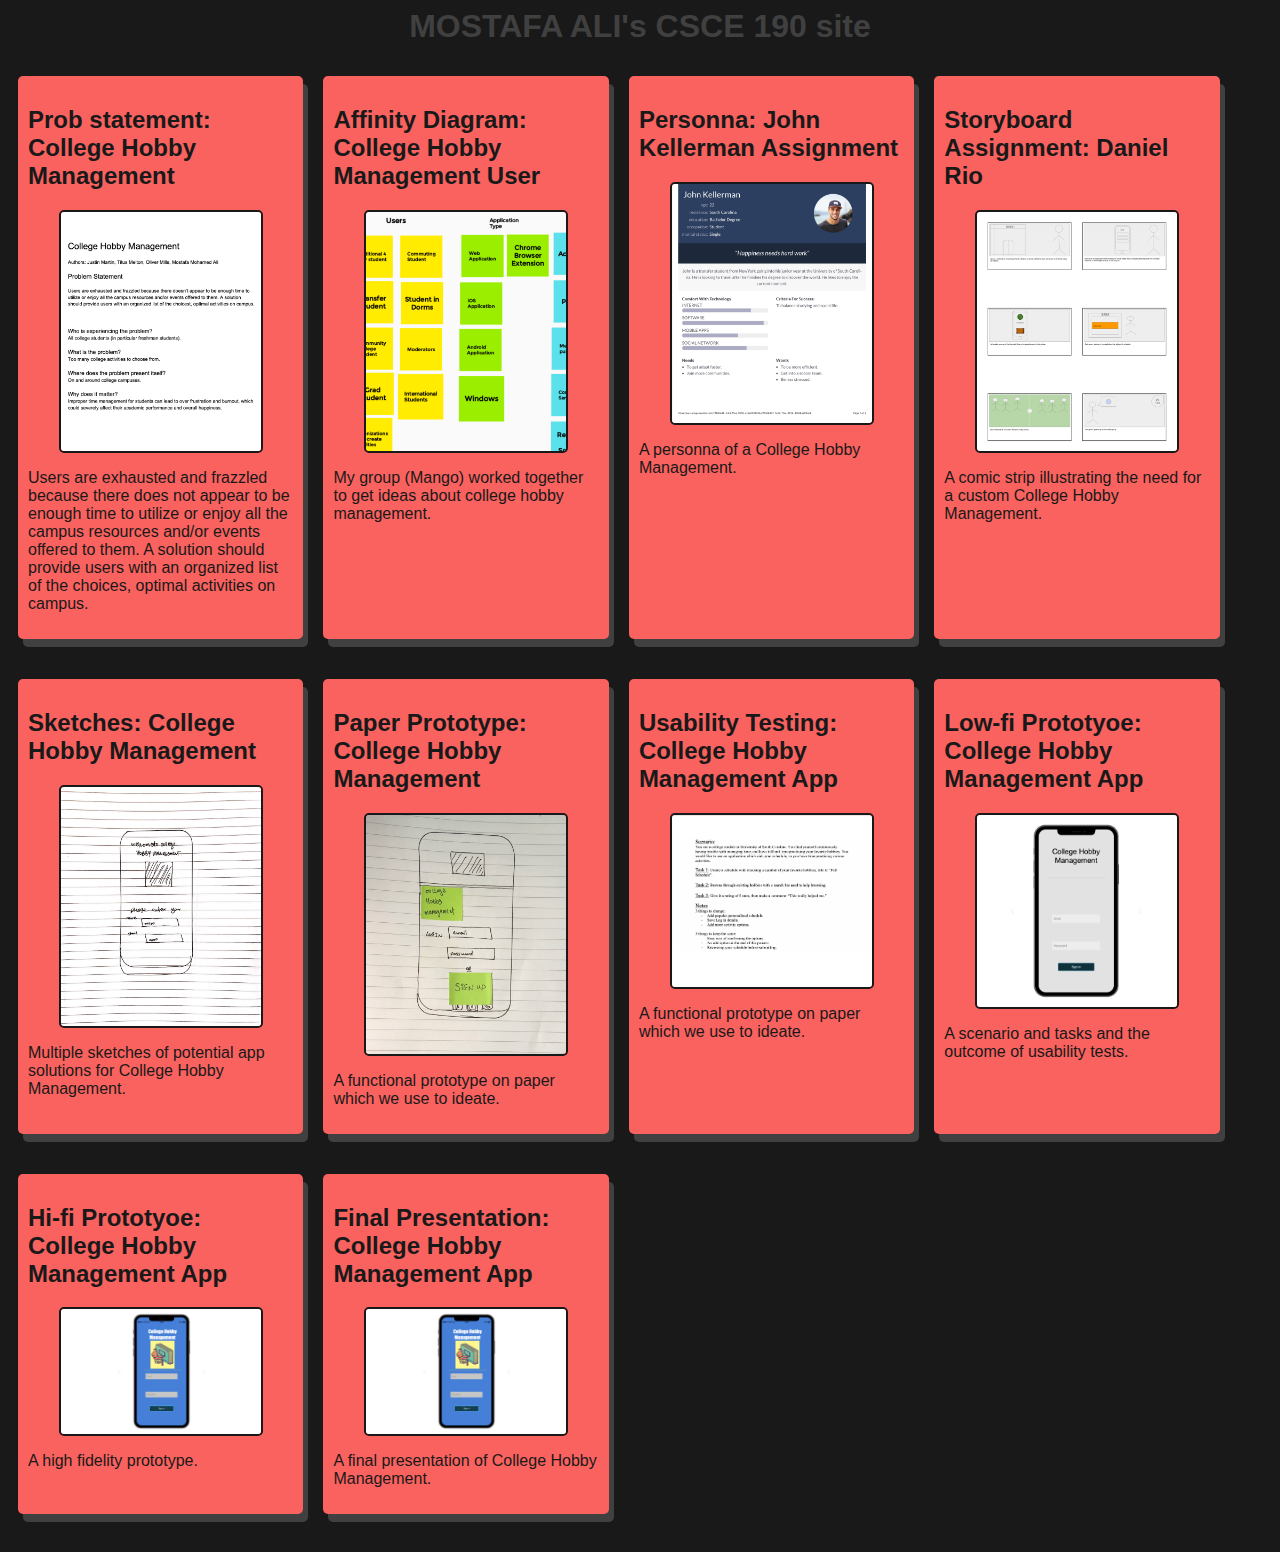
<file: index.html>
<DOCTYPE html>
<html>
    <head>
        <title>CSCE 190: MOSTAFA ALI</title>
        <Link rel="stylesheet" href="styles.css">
    </head>
    <body>
        <h1>MOSTAFA ALI's CSCE 190 site</h1>

        <div class="assignments"

        <!-- Problem Statement Assignment-->
        <section class="assignment">
            <a href="problemstatement.pdf"><h2>Prob statement: College Hobby Management</h2></a>
            <a href="problemstatement.pdf"><img src="CHMNEW.png"><a>
            <section class="ass-details">
                    <p>
                         Users are exhausted and frazzled because there does not appear to be enough time to utilize or enjoy all the campus resources and/or events offered to them. A solution should provide users with an organized list of the choices, optimal activities on campus.
                    </p>    
            </section>
        </section>

        <!-- Affinity Diagram Assignment-->
        <section class="assignment">
            <a href="affinity-diagram.pdf"><h2> Affinity Diagram: College Hobby Management User</h2></a>
            <a href="affinity-diagram.pdf"><img src="affinitydiagramNEW.png"><a>
            <section class="ass-details">
                    <p>
                         My group (Mango) worked together to get ideas about college hobby management.
                    </p>    
            </section>
        </section>

        <!-- Personna Assignment-->
        <section class="assignment">
            <a href="personas.pdf"><h2>Personna: John  Kellerman Assignment</h2></a>
            <a href="personas.pdf"><img src="personnanew.png"><a>
            <section class="ass-details">
                    <p>
                         A personna of a College Hobby Management.
                    </p>    
            </section>
        </section>

        <!-- Storyboard Assignment-->
         <section class="assignment">
            <a href="storyboardfinal.pdf"><h2>Storyboard Assignment: Daniel Rio</h2></a>
            <a href="storyboardfinal.pdf"><img src="storyboardnew.png"><a>
            <section class="ass-details">
                    <p>
                         A comic strip illustrating the need for a custom College Hobby Management.
                    </p>    
            </section>
        </section>

        <!-- Sketches Assignment-->
        <section class="assignment">
            <a href="allsketches.pdf"><h2>Sketches: College Hobby Management</h2></a>
            <a href="allsketches.pdf"><img src="allsketchesnew.png"><a>
            <section class="ass-details">
                    <p>
                         Multiple sketches of potential app solutions for College Hobby Management.
                    </p>    
            </section>
        </section>

         <!-- Paper Prototype Assignment-->
        <section class="assignment">
            <a href="https://youtu.be/8eXMXiPBPck"><h2>Paper Prototype: College Hobby Management</h2></a>
            <a href="https://youtu.be/8eXMXiPBPck"><img src="prototypenew.png"><a>
            <section class="ass-details">
                    <p>
                         A functional prototype on paper which we use to ideate.
                    </p>    
            </section>
        </section> 
        
         <!-- Usability Testing Script Assignment-->
         <section class="assignment">
            <a href="scenarioc.pdf"><h2>Usability Testing: College Hobby Management App</h2></a>
            <a href="scenarioc.pdf"><img src="scnariopicture.png"><a>
            <section class="ass-details">
                    <p>
                         A functional prototype on paper which we use to ideate.
                    </p>    
            </section>
        </section> 
        
         <!-- Low-fi Prototyoe Assignment-->
         <section class="assignment">
            <a href="/low%20fi%20prototype/index.html"><h2>Low-fi Prototyoe: College Hobby Management App</h2></a>
            <a href="/low%20fi%20prototype/index.html"><img src="lowfiprototypess.png"><a>
            <section class="ass-details">
                    <p>
                         A scenario and tasks and the outcome of usability tests.
                    </p>    
            </section>
        </section>     
        
         <!-- hi-fi Prototyoe Assignment-->
         <section class="assignment">
            <a href="/hifiprototype/index.html"><h2>Hi-fi Prototyoe: College Hobby Management App</h2></a>
            <a href="/hifiprototype/index.html"><img src="highfipross.png"><a>
            <section class="ass-details">
                    <p>
                          A high fidelity prototype.
                    </p>    
            </section>
        </section>   

        <!-- hi-fi Prototyoe Presentation Assignment-->
        <section class="assignment">
            <a href="https://www.youtube.com/watch?v=bCUK8CyUvI0"><h2>Final Presentation: College Hobby Management App</h2></a>
            <a href="https://www.youtube.com/watch?v=bCUK8CyUvI0"><img src="highfipross.png"><a>
            <section class="ass-details">
                    <p>
                          A final presentation of College Hobby Management.
                    </p>    
            </section>
        </section>   
    </body>
</html>
</file>
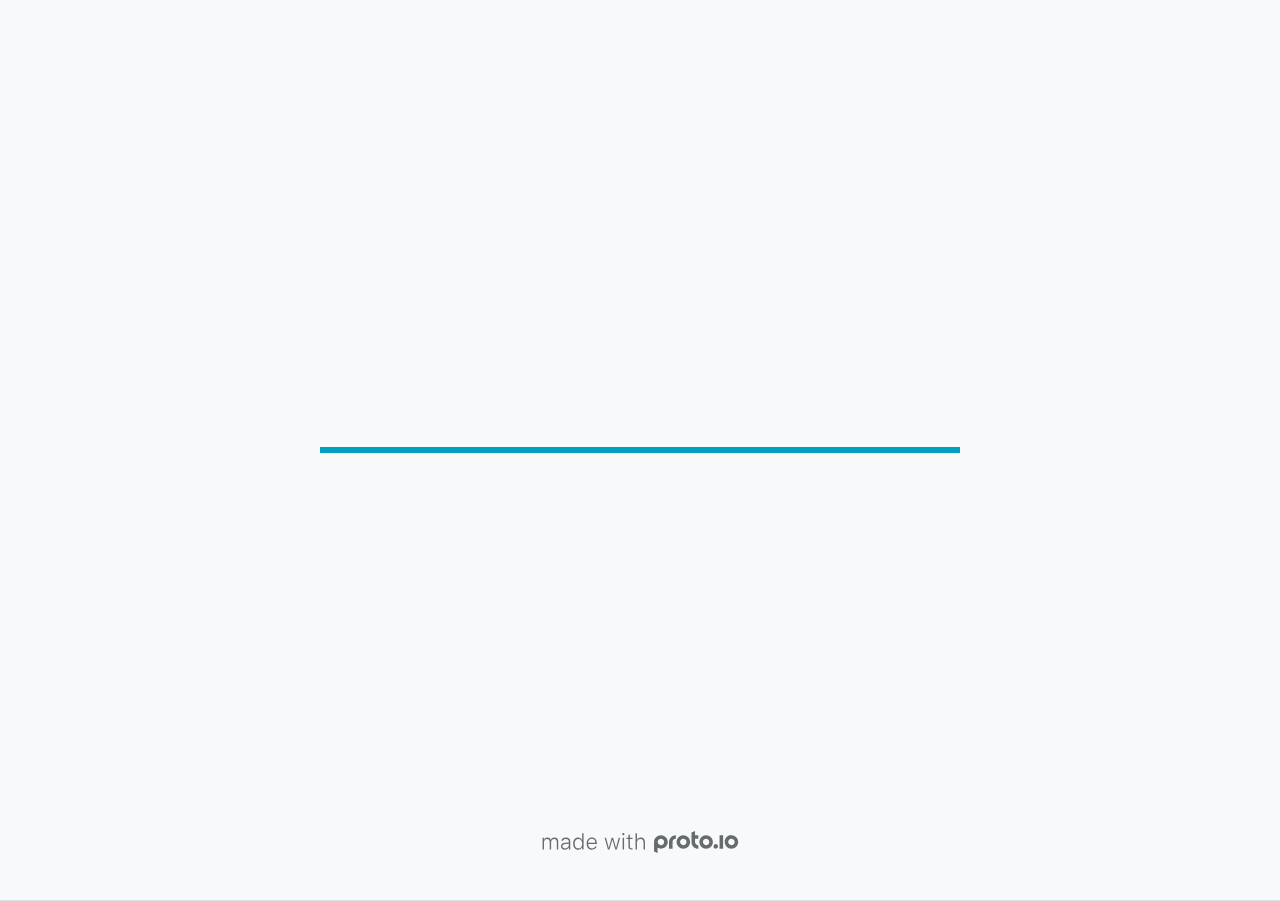
<file: hi-fi proto/index.html>
<!DOCTYPE HTML>
	<head>

		<meta charset="utf-8">

		<title> csce190 hi-fi proto - Proto.io</title>

		
			<meta name="HandheldFriendly" content="True">
			<meta name="MobileOptimized" content="414"> 

			
			
			
			<meta name="viewport" content="minimum-scale=1.00, maximum-scale=1.00, initial-scale=1.00, user-scalable=no, shrink-to-fit=no" />

			
				<meta name="apple-mobile-web-app-capable" content="yes" />
				<meta name="apple-mobile-web-app-status-bar-style" content="black-translucent" />
			

			<meta name="format-detection" content="telephone=no">


			

            
            <link rel="icon" sizes="192x192" href="./assets/branding/android-icon-hires.png">
            <link rel="icon" sizes="128x128" href="./assets/branding/android-icon.png">

            
            <link href="./assets/branding/apple-touch-icon-retina180.png" sizes="180x180" rel="apple-touch-icon">

            
            <link href="./assets/branding/apple-touch-icon-retina.png" sizes="114x114" rel="apple-touch-icon">

            
            <link href="./assets/branding/apple-touch-icon.png" sizes="57x57" rel="apple-touch-icon">

            
            <link href="./assets/branding/startup.png" media="(device-width: 320px)" rel="apple-touch-startup-image">

            
            <link href="./assets/branding/startup-retina.png" media="(device-width: 320px) and (device-height: 480px) and (-webkit-device-pixel-ratio: 2)" rel="apple-touch-startup-image">

            
            <link href="./assets/branding/startup-568.png" media="(device-width: 320px) and (device-height: 568px) and (-webkit-device-pixel-ratio: 2)" rel="apple-touch-startup-image">

            
            <link href="./assets/branding/startup-retina-6.png" media="(device-width: 375px) and (device-height: 667px) and (orientation: portrait) and (-webkit-device-pixel-ratio: 2)" rel="apple-touch-startup-image">

            
            <link href="./assets/branding/startup-retina-6plus.png" media="(device-width: 414px) and (device-height: 736px) and (orientation: portrait) and (-webkit-device-pixel-ratio: 3)" rel="apple-touch-startup-image">

            
            <link href="./assets/branding/startup-retina-6plus-landscape.png" media="(device-width: 414px) and (device-height: 736px) and (orientation: landscape) and (-webkit-device-pixel-ratio: 3)" rel="apple-touch-startup-image">

            
            <link href="./assets/branding/startup-ipad.png" media="(device-width: 768px) and (orientation: portrait)" rel="apple-touch-startup-image">

            
            <link href="./assets/branding/startup-ipad-landscape.png" media="(device-width: 768px) and (orientation: landscape)" rel="apple-touch-startup-image">

            
            <link href="./assets/branding/startup-ipad-retina.png" media="(device-width: 768px) and (orientation: portrait) and (-webkit-device-pixel-ratio: 2)" rel="apple-touch-startup-image">

            
            <link href="./assets/branding/startup-ipad-landscape-retina.png" media="(device-width: 768px) and (orientation: landscape) and (-webkit-device-pixel-ratio: 2)" rel="apple-touch-startup-image">

            
            <link href="./assets/branding/startup-ipad-pro.png" media="(device-width: 1024px) and (orientation: portrait) and (-webkit-device-pixel-ratio: 2)" rel="apple-touch-startup-image">

            
            <link href="./assets/branding/startup-ipad-pro-landscape.png" media="(device-width: 1024px) and (orientation: landscape) and (-webkit-device-pixel-ratio: 2)" rel="apple-touch-startup-image">

			<meta http-equiv="cleartype" content="on"> 


			 
		    <script type="text/javascript" src="./scripts/plugins/jquery/jquery.js"></script>

			
				<link rel="stylesheet" href="./stylesheets/player-export.css" />
				<script type="text/javascript" src="./scripts/player-export.js"></script>
			

			
			<script type="text/javascript" src="./libraries/common/components.js"></script> 
			<link type="text/css" rel="Stylesheet" href="./libraries/common/components.1.00.css" /> 

			
					<script type="text/javascript" src="./libraries/ios9/components.js"></script> 
					<link type="text/css" rel="Stylesheet" href="./libraries/ios9/components.1.00.css" /> 
				
				<script type="text/javascript" src="./data/data.js"></script> 
			

		<style>
			body { width: 414px; height: 896px; }
			.landscape, .landscape .prx-page { min-height: 414px; }
			.portrait, .portrait .prx-page { min-height: 896px; }
		</style>

		<script type="text/javascript">

			prx.ver = '6.6.60.0';
			prx.url.account = 'https://mostafamohamedali.proto.io';
			prx.url.staticassets = 'https://gal.proto.io';
			prx.url.devices = 'https://dteyv52hbg2at.cloudfront.net/devices';
			prx.url.static = 'https://dteyv52hbg2at.cloudfront.net';
			prx.url.siteurl = 'proto.io';
			prx.url.crossmsg = 'https://mostafamohamedali.proto.io';

			prx.nodejsassetsserver = {};
			prx.nodejsassetsserver.host = ".proto.io";
			prx.nodejsassetsserver.subdomainprefix = "https://at";
			prx.nodejsassetsserver.maxsubdomains = "20";

			prx.device_library = 'ios9';
			prx.devices[prx.device] = {
				name: prx.device
				,defaultOrientation: 'portrait'
				,portrait_applies: 1 //new
				,portrait: [414,896]
				,landscape_applies: 1 //new
				,landscape: [896,414]
				,allow_orientation_change: 1 //new
				,statusbar_skin: 'default' // new
				,statusbarheightportrait: 0
				,statusbarheightlandscape: 0
				,navigationbar_skin: 'default' //new
				,navigationbarheightportrait: 0
				,navigationbarheightlandscape: 0
				,normalportrait: [414,896]
				,normallandscape: [896,414]
				,device_s3bucket: '6a9e70ba-0e0c-41f6-ab20-45aaf591e647'
				,dpr: '1.00'
				,deviceType: "iphonex"
                ,showiPhoneXNotch: true
                ,hasCustomSkinNotch: false
				,appleWatchRoundedCorners: false
				,scrollType: "default"
				,initialscale: 1.00
				,targetdensitydpi: "device-dpi"
			}

			prx.projectsettings.id = 'fd79874f-15a5-457f-85c2-931cfcadc36b';
			prx.projectsettings.s3b = 'mostafamohamedali-1091365-proto';
			prx.projectsettings.account = 'mostafamohamedali';
			prx.projectsettings.statusbar = '0'; 
			prx.projectsettings.statusbarapplies = '0';
			prx.projectsettings.navigationbar = '0';
			prx.projectsettings.navigationbarapplies = '0';
			prx.projectsettings.initialpageid = -1;
			
			
			prx.projectsettings.flashactions = 1;
			prx.projectsettings.gatrackingcode = '';

			prx.export2html = '1' == true;
			prx.mobPlayer = 0;

			prx.user.country = 'US';

			prx.s3Links = []; 
			var sLinkedAssets = [];
			

			prx.csrf_token = '36A07B8EFF9970DF8868BFE9AFECCF3CC885F9074A38CB0CBAF46B0EECA8D59F';

            

            
                            prx.assetsAccessToken = "eyJ0eXAiOiJKV1QiLCJhbGciOiJIUzI1NiJ9.eyJkIjp7InVpZCI6Ii0xIiwicHJvamVjdF9pZCI6ImZkNzk4NzRmLTE1YTUtNDU3Zi04NWMyLTkzMWNmY2FkYzM2YiJ9LCJ2IjowLCJleHAiOjE2MDYyNDcyNDUsImlhdCI6MTYwNjA2NzI0NX0.DjOM7W5xgRamqLfWVayTNh282hxqrbqoydWMisjSBbc";

			prx.iniPlayer.iniPreLoad();

		</script>
	</head>

	

			<body class="player device-cursor-touch mobile-device-true " " id="mbd" >

				
					<div id='iphoneX-notch-player'>
						<span class="iphoneX-notch-corners"></span>
					</div>
				
				<div id="window-wrapper">
					<div id="dragarea"></div>
					<div id="statusbar"></div>
					<div id="underlay" style=""></div>

					<div class="prx-page" data-role="page" id="p-1" data-id="1"></div>
					
								<div class="prx-page" data-role="page" id="p-2" data-id="2"></div>
							
								<div class="prx-page" data-role="page" id="p-3" data-id="3"></div>
							
								<div class="prx-page" data-role="page" id="p-4" data-id="4"></div>
							
								<div class="prx-page" data-role="page" id="p-5" data-id="5"></div>
							
								<div class="prx-page" data-role="page" id="p-6" data-id="6"></div>
							
								<div class="prx-page" data-role="page" id="p-7" data-id="7"></div>
							
					<div id="navigationbar"></div>
					<div id="overlay"></div>
					<div id="trash"></div>
					<div id="quick-audios"></div>
				</div>

				 
			<div id="loader-wrapper">
				
				<div class="progress">
					<div class="progress-bar"></div>
				</div>
				<div id="poweredby"></div>
			</div>
			


			</body>
		

</html>
</file>
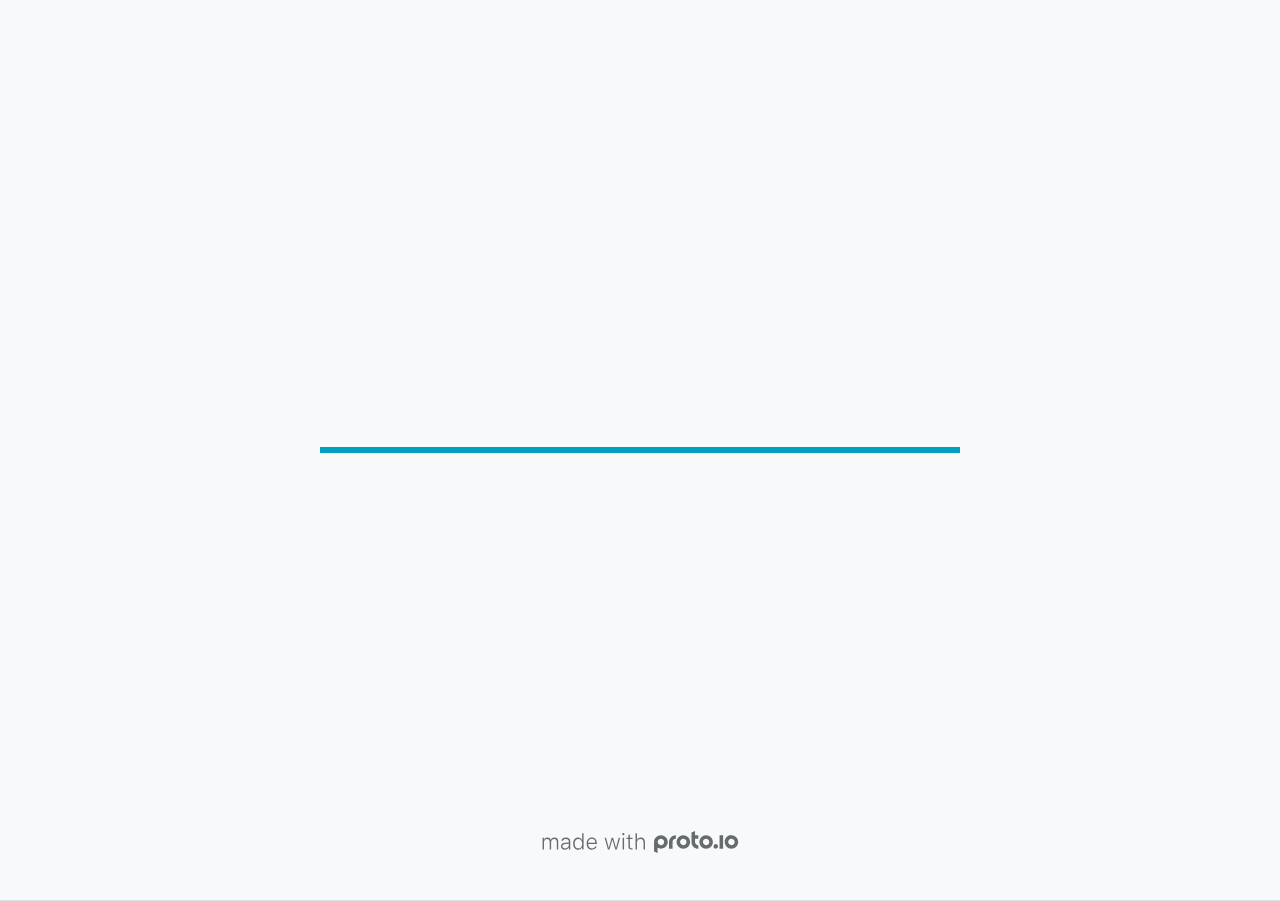
<file: low fi prototype/index.html>
<!DOCTYPE HTML>
	<head>

		<meta charset="utf-8">

		<title>csce190 low fi proto - Proto.io</title>

		
			<meta name="HandheldFriendly" content="True">
			<meta name="MobileOptimized" content="414"> 

			
			
			
			<meta name="viewport" content="minimum-scale=1.00, maximum-scale=1.00, initial-scale=1.00, user-scalable=no, shrink-to-fit=no" />

			
				<meta name="apple-mobile-web-app-capable" content="yes" />
				<meta name="apple-mobile-web-app-status-bar-style" content="black-translucent" />
			

			<meta name="format-detection" content="telephone=no">


			

            
            <link rel="icon" sizes="192x192" href="./assets/branding/android-icon-hires.png">
            <link rel="icon" sizes="128x128" href="./assets/branding/android-icon.png">

            
            <link href="./assets/branding/apple-touch-icon-retina180.png" sizes="180x180" rel="apple-touch-icon">

            
            <link href="./assets/branding/apple-touch-icon-retina.png" sizes="114x114" rel="apple-touch-icon">

            
            <link href="./assets/branding/apple-touch-icon.png" sizes="57x57" rel="apple-touch-icon">

            
            <link href="./assets/branding/startup.png" media="(device-width: 320px)" rel="apple-touch-startup-image">

            
            <link href="./assets/branding/startup-retina.png" media="(device-width: 320px) and (device-height: 480px) and (-webkit-device-pixel-ratio: 2)" rel="apple-touch-startup-image">

            
            <link href="./assets/branding/startup-568.png" media="(device-width: 320px) and (device-height: 568px) and (-webkit-device-pixel-ratio: 2)" rel="apple-touch-startup-image">

            
            <link href="./assets/branding/startup-retina-6.png" media="(device-width: 375px) and (device-height: 667px) and (orientation: portrait) and (-webkit-device-pixel-ratio: 2)" rel="apple-touch-startup-image">

            
            <link href="./assets/branding/startup-retina-6plus.png" media="(device-width: 414px) and (device-height: 736px) and (orientation: portrait) and (-webkit-device-pixel-ratio: 3)" rel="apple-touch-startup-image">

            
            <link href="./assets/branding/startup-retina-6plus-landscape.png" media="(device-width: 414px) and (device-height: 736px) and (orientation: landscape) and (-webkit-device-pixel-ratio: 3)" rel="apple-touch-startup-image">

            
            <link href="./assets/branding/startup-ipad.png" media="(device-width: 768px) and (orientation: portrait)" rel="apple-touch-startup-image">

            
            <link href="./assets/branding/startup-ipad-landscape.png" media="(device-width: 768px) and (orientation: landscape)" rel="apple-touch-startup-image">

            
            <link href="./assets/branding/startup-ipad-retina.png" media="(device-width: 768px) and (orientation: portrait) and (-webkit-device-pixel-ratio: 2)" rel="apple-touch-startup-image">

            
            <link href="./assets/branding/startup-ipad-landscape-retina.png" media="(device-width: 768px) and (orientation: landscape) and (-webkit-device-pixel-ratio: 2)" rel="apple-touch-startup-image">

            
            <link href="./assets/branding/startup-ipad-pro.png" media="(device-width: 1024px) and (orientation: portrait) and (-webkit-device-pixel-ratio: 2)" rel="apple-touch-startup-image">

            
            <link href="./assets/branding/startup-ipad-pro-landscape.png" media="(device-width: 1024px) and (orientation: landscape) and (-webkit-device-pixel-ratio: 2)" rel="apple-touch-startup-image">

			<meta http-equiv="cleartype" content="on"> 


			 
		    <script type="text/javascript" src="./scripts/plugins/jquery/jquery.js"></script>

			
				<link rel="stylesheet" href="./stylesheets/player-export.css" />
				<script type="text/javascript" src="./scripts/player-export.js"></script>
			

			
			<script type="text/javascript" src="./libraries/common/components.js"></script> 
			<link type="text/css" rel="Stylesheet" href="./libraries/common/components.1.00.css" /> 

			
					<script type="text/javascript" src="./libraries/ios9/components.js"></script> 
					<link type="text/css" rel="Stylesheet" href="./libraries/ios9/components.1.00.css" /> 
				
				<script type="text/javascript" src="./data/data.js"></script> 
			

		<style>
			body { width: 414px; height: 896px; }
			.landscape, .landscape .prx-page { min-height: 414px; }
			.portrait, .portrait .prx-page { min-height: 896px; }
		</style>

		<script type="text/javascript">

			prx.ver = '6.6.59.0';
			prx.url.account = 'https://mostafamohamedali.proto.io';
			prx.url.staticassets = 'https://gal.proto.io';
			prx.url.devices = 'https://dteyv52hbg2at.cloudfront.net/devices';
			prx.url.static = 'https://dteyv52hbg2at.cloudfront.net';
			prx.url.siteurl = 'proto.io';
			prx.url.crossmsg = 'https://mostafamohamedali.proto.io';

			prx.nodejsassetsserver = {};
			prx.nodejsassetsserver.host = ".proto.io";
			prx.nodejsassetsserver.subdomainprefix = "https://at";
			prx.nodejsassetsserver.maxsubdomains = "20";

			prx.device_library = 'ios9';
			prx.devices[prx.device] = {
				name: prx.device
				,defaultOrientation: 'portrait'
				,portrait_applies: 1 //new
				,portrait: [414,896]
				,landscape_applies: 1 //new
				,landscape: [896,414]
				,allow_orientation_change: 1 //new
				,statusbar_skin: 'default' // new
				,statusbarheightportrait: 0
				,statusbarheightlandscape: 0
				,navigationbar_skin: 'default' //new
				,navigationbarheightportrait: 0
				,navigationbarheightlandscape: 0
				,normalportrait: [414,896]
				,normallandscape: [896,414]
				,device_s3bucket: '6a9e70ba-0e0c-41f6-ab20-45aaf591e647'
				,dpr: '1.00'
				,deviceType: "iphonex"
                ,showiPhoneXNotch: true
                ,hasCustomSkinNotch: false
				,appleWatchRoundedCorners: false
				,scrollType: "default"
				,initialscale: 1.00
				,targetdensitydpi: "device-dpi"
			}

			prx.projectsettings.id = 'e75e61a7-06c5-49fe-b380-5116287d5bb2';
			prx.projectsettings.s3b = 'mostafamohamedali-1091365-proto';
			prx.projectsettings.account = 'mostafamohamedali';
			prx.projectsettings.statusbar = '0'; 
			prx.projectsettings.statusbarapplies = '0';
			prx.projectsettings.navigationbar = '0';
			prx.projectsettings.navigationbarapplies = '0';
			prx.projectsettings.initialpageid = -1;
			
			
			prx.projectsettings.flashactions = 1;
			prx.projectsettings.gatrackingcode = '';

			prx.export2html = '1' == true;
			prx.mobPlayer = 0;

			prx.user.country = 'US';

			prx.s3Links = []; 
			var sLinkedAssets = [];
			

			prx.csrf_token = 'C0E4E0E38B820B0DF6E73BEFADC182B96CACA790B837B760FF1A3117A42175C7';

            

            
                            prx.assetsAccessToken = "eyJ0eXAiOiJKV1QiLCJhbGciOiJIUzI1NiJ9.eyJkIjp7InVpZCI6Ii0xIiwicHJvamVjdF9pZCI6ImU3NWU2MWE3LTA2YzUtNDlmZS1iMzgwLTUxMTYyODdkNWJiMiJ9LCJ2IjowLCJleHAiOjE2MDQ5MzY4MTIsImlhdCI6MTYwNDc1NjgxMn0.09iFV4kYdDbEVJ1Zi4AQF-HBtBTVKvzIHVQ04NGT7jE";

			prx.iniPlayer.iniPreLoad();

		</script>
	</head>

	

			<body class="player device-cursor-touch mobile-device-true " " id="mbd" >

				
					<div id='iphoneX-notch-player'>
						<span class="iphoneX-notch-corners"></span>
					</div>
				
				<div id="window-wrapper">
					<div id="dragarea"></div>
					<div id="statusbar"></div>
					<div id="underlay" style=""></div>

					<div class="prx-page" data-role="page" id="p-1" data-id="1"></div>
					
								<div class="prx-page" data-role="page" id="p-2" data-id="2"></div>
							
								<div class="prx-page" data-role="page" id="p-3" data-id="3"></div>
							
								<div class="prx-page" data-role="page" id="p-4" data-id="4"></div>
							
								<div class="prx-page" data-role="page" id="p-5" data-id="5"></div>
							
								<div class="prx-page" data-role="page" id="p-6" data-id="6"></div>
							
								<div class="prx-page" data-role="page" id="p-7" data-id="7"></div>
							
					<div id="navigationbar"></div>
					<div id="overlay"></div>
					<div id="trash"></div>
					<div id="quick-audios"></div>
				</div>

				 
			<div id="loader-wrapper">
				
				<div class="progress">
					<div class="progress-bar"></div>
				</div>
				<div id="poweredby"></div>
			</div>
			


			</body>
		

</html>
</file>
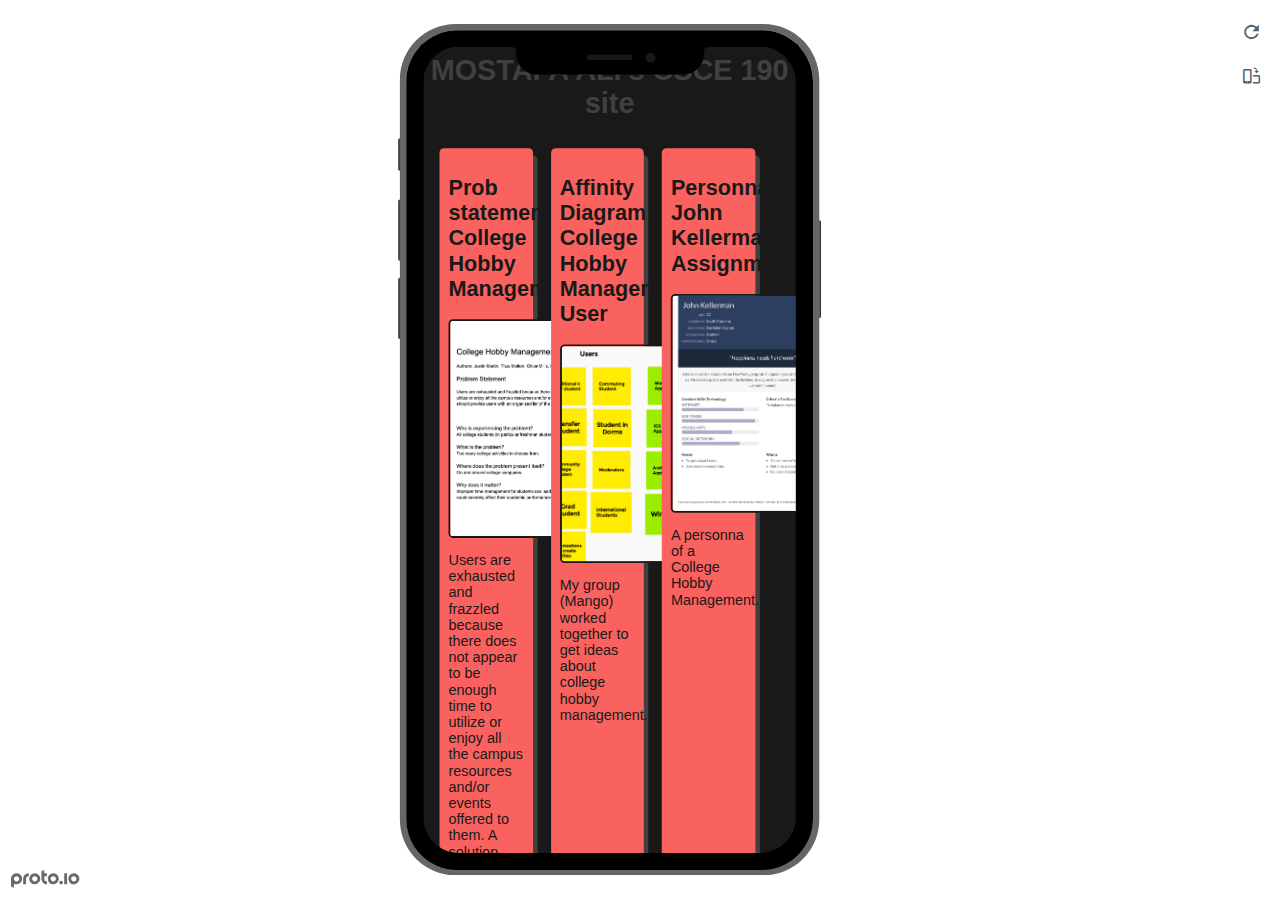
<file: frame.html>
<!DOCTYPE HTML>
    <head>
    <meta charset="utf-8">

    <title> csce190 hi-fi proto - Proto.io player</title>

    

			<link type="text/css" rel="stylesheet" href="./stylesheets/preview-export-min.css">
			<script type="text/javascript" src="./scripts/preview-export-min.js"></script>

		

    <script type="text/javascript">
        var prx = window.prx || {};
        prx.orientation = 'portrait';
        prx.orientations = {};
        prx.orientations.portrait = 1;
        prx.orientations.landscape = 1;
        prx.project = {};
        prx.project.id = 'fd79874f-15a5-457f-85c2-931cfcadc36b';
        prx.project.title = ' csce190 hi-fi proto';
        prx.project.version = 0;
        prx.project.livepreview = 0;
        prx.project.account = "mostafamohamedali";
        prx.activePage = {};
        prx.usercountry = "us";
        
            prx.user = false;
        
        prx.skin = 'apple-phone-iphoneX-1';
        prx.ver = '6.6.60.0';
        //prx.flashactions = 1;
		prx.flashactions = 1; //we are not using the DB value anymore

        prx.nodejsassetsserver = {};
        prx.nodejsassetsserver.host = ".proto.io";
        prx.nodejsassetsserver.subdomainprefix = "https://at";
        prx.nodejsassetsserver.maxsubdomains = "20";
        prx.account = "mostafamohamedali";
        prx.browserShowScreenshots = 'true';
        prx.url.crossmsg = 'https://mostafamohamedali.proto.io';
        prx.playerUrl = 'https://mostafamohamedali.proto.io/player/';
        prx.spaces = false;
        prx.csrf_token = '6CE3957FE3929D43557637873CBE6D65C987FB63907E06B8EFC72D1397C3110D';

        
    </script>

    

</head>


<body style="background-color:#FFFFFF">

    

    <div class="page-sidebar">
        
        <div class="sidebar-action-buttons">

            
                <span class="header-action-button player-icon-reload embed-icon-reload" id="refresh-preview">
                    <span class="tooltip">Refresh preview</span>
                </span>
                
                    <span  class="header-action-button player-icon-rotate embed-icon-rotate" id="change-orientation">
                        <span class="tooltip">Change orientation</span>
                    </span>
                

        </div>

    </div>

    <div id="maincontent" class="portrait">

        <div id="shortcut-pressed-outer">
            <div id="shortcut-pressed"></div>
        </div>
        

			<div class="frame_generic">
				
				<div class="body_generic skin_apple-phone-iphoneX-1 skin-wrapper skin-os-apple skin-device-phone skin-model-iphoneX skin-size-1 skin-color-black skin-orientation-portrait skin-dimensions-414-896">

					<div class="buttons top"></div>
					<div class="detail-top"></div>
					<div class="web-search"></div>
					<div class="buttons left"></div>

					<div class="body_generic_inner">
						
						<iframe id="pio-playerframe" src="index.html" scrolling="NO" style="width: 414px; height: 896px;" webkitAllowFullScreen mozallowfullscreen allowFullScreen allowvr allow="autoplay"></iframe>
						
                                <script type="text/javascript">
                                    // remove parameter from address bar immediately if no changes
                                    let url = new URL(window.location.href);
                                    url.searchParams.delete('hc');
									url.searchParams.delete('ap');
                                    window.history.replaceState({}, document.title, url.toString());
                                </script>
                            
					</div>

					<div class="buttons right"></div>
					<div class="detail-bottom"></div>
				</div>
				
			</div>
		
    </div>

    

    
            <div id="branding"></div>
        
</body>


<script type="text/javascript">
    
</script>
</html>
</file>
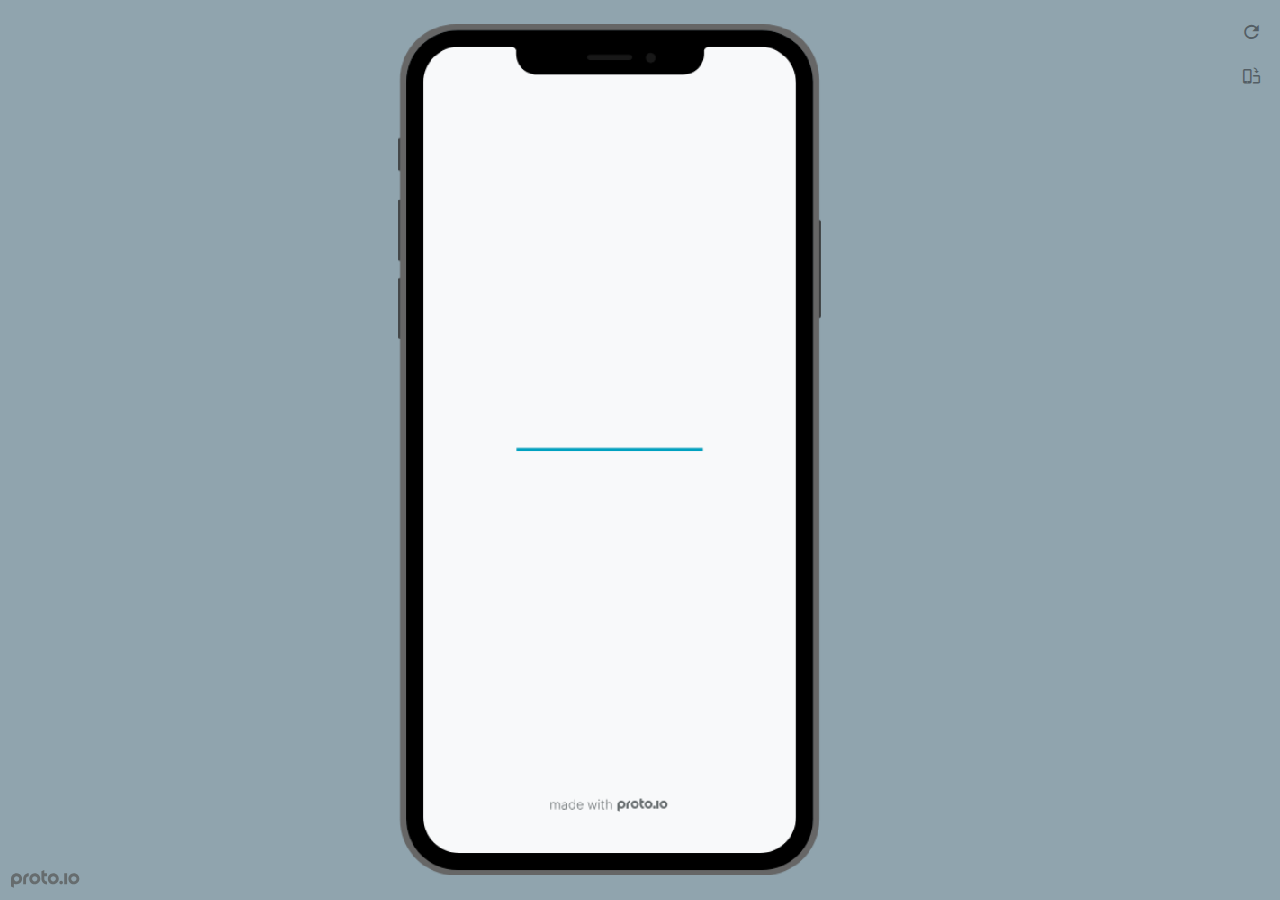
<file: low fi prototype/frame.html>
<!DOCTYPE HTML>
    <head>
    <meta charset="utf-8">

    <title>csce190 low fi proto - Proto.io player</title>

    

			<link type="text/css" rel="stylesheet" href="./stylesheets/preview-export-min.css">
			<script type="text/javascript" src="./scripts/preview-export-min.js"></script>

		

    <script type="text/javascript">
        var prx = window.prx || {};
        prx.orientation = 'portrait';
        prx.orientations = {};
        prx.orientations.portrait = 1;
        prx.orientations.landscape = 1;
        prx.project = {};
        prx.project.id = 'e75e61a7-06c5-49fe-b380-5116287d5bb2';
        prx.project.title = 'csce190 low fi proto';
        prx.project.version = 0;
        prx.project.livepreview = 0;
        prx.project.account = "mostafamohamedali";
        prx.activePage = {};
        prx.usercountry = "us";
        
            prx.user = false;
        
        prx.skin = 'apple-phone-iphoneX-1';
        prx.ver = '6.6.59.0';
        //prx.flashactions = 1;
		prx.flashactions = 1; //we are not using the DB value anymore

        prx.nodejsassetsserver = {};
        prx.nodejsassetsserver.host = ".proto.io";
        prx.nodejsassetsserver.subdomainprefix = "https://at";
        prx.nodejsassetsserver.maxsubdomains = "20";
        prx.account = "mostafamohamedali";
        prx.browserShowScreenshots = 'true';
        prx.url.crossmsg = 'https://mostafamohamedali.proto.io';
        prx.playerUrl = 'https://mostafamohamedali.proto.io/player/';
        prx.spaces = false;
        prx.csrf_token = '27C64339B0F2A327E1C9560A5B3002AECB5D20A6960B1D42B501398A6715F818';

        
    </script>

    

</head>


<body style="background-color:#90A4AE">

    

    <div class="page-sidebar">
        
        <div class="sidebar-action-buttons">

            
                <span class="header-action-button player-icon-reload embed-icon-reload" id="refresh-preview">
                    <span class="tooltip">Refresh preview</span>
                </span>
                
                    <span  class="header-action-button player-icon-rotate embed-icon-rotate" id="change-orientation">
                        <span class="tooltip">Change orientation</span>
                    </span>
                

        </div>

    </div>

    <div id="maincontent" class="portrait">

        <div id="shortcut-pressed-outer">
            <div id="shortcut-pressed"></div>
        </div>
        

			<div class="frame_generic">
				
				<div class="body_generic skin_apple-phone-iphoneX-1 skin-wrapper skin-os-apple skin-device-phone skin-model-iphoneX skin-size-1 skin-color-black skin-orientation-portrait skin-dimensions-414-896">

					<div class="buttons top"></div>
					<div class="detail-top"></div>
					<div class="web-search"></div>
					<div class="buttons left"></div>

					<div class="body_generic_inner">
						
						<iframe id="pio-playerframe" src="index.html" scrolling="NO" style="width: 414px; height: 896px;" webkitAllowFullScreen mozallowfullscreen allowFullScreen allowvr allow="autoplay"></iframe>
						
                                <script type="text/javascript">
                                    // remove parameter from address bar immediately if no changes
                                    let url = new URL(window.location.href);
                                    url.searchParams.delete('hc');
									url.searchParams.delete('ap');
                                    window.history.replaceState({}, document.title, url.toString());
                                </script>
                            
					</div>

					<div class="buttons right"></div>
					<div class="detail-bottom"></div>
				</div>
				
			</div>
		
    </div>

    

    
            <div id="branding"></div>
        
</body>


<script type="text/javascript">
    
</script>
</html>
</file>
<file: styles.css>
body {
    background: #191919;
    font-family:Arial, Helvetica, sans-serif  
}

.assignments{
    display: flex;
    flex-wrap: wrap;
}
.assignment {
    width: 21%;
    padding:10px;
    margin:10px;
    margin-bottom: 30px;
    background:  #fa625f;
    border-radius:5px;
    box-shadow: 5px 8px #404040
}

.assignment img{
    width:200px;
    border: 2px solid #191919;
    margin-right:20px;
    border-radius:5px;
    display:block;
    margin:auto;
}

h1 {
    color: #404040;
    text-align:center;
}

a {
    text-decoration:none;
    color: #191919;

}
.assignment a:hover{
    color: #404040;
}
</file>
<file: hi-fi proto/stylesheets/player-export.css>
/*!
 * 
 *                                                                       
 *                              ::;;;;                                   
 *    ::,,,,::    ::,,  ,,,,::::::11ii::,,::,,,,::      ::::,,::,,,,::   
 *  ,,111111ii,,::1111::111111ii::111111::111111ii,,    ii11,,ii111111,, 
 *  11ii::;;11;;ii11::iiii::;;11;;11ii::ii11::::11ii    ii11;;11;;::ii11 
 *  11;;  ::11ii11;;::11ii  ::11ii11ii,,iiii..  iiii    ii11;;11::  ;;11 
 *  1111;;ii11;;11;;,,ii11::ii11;;ii11;;;;11;;;;11;;;;;;ii11::11ii;;11ii 
 *  11111111;;::11;;  ::ii1111;;  ::ii11::ii1111ii::11ii;;11,,;;1111ii:: 
 *  11;;,,::  ,,::,,      ::,,        ::::  ::::    ,,,,::::    ::,,     
 *  ;;;;                                                                 
 *                                                                       
 *  Build: 11/11/2020, 10:54:08 AM
 */

/*!
 * Waves v0.5.5
 * http://fian.my.id/Waves
 *
 * Copyright 2014 Alfiana E. Sibuea and other contributors
 * Released under the MIT license
 * https://github.com/fians/Waves/blob/master/LICENSE
 */.mask-inner{position:relative;background-size:100% 100%;background-repeat:no-repeat}.mask-inner .mask-inner{transform:none!important}.mask-border .mborder,.mask-filter{height:100%;width:100%}.mask-border .mborder{border:1px solid hsla(0,0%,100%,.8);position:absolute;pointer-events:none}.mask-border .area-border{border:1px solid #00a1c0;left:0;top:0;position:absolute;transform-origin:0 0;box-sizing:border-box}.mask-border .mask-radius{width:100%;height:100%;overflow:hidden;position:absolute}.mask-border .mask-radius .mask-radius-border{position:relative;width:100%;height:100%;border:1px solid hsla(0,0%,100%,.8)}.mask-border.hide-handles .prx-resizable-handle{opacity:0;pointer-events:none!important}.mask-border.hide-handles .area-border{border:1px dashed #b4bcbf}.mask-wrapper{overflow:hidden;height:100%;pointer-events:none}.mask-wrapper.borderPos-inside{box-sizing:border-box}.mask-wrapper.borderPos-outside{width:100%;height:100%}.mask-wrapper.borderPos-outside .mask-inner{box-sizing:content-box}.mask-edit-mode-handles{pointer-events:none}.mask-edit-mode-handles.hide-handles .prx-resizable-handle,.mask-edit-mode-handles.hide-handles .prx-rotate-handle{opacity:0;pointer-events:none!important}.mask-edit-mode-handles.hide-handles .xborder{border-color:#b4bcbf!important}abbr,address,article,aside,audio,b,blockquote,body,caption,cite,code,dd,del,dfn,div,dl,dt,em,fieldset,figure,footer,form,h1,h2,h3,h4,h5,h6,header,hgroup,html,i,iframe,img,ins,kbd,label,legend,li,mark,menu,nav,object,ol,p,pre,q,samp,section,small,span,strong,sub,sup,table,tbody,td,tfoot,th,thead,time,tr,ul,var,video{margin:0;padding:0;border:0;outline:0;font-size:100%;background:transparent}article,aside,details,figcaption,figure,footer,header,hgroup,nav,section{display:block}audio,canvas,video{display:inline-block;*display:inline;*zoom:1}[hidden],audio:not([controls]){display:none}html{font-size:100%;-webkit-text-size-adjust:100%;-ms-text-size-adjust:100%}body{margin:0;font-size:13px}body,button,input,select,textarea{font-family:sans-serif;color:#222}a{color:#00e}a:visited{color:#551a8b}a:hover{color:#06e}a:focus{outline:thin dotted}a:active,a:hover{outline:0}abbr[title]{border-bottom:1px dotted}b,strong{font-weight:700}blockquote{margin:1em 40px}dfn{font-style:italic}hr{display:block;height:1px;border:0;border-top:1px solid #ccc;margin:1em 0;padding:0}ins{background:#ff9;text-decoration:none}ins,mark{color:#000}mark{background:#ff0;font-style:italic;font-weight:700}code,kbd,pre,samp{font-family:monospace,serif;_font-family:courier new,monospace;font-size:1em}pre{white-space:pre;white-space:pre-wrap;word-wrap:break-word}q{quotes:none}q:after,q:before{content:"";content:none}small{font-size:85%}sub,sup{font-size:75%;line-height:0;position:relative;vertical-align:baseline}sup{top:-.5em}sub{bottom:-.25em}ol,ul{margin:1em 0;padding:0 0 0 40px}dd{margin:0 0 0 40px}nav ol,nav ul{list-style:none;list-style-image:none;margin:0;padding:0}img{border:0;-ms-interpolation-mode:bicubic}svg:not(:root){overflow:hidden}figure,form{margin:0}fieldset{margin:0}fieldset,legend{border:0;padding:0}legend{*margin-left:-7px}button,input,select,textarea{font-size:100%;margin:0;vertical-align:baseline;*vertical-align:middle}button,input{line-height:normal;*overflow:visible}table button,table input{*overflow:auto}[role=button],button,input[type=button],input[type=reset],input[type=submit]{-webkit-appearance:button}input[type=checkbox],input[type=radio]{box-sizing:border-box;padding:0}input[type=search]{-webkit-appearance:textfield;-moz-box-sizing:content-box;-webkit-box-sizing:content-box;box-sizing:content-box}input[type=search]::-webkit-search-decoration{-webkit-appearance:none}button::-moz-focus-inner{border:0;padding:0}textarea{overflow:auto;vertical-align:top;resize:vertical}input:invalid,textarea:invalid{background-color:#f0dddd}table{border-collapse:collapse;border-spacing:0}td{vertical-align:top}.nocallout{-webkit-touch-callout:none}textarea[contenteditable]{-webkit-appearance:none}.gifhidden{position:absolute;left:-100%}.ir{display:block;border:0;text-indent:-999em;overflow:hidden;background-color:transparent;background-repeat:no-repeat;text-align:left;direction:ltr}.ir br{display:none}.hidden{display:none!important;visibility:hidden}.visuallyhidden{border:0;clip:rect(0 0 0 0);height:1px;margin:-1px;overflow:hidden;padding:0;position:absolute;width:1px}.visuallyhidden.focusable:active,.visuallyhidden.focusable:focus{clip:auto;height:auto;margin:0;overflow:visible;position:static;width:auto}.invisible{visibility:hidden}.clearfix:after,.clearfix:before{content:"";display:table}.clearfix:after{clear:both}.clearfix{*zoom:1}@media print{*{background:transparent!important;color:#000!important;text-shadow:none!important;filter:none!important;-ms-filter:none!important}a,a:visited{text-decoration:underline}a[href]:after{content:" (" attr(href) ")"}abbr[title]:after{content:" (" attr(title) ")"}.ir a:after,a[href^="#"]:after,a[href^="javascript:"]:after{content:""}blockquote,pre{border:1px solid #999;page-break-inside:avoid}thead{display:table-header-group}img,tr{page-break-inside:avoid}img{max-width:100%!important}@page{margin:.5cm}h2,h3,p{orphans:3;widows:3}h2,h3{page-break-after:avoid}}#eval-iframe{display:none}body{-webkit-appearance:none;-webkit-box-flex:1;-webkit-touch-callout:none;-webkit-tap-highlight-color:rgba(0,0,0,0)}*{-webkit-user-select:none;-khtml-user-select:none;-moz-user-select:-moz-none;-o-user-select:none;user-select:none}input,textarea{-webkit-user-select:text;-khtml-user-select:text;-moz-user-select:text;-o-user-select:text;user-select:text}#dragarea{font-family:Helvetica,Arial,sans-serif;text-align:left}.text{height:95%;overflow:auto}.wrap{overflow:hidden}.pos,.spos{position:absolute}.action-highlight{position:absolute;top:0;left:0;height:100%;width:100%;background:rgba(255,255,0,.5);background:rgba(64,208,255,.3);opacity:0;pointer-events:none;-webkit-transition:opacity .2s ease-in;transition:opacity .2s ease-in;border:2px solid #40c8f4;padding:3px;box-sizing:border-box}.action-highlight-simple-visible,.action-highlight-visible{opacity:1}#appModeNote{background-color:#333;border-top:5px solid #000;bottom:0;color:#f0f0f0;display:none;font-family:helvetica;left:0;padding:10px 0;position:fixed;text-align:center;width:100%}#appModeNote em{display:block;font-size:20px;font-weight:700;line-height:26px}#appModeNote span{display:block;font-size:14px;line-height:20px}.hidden{display:none}.prx-page.loadedFrom{display:block}.prx-page.loadedTo{z-index:999999}.prx-page.loadedTo-1{z-index:10000000}.prx-page.loadedTo-2{z-index:10000001}.prx-page.loadedTo-3{z-index:10000002}.prx-page.loadedTo-4{z-index:10000003}.prx-page.loadedTo-5{z-index:10000004}.prx-page.loadedTo-6{z-index:10000005}.prx-page.loadedTo-7{z-index:10000006}.prx-page.loadedTo-8{z-index:10000007}.prx-page.loadedTo-9{z-index:10000008}.prx-page.loadedTo-10{z-index:10000009}.prx-page.loadedTo-11{z-index:10000010}.prx-page.loadedTo-12{z-index:10000011}.prx-page.loadedTo-13{z-index:10000012}.prx-page.loadedTo-14{z-index:10000013}.prx-page.loadedTo-15{z-index:10000014}.prx-page.loadedTo-16{z-index:10000015}.prx-page.loadedTo-17{z-index:10000016}.prx-page.loadedTo-18{z-index:10000017}.prx-page.loadedTo-19{z-index:10000018}.prx-page.loadedTo-20{z-index:10000019}.prx-page.loadedTo-21{z-index:10000020}.prx-page.loadedTo-22{z-index:10000021}.prx-page.loadedTo-23{z-index:10000022}.prx-page.loadedTo-24{z-index:10000023}.prx-page.loadedTo-25{z-index:10000024}.prx-page.loadedTo-26{z-index:10000025}.prx-page.loadedTo-27{z-index:10000026}.prx-page.loadedTo-28{z-index:10000027}.prx-page.loadedTo-29{z-index:10000028}.prx-page.loadedTo-30{z-index:10000029}#navigationbar,#statusbar{background:transparent 0 0;display:block;width:100%;border:0;top:0;position:fixed;z-index:1}#loader-wrapper{background:#f8f9fa;height:100%;left:0;position:fixed;top:0;width:100%;z-index:99999;font-size:11px}#loader-wrapper .progress{position:absolute;top:50%;left:50%;transform:translate(-50%,-50%);-ms-transform:translate(-50%,-50%);-webkit-transform:translate(-50%,-50%);width:50%;height:4px;background-color:#ddd}#loader-wrapper .progress-bar{position:relative;width:0;height:4px;-webkit-transition:.4s linear;-moz-transition:.4s linear;-o-transition:.4s linear;transition:.4s linear;-webkit-transition-property:width,background-color;-moz-transition-property:width,background-color;-o-transition-property:width,background-color;transition-property:width,background-color}#loader-wrapper .progress-bar:before,.progress-bar:after{content:"";position:absolute;top:0;left:0;right:0}#loader-wrapper .progress-bar:before{bottom:0;background-color:#ddd}#loader-wrapper .progress-bar:after{z-index:2;bottom:0;background:#00a1c0}#loader-wrapper #app-icon{position:absolute;top:50%;left:50%;transform:translate(-50%,-150%);-ms-transform:translate(-50%,-150%);-webkit-transform:translate(-50%,-150%);width:114px;height:114px}#loader-wrapper #poweredby{position:absolute;bottom:5%;left:50%;transform:translate(-50%);-ms-transform:translate(-50%);-webkit-transform:translate(-50%);width:100%;height:16px;background-image:url(/images/player/player-logo.svg);background-repeat:no-repeat;background-position:top;background-size:auto 200%;z-index:99999}body{-moz-transition:opacity .3s linear;-o-transition:opacity .3s linear;-webkit-transition:opacity .3s linear;transition:opacity .3s linear}.reloading{background:#fff!important;opacity:0}@media (min-width:481px) and (max-width:1079px){#loader-wrapper .progress,#loader-wrapper .progress-bar{height:4px}}@media (min-width:1080px){#loader-wrapper #poweredby{height:24px}#loader-wrapper .progress,#loader-wrapper .progress-bar{height:6px}}@media (width:1280px) and (height:768px){#loader-wrapper .progress,#loader-wrapper .progress-bar{height:2px}}.pointer-events-none{pointer-events:none!important}body .prx-page{-webkit-trans1form:translate3d(0,0,0)}.prx-page .type-symbol .box{-w1ebkit-transform:translateZ(0)}html{background:transparent}body{background:#fff;overflow:hidden}body.mobile-device-true *{-webkit-text-size-adjust:100%}body.mobile-device-false *{-webkit-text-size-adjust:initial}#window-wrapper{width:100%;height:100%;overflow:hidden;position:relative}#dragarea{background:transparent;display:none}#overlay,#quick-audios,#trash,#underlay{position:absolute;top:0;left:0}#quick-audios,#trash{display:none}.visible{display:block!important}.iScrollHorizontalScrollbar,.iScrollVerticalScrollbar{z-index:auto!important}.overlay{position:fixed;left:0;right:0;bottom:0;top:0}.ui-mobile-viewport-transitioning,.ui-mobile-viewport-transitioning .prx-page{o1verflow:visible!important}.box[style*="z-index:0;"],.box[style*="z-index: 0;"]{z-index:auto!important}.box[data-mpoverlay="1"]{pos1ition:fixed}#temp-for-external-link{display:none}#dragarea,html{background:transparent!important}.hide{display:none!important}*{outline:none}.ghost-component,.ghost-component *,.ghost-component .box *{pointer-events:none!important}#statusbar{position:fixed!important}.prx-page{position:absolute;display:none}.prx-page.prx-page-active,.prx-page[class*=prx-page-transitioning-]{display:block}.prx-page[class*=prx-page-transitioning-]{overflow:hidden}.prx-page.prx-page-transitioning-overlay-in-source,.prx-page.prx-page-transitioning-overlay-out-target{overflow:visible}.prx-page.prx-page-below{z-index:10}.prx-page.prx-page-above{z-index:20}#overlay{z-index:30}.prx-page.prx-page-transition-flip,.prx-page.prx-page-transition-turn{-webkit-backface-visibility:hidden;-moz-backface-visibility:hidden;backface-visibility:hidden}.prx-page.prx-page-transition-turn{-webkit-transform:translateZ(0);-moz-transform:translateZ(0);-webkit-transform-origin:0 center;-moz-transform-origin:0 center;transform-origin:0 center;transform:translateZ(0)}.prx-page.prx-page-transition-flow:not(.prx-page-transition-flow-overlay),.prx-page.prx-page-transition-overlay-top{box-shadow:0 0 20px rgba(0,0,0,.4)}.prx-page-above.prx-page-transition-notificationInWatchOS{transition:background-color .45s ease-out}.prx-page-above.prx-page-transition-notificationInWatchOS.prx-page-transition-notificationInWatchOS-notification-in{background-color:transparent!important;transition:background-color 0s ease-out}.device-cursor-touch,.device-cursor-touch *{cursor:url(/images/player/touch-cursor-64.png) 32 32,default}.device-cursor-web,.device-cursor-web *{cursor:default}.device-cursor-web .delayedtap,.device-cursor-web .delayedtap *,.device-cursor-web .interaction-click,.device-cursor-web .interaction-click *,.device-cursor-web .interaction-tap,.device-cursor-web .interaction-tap *,.device-cursor-web .release,.device-cursor-web .release *,.device-cursor-web .touch,.device-cursor-web .touch *{cursor:pointer;cursor:hand}.device-cursor-web [data-component-type=text]{cursor:default}.device-cursor-web .move,.device-cursor-web .move *{cursor:move}.device-cursor-web input,.device-cursor-web textarea{cursor:text}.do-chrome-fix #window-wrapper{-webkit-perspective:1}.do-chrome-fix .pos{-webkit-backface-visibility:hidden;-webkit-transform:translateZ(0)}.do-chrome-fix *{-w1ebkit-transform:translateZ(0) scale(1) scaleX(1) skew(0deg,0deg) skewX(0deg) skewY(0deg) rotateX(0deg) rotateY(0deg) rotate(0deg)}.do-chrome-fix.dont-do-chrome-fix #window-wrapper{-webkit-perspective:none}.do-chrome-fix.dont-do-chrome-fix .pos{-webkit-backface-visibility:visible;-webkit-transform:none}.prx-page-transitioning:not(.prx-page-transitioning-overlay-in-source):not(.loadedFrom) [data-mpoverlay="1"]{display:none}#fps{position:fixed;z-index:9999;font-size:18px;top:20px;left:20px;background:rgba(0,0,0,.8);border-radius:6px;color:#fff;padding:3px 10px}#fps,.cbutton{pointer-events:none}.cbutton{position:absolute;display:inline-block;padding:0;border:none;background:none;color:#286aab;font-size:1.4em;overflow:visible;-webkit-transition:color .7s;transition:color .7s;-webkit-tap-highlight-color:rgba(0,0,0,0)}.cbutton.cbutton--click,.cbutton:focus{outline:none;color:#3c8ddc}.cbutton:after{position:absolute;width:100%;height:100%;border-radius:50%;content:"";opacity:0;pointer-events:none}.cbutton--effect-jelena:after{border:3px solid hsla(0,0%,82.7%,.7)}.cbutton--effect-jelena.cbutton--click:after{-webkit-animation:anim-effect-jelena .3s ease-out forwards;animation:anim-effect-jelena .3s ease-out forwards}@-webkit-keyframes anim-effect-jelena{0%{opacity:1;-webkit-transform:scale3d(.6,.6,1);transform:scale3d(.6,.6,1)}to{opacity:0;-webkit-transform:scale3d(1.2,1.2,1);transform:scale3d(1.2,1.2,1)}}@keyframes anim-effect-jelena{0%{opacity:1;-webkit-transform:scale3d(.5,.5,1);transform:scale3d(.5,.5,1)}to{opacity:0;-webkit-transform:scale3d(1.2,1.2,1);transform:scale3d(1.2,1.2,1)}}.cbutton--effect-sanja:after{background:hsla(0,0%,75.3%,.3)}.cbutton--effect-sanja.cbutton--click:after{-webkit-animation:anim-effect-sanja 1s ease-out forwards;animation:anim-effect-sanja 1s ease-out forwards}@-webkit-keyframes anim-effect-sanja{0%{opacity:1;-webkit-transform:scale3d(.5,.5,1);transform:scale3d(.5,.5,1)}25%{opacity:1;-webkit-transform:scaleX(1);transform:scaleX(1)}to{opacity:0;-webkit-transform:scaleX(1);transform:scaleX(1)}}@keyframes anim-effect-sanja{0%{opacity:1;-webkit-transform:scale3d(.5,.5,1);transform:scale3d(.5,.5,1)}25%{opacity:1;-webkit-transform:scaleX(1);transform:scaleX(1)}to{opacity:0;-webkit-transform:scaleX(1);transform:scaleX(1)}}#log{position:fixed;z-index:9999;font-size:24px;top:20px;right:20px;pointer-events:none}.watchOSscrollbars .iScrollVerticalScrollbar{position:fixed!important;width:12px!important;background-color:hsla(0,0%,100%,.3)!important;border-radius:8px!important;z-index:99999!important}.watchOSscrollbars .iScrollIndicator{background:#fff!important;border-radius:8px!important;left:2px!important;width:8px!important}.applewatch-rounded-corners{-webkit-clip-path:inset(0 0 0 0 round 63px);clip-path:inset(0 0 0 0 round 63px)}.group-action-prediv{position:absolute}.player .type-symbol.type-symbol-transparent .group-action-prediv{pointer-events:auto}.initialise-hidden-container{display:block!important;visibility:hidden!important}.a-enter-vr{height:0!important}.fullscreen-vr .prx-page{transform:none!important;position:fixed!important}

/*!
 * Waves v0.5.5
 * http://fian.my.id/Waves
 *
 * Copyright 2014 Alfiana E. Sibuea and other contributors
 * Released under the MIT license
 * https://github.com/fians/Waves/blob/master/LICENSE
 */.waves-effect{position:relative;overflow:hidden}.waves-effect.box{position:absolute}.waves-effect .waves-ripple{position:absolute;border-radius:50%;width:100px;height:100px;margin-top:-50px;margin-left:-50px;opacity:0;background-color:rgba(0,0,0,.2);pointer-events:none}.waves-effect.waves-light .waves-ripple{background-color:hsla(0,0%,100%,.4)}.waves-button,.waves-circle{-webkit-mask-image:-webkit-radial-gradient(circle,#fff 100%,#000 0);mask-image:radial-gradient(circle,#fff 100%,#000 0)}.waves-button,.waves-button-input,.waves-button:hover,.waves-button:link,.waves-button:visited{white-space:nowrap;vertical-align:middle;cursor:pointer;border:none;outline:none;color:inherit;background-color:transparent;font-size:14px;text-align:center;text-decoration:none;z-index:1}.waves-button{padding:10px 15px;border-radius:2px}.waves-button-input{margin:0;padding:10px 15px}.waves-input-wrapper{border-radius:2px;vertical-align:bottom}.waves-input-wrapper.waves-button{padding:0}.waves-input-wrapper .waves-button-input{position:relative;top:0;left:0;z-index:1}.waves-block{display:block}a.waves-effect .waves-ripple{z-index:-1}#loader-wrapper #poweredby{background-image:url(../images/player/player-logo.svg)!important}.device-cursor-touch,.device-cursor-touch *{cursor:url(../images/player/touch-cursor-64.png) 32 32,default!important}
</file>
<file: hi-fi proto/libraries/common/components.1.00.css>
.type-shapes .shape-wrapper{width:100%;height:100%;-moz-box-sizing:border-box;-webkit-box-sizing:border-box;box-sizing:border-box;background-clip:content-box}.type-shapes .shapes-text-container{position:absolute;top:0;left:0;right:0;display:table;width:100%;height:100%;text-align:center}.type-shapes .shapes-text-container>span{display:table-cell;vertical-align:middle}.type-shapes svg{overflow:visible}.player .type-symbol{overflow:hidden}.player .type-symbol.symbol-scroll{-webkit-perspective:1000}.player .type-symbol.type-symbol-transparent{pointer-events:none !important}.player .type-symbol.type-symbol-transparent .box{pointer-events:auto}.type-symbol.fullscreen{transform:none !important;width:100vw !important;height:100vh !important}.type-symbol>.type-symbol-hover-message,.type-symbol.ui-draggable-dragging:hover>.type-symbol-hover-message,.type-symbol.prx-resizable-resizing:hover>.type-symbol-hover-message{display:none;position:absolute;color:#fff;font-family:Helvetica, Arial, sans-serif !important;background:rgba(0,0,0,0.7);top:50%;left:50%;text-align:center;position:absolute;pointer-events:none;width:70px;height:30px;line-height:15px;font-size:10px !important;border-radius:3px;margin:-20px 0 0 -40px;padding:5px}.type-symbol:hover>.type-symbol-hover-message{display:block}.type-vrsymbol.fullscreen{transform:none !important;width:100vw !important;height:100vh !important}.type-vrsymbol.fullscreen canvas{width:100vw !important;height:100vh !important}.type-vrsymbol>.type-vrsymbol-hover-message,.type-vrsymbol.ui-draggable-dragging:hover>.type-vrsymbol-hover-message,.type-vrsymbol.prx-resizable-resizing:hover>.type-vrsymbol-hover-message{display:none;position:absolute;color:#fff;font-family:Helvetica, Arial, sans-serif !important;background:rgba(0,0,0,0.7);top:50%;left:50%;text-align:center;position:absolute;pointer-events:none;width:70px;height:30px;line-height:15px;font-size:10px !important;border-radius:3px;margin:-20px 0 0 -40px;padding:5px}.type-vrsymbol:hover>.type-vrsymbol-hover-message{display:block}.type-text.v2-text .text-contents{o1verflow:hidden;width:100%;height:100%}.type-text.v2-text.box [data-editableProperty]{word-wrap:break-word !important}.type-text .autoresize{white-space:nowrap}.player .type-text .autoResize-true{white-space:nowrap}.type-richtext p{margin:0;line-height:normal}.type-rectangle .inner-rec{position:absolute;width:100%;height:100%;-moz-box-sizing:border-box;-webkit-box-sizing:border-box;box-sizing:border-box;background-clip:content-box}.type-rectangle .shapes-image-background{top:0;left:0;width:100%;height:100%;position:absolute;background-position:center;background-repeat:no-repeat}.type-rectangle[data-shape-type="oval"] .shapes-image-background{border-radius:50%}.type-rectangle .shapes-text-container{display:table;width:100%;height:100%;text-align:center}.type-rectangle .shapes-text-container>span{display:table-cell;vertical-align:middle}.type-horizontalline .inner{width:100%;height:0}.type-verticalline .inner{width:0;height:100%}.type-actionarea .inner-rec{width:100%;height:100%}.type-actionarea .inner-rec div{width:100%;height:100%;background:#40C8F4;opacity:0.4;-moz-box-sizing:border-box;-webkit-box-sizing:border-box;box-sizing:border-box}.type-actionarea .inner-rec div:before{content:" ";display:block;position:absolute;top:50%;left:50%;width:24px;height:24px;margin:-12px 0 0 -12px}.player .type-actionarea .inner-rec div{background:transparent}.player .type-actionarea .inner-rec div:before{background-image:none}.type-image,.type-image .type-image-wrapper{background:0 0 repeat;background-size:100% 100%;width:100%;height:100%;background-clip:content-box}.type-image .type-image-wrapper.type-image-svg{background:center center no-repeat;background-size:contain}.type-image .type-image-wrapper img{display:none}.player .type-image .type-image-wrapper.gif img{display:block !important;width:1px;height:1px;opacity:0.1}.type-image.type-image-repeater,.type-image.type-image-repeater .type-image-wrapper{background-size:auto}.type-image .image-inner{width:100%;height:100%}.type-image .image-inner.borderPos-inside .type-image-wrapper{box-sizing:border-box;background-origin:border-box}.type-image .image-inner.borderPos-outside{display:-webkit-box;display:-moz-box;display:-ms-flexbox;display:-webkit-flex;display:flex;-moz-flex-flow:row;-ms-flex-flow:row;-webkit-flex-flow:row;flex-flow:row;-moz-box-orient:horizontal;-ms-box-orient:horizontal;-webkit-box-orient:horizontal;box-orient:horizontal;-ms-align-items:center;-webkit-align-items:center;align-items:center;-ms-box-align:center;-webkit-box-align:center;box-align:center;-ms-flex-align:center;-webkit-flex-align:center;flex-align:center;-ms-justify-content:center;-webkit-justify-content:center;justify-content:center;-ms-box-pack:center;-webkit-box-pack:center;box-pack:center;-ms-flex-pack:center;-webkit-flex-pack:center;flex-pack:center}.type-image .image-inner.borderPos-outside .type-image-wrapper{-ms-flex-shrink:0;-webkit-flex-shrink:0;flex-shrink:0;box-sizing:content-box}.type-image>.type-image-hover-message,.type-image.ui-draggable-dragging:hover>.type-image-hover-message,.type-image.prx-resizable-resizing:hover>.type-image-hover-message{display:none;position:absolute;color:#fff;font-family:Helvetica, Arial, sans-serif !important;background:rgba(0,0,0,0.7);top:50%;left:50%;text-align:center;position:absolute;pointer-events:none;width:70px;height:30px;line-height:15px;font-size:10px !important;border-radius:3px;margin:-20px 0 0 -40px;padding:5px}.type-image:hover>.type-image-hover-message{display:block}.type-placeholder .bg{position:absolute;width:100%;height:100%;-moz-box-sizing:border-box;-webkit-box-sizing:border-box;box-sizing:border-box}.type-placeholder .diagonal{border:0px solid transparent;position:absolute;-moz-box-sizing:border-box;-webkit-box-sizing:border-box;box-sizing:border-box}.type-placeholder .diagonal1{-moz-transform-origin:0 0;-webkit-transform-origin:0 0;-o-transform-origin:0 0;transform-origin:0 0}.type-placeholder .diagonal2{-moz-transform-origin:right top;-webkit-transform-origin:right top;-o-transform-origin:right top;transform-origin:right top}.type-placeholder .contents{width:100%;height:100%;display:-webkit-box;display:-moz-box;display:-ms-flexbox;display:-webkit-flex;display:flex;-ms-justify-content:center;-webkit-justify-content:center;justify-content:center;-ms-box-pack:center;-webkit-box-pack:center;box-pack:center;-ms-flex-pack:center;-webkit-flex-pack:center;flex-pack:center;-ms-align-items:center;-webkit-align-items:center;align-items:center;-ms-box-align:center;-webkit-box-align:center;box-align:center;-ms-flex-align:center;-webkit-flex-align:center;flex-align:center}.type-placeholder .contents>span{display:inline-block}.type-placeholder .contents span[data-editableproperty]:empty{padding:0}.type-webview .webview-scroll-wrapper{width:100%;height:100%;-webkit-overflow-scrolling:touch;overflow:auto}.type-webview iframe{width:100%;height:100%;border:none}.type-html iframe{width:100%;height:100%;overflow:hidden;border:none}.type-animationtarget{position:relative}.type-animationtarget.type-animatiotarget-fixed-positioning{position:absolute}.type-animationtarget .animationtarget-circle{-moz-box-sizing:border-box;-webkit-box-sizing:border-box;box-sizing:border-box;width:0;height:0;position:absolute;top:0;left:0;border-radius:50%;display:none}.type-animationtarget .animationtarget-vertical{position:absolute;top:0}.type-animationtarget .animationtarget-horizontal{position:absolute;top:0%;left:0}.player .type-animationtarget{opacity:0 !important;pointer-events:none !important}.type-bannerad .bannerad-outer{display:table;height:100%;width:100%}.type-bannerad .bannerad-inner{display:table-cell;position:relative;text-align:center;vertical-align:middle;width:100%;background-size:100% 100%}.type-tooltip .tooltip-content-wrapper{width:100%;height:100%;position:relative}.type-tooltip .tooltip-content-wrapper .tooltip-outer{position:absolute;overflow:hidden}.type-tooltip .tooltip-content-wrapper .tooltip{position:absolute;-moz-transform:rotate(45deg);-webkit-transform:rotate(45deg);transform:rotate(45deg);filter:progid:DXImageTransform.Microsoft.Matrix(sizingMethod='auto expand', M11=0.7071067811865476, M12=-0.7071067811865475, M21=0.7071067811865475, M22=0.7071067811865476);-ms-filter:"progid:DXImageTransform.Microsoft.Matrix(SizingMethod='auto expand', M11=0.7071067811865476, M12=-0.7071067811865475, M21=0.7071067811865475, M22=0.7071067811865476)";-moz-box-sizing:border-box;-webkit-box-sizing:border-box;box-sizing:border-box}.type-tooltip .tooltip-content-wrapper .tooltip-content-outer{position:absolute;width:100%;height:100%;-moz-box-sizing:border-box;-webkit-box-sizing:border-box;box-sizing:border-box}.type-tooltip .tooltip-content-wrapper .tooltip-content{width:100%;height:100%;overflow:hidden;padding:10px;-moz-box-sizing:border-box;-webkit-box-sizing:border-box;box-sizing:border-box}.type-tooltip.verticalAlignCenter .tooltip-content{display:-webkit-box;display:-moz-box;display:-ms-flexbox;display:-webkit-flex;display:flex;-ms-box-align:center;-webkit-box-align:center;box-align:center;-ms-flex-align:center;-webkit-flex-align:center;flex-align:center;-ms-align-items:center;-webkit-align-items:center;align-items:center}.type-tooltip.verticalAlignCenter .tooltip-content .tooltip-text{width:100%}.type-vectoranimation .type-vectoranimation-wrapper{width:100%;height:100%}.type-vectoranimation .bodymovin,.type-vectoranimation .bodymovin-player{width:100%;height:100%}.type-vectoranimation .vector-inner{width:100%;height:100%}.type-vectoranimation .vector-inner.borderPos-inside .type-vectoranimation-wrapper{box-sizing:border-box;background-origin:border-box;overflow:hidden}.type-vectoranimation .vector-inner.borderPos-outside{display:-webkit-box;display:-moz-box;display:-ms-flexbox;display:-webkit-flex;display:flex;-moz-flex-flow:row;-ms-flex-flow:row;-webkit-flex-flow:row;flex-flow:row;-moz-box-orient:horizontal;-ms-box-orient:horizontal;-webkit-box-orient:horizontal;box-orient:horizontal;-ms-align-items:center;-webkit-align-items:center;align-items:center;-ms-box-align:center;-webkit-box-align:center;box-align:center;-ms-flex-align:center;-webkit-flex-align:center;flex-align:center;-ms-justify-content:center;-webkit-justify-content:center;justify-content:center;-ms-box-pack:center;-webkit-box-pack:center;box-pack:center;-ms-flex-pack:center;-webkit-flex-pack:center;flex-pack:center}.type-vectoranimation .vector-inner.borderPos-outside .type-vectoranimation-wrapper{-ms-flex-shrink:0;-webkit-flex-shrink:0;flex-shrink:0;box-sizing:content-box}.type-vectoranimation>.type-vectoranimation-hover-message,.type-vectoranimation.ui-draggable-dragging:hover>.type-vectoranimation-hover-message,.type-vectoranimation.prx-resizable-resizing:hover>.type-vectoranimation-hover-message{display:none;position:absolute;color:#fff;font-family:Helvetica, Arial, sans-serif !important;background:rgba(0,0,0,0.7);top:50%;left:50%;text-align:center;position:absolute;pointer-events:none;width:70px;height:45px;line-height:15px;font-size:10px !important;border-radius:3px;margin:-27px 0 0 -40px;padding:5px}.type-vectoranimation:hover>.type-vectoranimation-hover-message{display:block}.type-basic-tabbar ul{margin:0;padding:0;list-style:none;height:100%}.type-basic-tabbar ul li{margin:0;padding:0;float:left;text-align:center;height:100%;position:relative}.type-basic-tabbar ul li:first-child{border-left:0 none !important}.type-basic-tabbar ul li input{display:none}.type-basic-tabbar ul li label{width:100%;height:100%;display:block}.type-basic-tabbar ul li label .icon-wrapper{width:100%;height:100%;display:block}.type-basic-tabbar ul li label .icon{height:100%;background-position:center center;background-repeat:no-repeat;background-size:auto 60%;-webkit-mask-size:auto 60%;mask-size:auto 60%;-webkit-mask-repeat:no-repeat;mask-repeat:no-repeat;-webkit-mask-position:center center;mask-position:center center}.type-basic-tabbar.type-basic-tabbar-icon-top ul li label .icon{height:75%}.type-basic-tabbar.type-basic-tabbar-icon-top ul li label .caption{display:inline-block;width:100%;height:25%;float:left}.type-generic-onoffswitch input[type=checkbox]{display:none}.type-generic-onoffswitch label{display:block;overflow:hidden}.type-generic-onoffswitch .onoffswitch-inner{width:200%;margin-left:-100%;-moz-transition:margin 0.3s ease-in 0s;-webkit-transition:margin 0.3s ease-in 0s;-ms-transition:margin 0.3s ease-in 0s;-o-transition:margin 0.3s ease-in 0s;transition:margin 0.3s ease-in 0s}.type-generic-onoffswitch input:checked+label .onoffswitch-inner{margin-left:0}.type-generic-onoffswitch .onoffswitch-inner div{float:left;width:50%;color:white;font-family:Trebuchet, Arial, sans-serif;font-weight:bold;-moz-box-sizing:border-box;-webkit-box-sizing:border-box;-ms-box-sizing:border-box;-o-box-sizing:border-box;box-sizing:border-box}.type-generic-onoffswitch .onoffswitch-inner .active{background-color:#2FCCFF;color:#FFFFFF}.type-generic-onoffswitch .onoffswitch-inner .inactive{background-color:#EEEEEE;color:#999999;text-align:right}.type-generic-onoffswitch .onoffswitch-switch{background:#FFFFFF;position:absolute;top:0;bottom:0;-moz-transition:right 0.3s ease-in 0s;-webkit-transition:right 0.3s ease-in 0s;-ms-transition:right 0.3s ease-in 0s;-o-transition:right 0.3s ease-in 0s;transition:right 0.3s ease-in 0s}.type-generic-onoffswitch input:checked+label .onoffswitch-switch{right:0px !important}.type-datetime #background{box-sizing:border-box;margin:0;padding:0;height:100%;overflow:hidden;display:-webkit-box;display:-moz-box;display:-ms-flexbox;display:-webkit-flex;display:flex;-ms-justify-content:center;-webkit-justify-content:center;justify-content:center;-ms-box-pack:center;-webkit-box-pack:center;box-pack:center;-ms-flex-pack:center;-webkit-flex-pack:center;flex-pack:center;-ms-align-items:center;-webkit-align-items:center;align-items:center;-ms-box-align:center;-webkit-box-align:center;box-align:center;-ms-flex-align:center;-webkit-flex-align:center;flex-align:center}.type-datetime #datetime{width:100%}.type-basic-button .basic-button-inner{height:100%;width:100%;-moz-box-sizing:border-box;box-sizing:border-box;display:-webkit-box;display:-moz-box;display:-ms-flexbox;display:-webkit-flex;display:flex;-ms-box-pack:center;-webkit-box-pack:center;box-pack:center;-ms-flex-pack:center;-webkit-flex-pack:center;flex-pack:center;-ms-align-items:center;-webkit-align-items:center;align-items:center;-ms-box-align:center;-webkit-box-align:center;box-align:center;-ms-flex-align:center;-webkit-flex-align:center;flex-align:center;-moz-flex-flow:row;-ms-flex-flow:row;-webkit-flex-flow:row;flex-flow:row;-moz-box-orient:horizontal;-ms-box-orient:horizontal;-webkit-box-orient:horizontal;box-orient:horizontal;-ms-align-items:center;-webkit-align-items:center;align-items:center;-ms-box-align:center;-webkit-box-align:center;box-align:center;-ms-flex-align:center;-webkit-flex-align:center;flex-align:center}.type-basic-button .basic-button-icon{height:50%}.type-basic-button .basic-button-icon img{height:50%;vertical-align:middle}.type-basic-slider .slider-bar{position:absolute;top:50%;width:100%}.type-basic-slider .slider-bar-filled{height:100%}.type-basic-slider .slider-button{display:block;position:absolute;top:0;bottom:0}#iphoneX-notch-player{display:none}#iphoneX-notch,#iphoneX-notch-player{background:#000000;position:absolute;z-index:9999999;pointer-events:none}#iphoneX-notch:before,#iphoneX-notch:after,#iphoneX-notch-player:before,#iphoneX-notch-player:after{content:'';display:block;background-color:#191919;position:absolute}#iphoneX-notch:after,#iphoneX-notch-player:after{border-radius:50%}#iphoneX-notch.portrait,#iphoneX-notch.portrait-p,#iphoneX-notch-player.portrait,#iphoneX-notch-player.portrait-p{left:50%;transform:translateX(-50%)}#iphoneX-notch.portrait:before,#iphoneX-notch.portrait-p:before,#iphoneX-notch-player.portrait:before,#iphoneX-notch-player.portrait-p:before{left:50%;transform:translateX(-50%)}#iphoneX-notch.portrait-p,#iphoneX-notch-player.portrait-p{display:block !important}#iphoneX-notch.landscape,#iphoneX-notch.landscape-p,#iphoneX-notch-player.landscape,#iphoneX-notch-player.landscape-p{top:50%;left:0;transform:translateY(-50%)}#iphoneX-notch.landscape:before,#iphoneX-notch.landscape-p:before,#iphoneX-notch-player.landscape:before,#iphoneX-notch-player.landscape-p:before{top:50%;transform:translateY(-50%)}#iphoneX-notch.landscape .iphoneX-notch-corners:before,#iphoneX-notch.landscape .iphoneX-notch-corners:after,#iphoneX-notch.landscape-p .iphoneX-notch-corners:before,#iphoneX-notch.landscape-p .iphoneX-notch-corners:after,#iphoneX-notch-player.landscape .iphoneX-notch-corners:before,#iphoneX-notch-player.landscape .iphoneX-notch-corners:after,#iphoneX-notch-player.landscape-p .iphoneX-notch-corners:before,#iphoneX-notch-player.landscape-p .iphoneX-notch-corners:after{left:auto;top:auto;right:auto}#iphoneX-notch.landscape-p-minus90,#iphoneX-notch-player.landscape-p-minus90{display:block !important;top:50%;right:0 !important;transform:translateY(-50%) rotate(180deg) !important}#iphoneX-notch.landscape-p-minus90:before,#iphoneX-notch-player.landscape-p-minus90:before{top:50%;transform:translateY(-50%)}#iphoneX-notch.landscape-p-minus90 .iphoneX-notch-corners:before,#iphoneX-notch.landscape-p-minus90 .iphoneX-notch-corners:after,#iphoneX-notch-player.landscape-p-minus90 .iphoneX-notch-corners:before,#iphoneX-notch-player.landscape-p-minus90 .iphoneX-notch-corners:after{left:auto;top:auto;right:auto}#iphoneX-notch.landscape-p,#iphoneX-notch-player.landscape-p{display:block !important}#iphoneX-notch .iphoneX-notch-corners,#iphoneX-notch-player .iphoneX-notch-corners{width:100%;height:100%;display:block}#iphoneX-notch .iphoneX-notch-corners:before,#iphoneX-notch .iphoneX-notch-corners:after,#iphoneX-notch-player .iphoneX-notch-corners:before,#iphoneX-notch-player .iphoneX-notch-corners:after{content:" ";display:block;position:absolute;top:0;background-position:0 0;background-repeat:no-repeat}#dragarea,.timeline-dragarea{font-size:16px}.type-richtext{font-size:12px !important}.type-richtext .fr-element{font-size:12px !important;f1ont-family:'Arial,sans-serif'}.type-basic-button.generic .basic-button-inner{padding:0px 10px}.type-basic-button.generic .basic-button-icon,.type-basic-button.generic .basic-button-text{margin:0px 6px}.type-placeholder .bg{border:5px solid #999}.type-placeholder .diagonal1{left:2px}.type-placeholder .diagonal2{right:2px}.type-placeholder .contents>span{margin:0 1px}.type-placeholder .contents span[data-editableproperty]{padding:5px}.type-placeholder .contents span[data-editableproperty] textarea{margin-left:-5px}.type-animationtarget .animationtarget-circle{border:2px solid #09c}.type-animationtarget .animationtarget-vertical{border-left:2px solid #09c;height:24px;margin-top:-4px}.type-animationtarget .animationtarget-horizontal{border-top:2px solid #09c;width:24px;margin-left:-4px}.type-tooltip .tooltip-content-wrapper .tooltip{width:40px;height:40px}.type-tooltip .tooltip-content-wrapper .tooltip-content{padding:10px}.type-basic-tabbar.type-basic-tabbar-icon-top ul li label .caption{margin-top:-5px}.type-generic-onoffswitch label{border:2px solid #999;border-radius:20px}.type-generic-onoffswitch .onoffswitch-inner div{padding:0px 10px;line-height:30px}.type-generic-onoffswitch .onoffswitch-switch{width:32px;border:2px solid #999;border-radius:20px;right:56px;margin:-1px}#iphoneX-notch:before,#iphoneX-notch-player:before{border-radius:6px}#iphoneX-notch:after,#iphoneX-notch-player:after{width:11px;height:11px}#iphoneX-notch.portrait,#iphoneX-notch.portrait-p,#iphoneX-notch-player.portrait,#iphoneX-notch-player.portrait-p{width:210px;height:30px;border-radius:0 0 22px 22px}#iphoneX-notch.portrait:before,#iphoneX-notch.portrait-p:before,#iphoneX-notch-player.portrait:before,#iphoneX-notch-player.portrait-p:before{width:50px;height:6px;top:6px}#iphoneX-notch.portrait:after,#iphoneX-notch.portrait-p:after,#iphoneX-notch-player.portrait:after,#iphoneX-notch-player.portrait-p:after{top:4px;right:54px}#iphoneX-notch.landscape,#iphoneX-notch.landscape-p,#iphoneX-notch.landscape-p-minus90,#iphoneX-notch-player.landscape,#iphoneX-notch-player.landscape-p,#iphoneX-notch-player.landscape-p-minus90{width:30px;height:210px;border-radius:0 22px 22px 0}#iphoneX-notch.landscape:before,#iphoneX-notch.landscape-p:before,#iphoneX-notch.landscape-p-minus90:before,#iphoneX-notch-player.landscape:before,#iphoneX-notch-player.landscape-p:before,#iphoneX-notch-player.landscape-p-minus90:before{width:6px;height:50px;left:6px}#iphoneX-notch.landscape:after,#iphoneX-notch.landscape-p:after,#iphoneX-notch.landscape-p-minus90:after,#iphoneX-notch-player.landscape:after,#iphoneX-notch-player.landscape-p:after,#iphoneX-notch-player.landscape-p-minus90:after{left:4px;top:54px}#iphoneX-notch .iphoneX-notch-corners,#iphoneX-notch-player .iphoneX-notch-corners{width:100%;height:100%}#iphoneX-notch .iphoneX-notch-corners:before,#iphoneX-notch .iphoneX-notch-corners:after,#iphoneX-notch-player .iphoneX-notch-corners:before,#iphoneX-notch-player .iphoneX-notch-corners:after{width:6px;height:6px}#iphoneX-notch .iphoneX-notch-corners:before,#iphoneX-notch-player .iphoneX-notch-corners:before{left:-6px;background-image:radial-gradient(circle at 0 100%, transparent 6px, #000 7px)}#iphoneX-notch .iphoneX-notch-corners:after,#iphoneX-notch-player .iphoneX-notch-corners:after{right:-6px;background-image:radial-gradient(circle at 100% 100%, transparent 6px, #000 7px)}#iphoneX-notch.landscape .iphoneX-notch-corners:before,#iphoneX-notch.landscape-p .iphoneX-notch-corners:before,#iphoneX-notch-player.landscape .iphoneX-notch-corners:before,#iphoneX-notch-player.landscape-p .iphoneX-notch-corners:before{top:-6px;background-image:radial-gradient(circle at 100% 0, transparent 6px, #000 7px)}#iphoneX-notch.landscape .iphoneX-notch-corners:after,#iphoneX-notch.landscape-p .iphoneX-notch-corners:after,#iphoneX-notch-player.landscape .iphoneX-notch-corners:after,#iphoneX-notch-player.landscape-p .iphoneX-notch-corners:after{bottom:-6px;background-image:radial-gradient(circle at 100% 100%, transparent 6px, #000 7px)}a-scene.round-corners-device .a-enter-vr{margin-right:10px}.type-basic-segmentedcontrol .icon{margin:5px}
</file>
<file: hi-fi proto/libraries/ios9/components.1.00.css>
.type-ios7-navbar .ios7-navbar-inner{width:100%;height:100%;-moz-box-sizing:border-box;box-sizing:border-box;background-clip:padding-box}.type-ios7-navbar .ios7-navbar-title{display:-webkit-box;display:-moz-box;display:-ms-flexbox;display:-webkit-flex;display:flex;-ms-justify-content:center;-webkit-justify-content:center;justify-content:center;-ms-box-pack:center;-webkit-box-pack:center;box-pack:center;-ms-flex-pack:center;-webkit-flex-pack:center;flex-pack:center;-ms-align-items:center;-webkit-align-items:center;align-items:center;-ms-box-align:center;-webkit-box-align:center;box-align:center;-ms-flex-align:center;-webkit-flex-align:center;flex-align:center;text-align:center;height:100%}.type-ios7-navbar .ios7-navbar-button{display:-webkit-box;display:-moz-box;display:-ms-flexbox;display:-webkit-flex;display:flex;-ms-align-items:center;-webkit-align-items:center;align-items:center;-ms-box-align:center;-webkit-box-align:center;box-align:center;-ms-flex-align:center;-webkit-flex-align:center;flex-align:center;height:100%}.type-ios7-navbar .ios7-navbar-button-left{position:absolute;top:0;-ms-justify-content:flex-start;-webkit-justify-content:flex-start;justify-content:flex-start;-ms-box-pack:start;-webkit-box-pack:start;box-pack:start;-ms-flex-pack:start;-webkit-flex-pack:start;flex-pack:start}.type-ios7-navbar .ios7-navbar-button-right{position:absolute;top:0;-ms-justify-content:flex-end;-webkit-justify-content:flex-end;justify-content:flex-end;-ms-box-pack:end;-webkit-box-pack:end;box-pack:end;-ms-flex-pack:end;-webkit-flex-pack:end;flex-pack:end}.type-ios7-navbar .ios7-navbar-button-icon{height:50%}.type-ios7-toolbar .ios7-toolbar-inner{height:100%;-moz-box-sizing:border-box;box-sizing:border-box;display:-webkit-box;-webkit-box-orient:horizontal;display:-webkit-flexbox;display:-ms-flexbox;display:-webkit-flex;display:flex}.type-ios7-toolbar .ios7-toolbar-button{position:relative;height:100%;float:left;background:no-repeat center center;background-size:auto 50%;-webkit-box-flex:1;-webkit-flex-grow:1;-ms-flex-grow:1;flex-grow:1;-webkit-flex-basis:1px;-ms-flex-basis:1px;flex-basis:1px}.type-ios7-statusbar .ios7-statusbar-inner{width:100%;height:100%;display:-webkit-box;-webkit-box-orient:horizontal;-webkit-box-pack:center;-webkit-box-align:center;display:-webkit-flexbox;display:-ms-flexbox;display:-webkit-flex;display:flex;-ms-justify-content:center;-webkit-justify-content:center;justify-content:center;-webkit-flex-align:center;-ms-flex-align:center;-webkit-align-items:center;align-items:center;position:relative}.type-ios7-statusbar .ios7-statusbar-signal{-webkit-box-flex:1;-webkit-flex-grow:1;-ms-flex-grow:1;flex-grow:1;-webkit-flex-basis:1px;-ms-flex-basis:1px;flex-basis:1px}.type-ios7-statusbar .ios7-statusbar-signal-dot{border-radius:50%;float:left}.type-ios7-statusbar .ios7-statusbar-signal-dot-empty{background-color:transparent !important}.type-ios7-statusbar .ios7-statusbar-provider{float:left;height:100%}.type-ios7-statusbar .ios7-statusbar-time{font-family:HelveticaNeue-Medium,Helvetica,Verdana,Arial,sans-serif;-webkit-box-flex:0;-webkit-flex-grow:0;-ms-flex-grow:0;flex-grow:0;text-align:center}.type-ios7-statusbar .ios7-statusbar-battery-life{-webkit-box-flex:1;-webkit-flex-grow:1;-ms-flex-grow:1;flex-grow:1;-webkit-flex-basis:1px;-ms-flex-basis:1px;flex-basis:1px;text-align:right}.type-ios7-statusbar .ios7-statusbar-battery-life-text{float:right;height:100%}.type-ios7-statusbar .ios7-statusbar-battery-life-icon{float:right;background:#000;background-clip:content-box;-moz-box-sizing:border-box;box-sizing:border-box;position:relative}.type-ios7-statusbar .ios7-statusbar-battery-life-icon-battery-pole{position:absolute;top:0;bottom:0;overflow:hidden}.type-ios7-statusbar .ios7-statusbar-battery-life-icon-battery-pole-inner{content:" ";display:block;position:absolute}.type-ios11-statusbar .ios11-statusbar-inner{display:-webkit-box;display:-moz-box;display:-ms-flexbox;display:-webkit-flex;display:flex;-ms-align-items:center;-webkit-align-items:center;align-items:center;-ms-box-align:center;-webkit-box-align:center;box-align:center;-ms-flex-align:center;-webkit-flex-align:center;flex-align:center;width:100%;height:100%;box-sizing:border-box}.type-ios11-statusbar .ios11-statusbar-inner .ios11-statusbar-time{-ms-flex-grow:1;-webkit-flex-grow:1;flex-grow:1;display:-webkit-box;display:-moz-box;display:-ms-flexbox;display:-webkit-flex;display:flex;-ms-align-items:center;-webkit-align-items:center;align-items:center;-ms-box-align:center;-webkit-box-align:center;box-align:center;-ms-flex-align:center;-webkit-flex-align:center;flex-align:center}.type-ios11-statusbar .ios11-statusbar-inner .ios11-statusbar-icons{-ms-flex-grow:0;-webkit-flex-grow:0;flex-grow:0;-ms-flex-shrink:0;-webkit-flex-shrink:0;flex-shrink:0;display:-webkit-box;display:-moz-box;display:-ms-flexbox;display:-webkit-flex;display:flex;-ms-align-items:center;-webkit-align-items:center;align-items:center;-ms-box-align:center;-webkit-box-align:center;box-align:center;-ms-flex-align:center;-webkit-flex-align:center;flex-align:center}.type-ios7-button .ios7-button-inner{height:100%;width:100%;-moz-box-sizing:border-box;box-sizing:border-box;display:-webkit-box;-webkit-box-orient:horizontal;-webkit-box-pack:center;-webkit-box-align:center;display:-webkit-flexbox;display:-ms-flexbox;display:-webkit-flex;display:flex;-webkit-flex-align:center;-ms-flex-align:center;-webkit-align-items:center;align-items:center}.type-ios7-button .ios7-button-icon{height:50%}.type-ios7-button .ios7-button-icon img{height:50%;v1ertical-align:middle}.type-ios7-segmentedcontrol .ios7-segmentedcontrol-inner{width:100%;height:100%;-moz-box-sizing:border-box;box-sizing:border-box;display:-webkit-box;display:-webkit-flexbox;display:-ms-flexbox;display:-webkit-flex;display:flex}.type-ios7-segmentedcontrol .ios7-segmentedcontrol-button{height:100%;-webkit-box-flex:1;-webkit-flex-grow:1;-ms-flex-grow:1;flex-grow:1;-webkit-flex-basis:1px;-ms-flex-basis:1px;flex-basis:1px;position:relative}.type-ios7-segmentedcontrol .ios7-segmentedcontrol-button:first-child{border-left:0 none !important}.type-ios7-segmentedcontrol .ios7-segmentedcontrol-button input{display:none}.type-ios7-segmentedcontrol .ios7-segmentedcontrol-button label{width:100%;height:100%;text-align:center;display:-webkit-box;-webkit-box-orient:horizontal;-webkit-box-pack:center;-webkit-box-align:center;display:-webkit-flexbox;display:-ms-flexbox;display:-webkit-flex;display:flex;-webkit-flex-align:center;-ms-flex-align:center;-webkit-align-items:center;align-items:center;-ms-justify-content:center;-webkit-justify-content:center;justify-content:center}.type-ios7-segmentedcontrol.type-ios13-segmentedcontrol{overflow:hidden}.type-ios7-segmentedcontrol.type-ios13-segmentedcontrol .ios7-segmentedcontrol-inner{overflow:hidden}.type-ios7-segmentedcontrol.type-ios13-segmentedcontrol .ios7-segmentedcontrol-button input:not(:checked)+label .label-separator{content:"";height:40%;width:0;position:absolute}.type-ios7-pagecontroller .ios7-pagecontroller-inner{width:100%;height:100%;-moz-box-sizing:border-box;box-sizing:border-box;display:-webkit-box;display:-webkit-flexbox;display:-ms-flexbox;display:-webkit-flex;display:flex}.type-ios7-pagecontroller .ios7-pagecontroller-button{height:100%;-webkit-box-flex:1;-webkit-flex-grow:1;-ms-flex-grow:1;flex-grow:1;display:-webkit-box;-webkit-box-orient:horizontal;-webkit-box-pack:center;-webkit-box-align:center;display:-webkit-flexbox;display:-ms-flexbox;display:-webkit-flex;display:flex;-ms-justify-content:center;-webkit-justify-content:center;justify-content:center}.type-ios7-pagecontroller .ios7-pagecontroller-button input{display:none}.type-ios7-pagecontroller .ios7-pagecontroller-button label{height:100%;display:block}.type-ios7-label .ios7-label-inner{height:100%;width:100%;display:-webkit-box;-webkit-box-orient:horizontal;-webkit-box-pack:center;-webkit-box-align:center;display:-webkit-flexbox;display:-ms-flexbox;display:-webkit-flex;display:flex;-webkit-flex-align:center;-ms-flex-align:center;-webkit-align-items:center;align-items:center}.type-ios7-textfield input,.type-ios7-textfield .faux-input{-moz-box-sizing:border-box;-webkit-box-sizing:border-box;box-sizing:border-box;height:100%;width:100%;border:medium none;-webkit-appearance:none;-moz-appearance:none;appearance:none;overflow:hidden}.type-ios7-textfield .faux-input{display:-webkit-box;-webkit-box-orient:horizontal;-webkit-box-pack:center;-webkit-box-align:center;display:-webkit-flexbox;display:-ms-flexbox;display:-webkit-flex;display:flex;-webkit-flex-align:center;-ms-flex-align:center;-webkit-align-items:center;align-items:center;white-space:nowrap;overflow:hidden}.type-ios7-textfield .faux-input:empty,.type-ios7-textfield .faux-input.placeholder-input{display:none}.type-ios7-textfield .faux-input:empty+.faux-input.placeholder-input{display:-webkit-box;display:-webkit-flexbox;display:-ms-flexbox;display:-webkit-flex;display:flex}.type-ios7-textfield.box.current-component [data-editableProperty] textarea{height:100% !important}.type-ios7-textfield.type-ios7-textfield-password .faux-input:not(.placeholder-input),.type-ios7-textfield.type-ios7-textfield-password.box.current-component [data-editableProperty] textarea{-webkit-text-security:disc}.type-ios7-textfield input[type=number]::-webkit-inner-spin-button,.type-ios7-textfield input[type=number]::-webkit-outer-spin-button{-webkit-appearance:none;margin:0}.type-ios7-textarea>textarea,.type-ios7-textarea .faux-input{-moz-box-sizing:border-box;-webkit-box-sizing:border-box;box-sizing:border-box;height:100%;width:100%;resize:none;border:medium none;-webkit-appearance:none;-moz-appearance:none;appearance:none}.type-ios7-textarea .faux-input:empty,.type-ios7-textarea .faux-input.placeholder-input{display:none}.type-ios7-textarea .faux-input:empty+.faux-input.placeholder-input{display:block}.type-ios7-checkbox .ios7-checkbox-inner{height:100%;width:100%;-moz-box-sizing:border-box;box-sizing:border-box;display:-webkit-box;-webkit-box-orient:horizontal;-webkit-box-pack:center;-webkit-box-align:center;display:-webkit-flexbox;display:-ms-flexbox;display:-webkit-flex;display:flex;-webkit-flex-align:center;-ms-flex-align:center;-webkit-align-items:center;align-items:center;-ms-justify-content:center;-webkit-justify-content:center;justify-content:center}.type-ios7-checkbox input{display:none}.type-ios7-checkbox input:checked+.ios7-checkbox-inner{border-width:0 !important}.type-ios7-checkbox .ios7-checkbox-icon{display:none;height:50%}.type-ios7-checkbox input:checked+.ios7-checkbox-inner .ios7-checkbox-icon{display:block}.type-ios7-switch input{display:none}.type-ios7-switch label{display:block;width:100%;height:100%;-moz-box-sizing:border-box;-webkit-box-sizing:border-box;box-sizing:border-box;-moz-transition:all 0.3s ease-in;-webkit-transition:all 0.3s ease-in;transition:all 0.3s ease-in}.type-ios7-switch .switch{position:absolute;border-radius:50%;-moz-box-sizing:border-box;-webkit-box-sizing:border-box;box-sizing:border-box;-moz-transition:all 0.3s ease-in;-webkit-transition:all 0.3s ease-in;transition:all 0.3s ease-in}.type-ios7-slider .slider-bar{position:absolute;top:50%;width:100%}.type-ios7-slider .slider-bar-filled{height:100%}.type-ios7-slider .slider-button{display:block;position:absolute;top:0;bottom:0}.player .type-ios7-picker ul{-webkit-perspective:1000;margin:0;right:0}.type-ios7-picker .outer{height:100%}.type-ios7-picker .inner{height:100%;overflow:hidden;position:relative;background:white}.type-ios7-picker .inner ul{list-style:none}.type-ios7-picker .inner ul input{display:none}.type-ios7-picker .inner ul label{display:inline;white-space:nowrap;overflow:hidden;text-overflow:ellipsis}.type-ios7-picker .inner ul input:checked+label{color:#2A3666;font-size:120%}.type-ios7-picker .inner ul input+label span{visibility:hidden;float:left;display:inline-block}.type-ios7-picker .inner ul input:checked+label span{visibility:visible}.type-ios7-picker .bar{width:100%;position:absolute;top:50%;pointer-events:none}.type-ios8-searchbar input,.type-ios8-searchbar .ios8-searchbar-faux-input{-moz-box-sizing:border-box;-webkit-box-sizing:border-box;box-sizing:border-box;height:100%;width:100%;border:medium none;-webkit-appearance:none;-moz-appearance:none;appearance:none}.type-ios8-searchbar .ios8-searchbar-faux-input{overflow:hidden}.type-ios8-searchbar.box.current-component [data-editableProperty] textarea{height:100% !important}.type-ios8-searchbar .ios8-searchbar-icon{background:center center no-repeat;background-size:contain;display:block;height:100%}.type-ios8-searchbar .ios8-searchbar-icon-faux{height:100%}.type-ios8-searchbar .ios8-searchbar-icon-erase{height:40%;background:center center no-repeat;background-size:contain;display:none}.type-ios8-searchbar input,.type-ios8-searchbar .ios8-searchbar-faux-input{background-color:transparent;text-align:left !important}.type-ios8-searchbar input:valid+.ios8-searchbar-input-overlay,.type-ios8-searchbar input:focus+.ios8-searchbar-input-overlay,.type-ios8-searchbar .ios8-searchbar-faux-input:not(:empty)+.ios8-searchbar-faux-input-overlay{-webkit-box-pack:start;-webkit-box-align:start;-ms-justify-content:flex-start;-webkit-justify-content:flex-start;justify-content:flex-start}.type-ios8-searchbar input:valid ~ .ios8-searchbar-icon-erase,.type-ios8-searchbar .ios8-searchbar-faux-input:not(:empty) ~ .ios8-searchbar-icon-erase{display:block}.type-ios8-searchbar .ios8-searchbar-faux-input:not(:empty)+.ios8-searchbar-faux-input-overlay .placeholder-input{display:none}.type-ios8-searchbar input:invalid{box-shadow:none}.type-ios8-searchbar .ios8-searchbar-input-overlay,.type-ios8-searchbar .ios8-searchbar-faux-input-overlay{width:100%;height:100%;position:absolute;left:0;top:0;pointer-events:none;display:-webkit-box;display:-moz-box;display:-ms-flexbox;display:-webkit-flex;display:flex;-ms-justify-content:center;-webkit-justify-content:center;justify-content:center;-ms-box-pack:center;-webkit-box-pack:center;box-pack:center;-ms-flex-pack:center;-webkit-flex-pack:center;flex-pack:center;-ms-align-items:center;-webkit-align-items:center;align-items:center;-ms-box-align:center;-webkit-box-align:center;box-align:center;-ms-flex-align:center;-webkit-flex-align:center;flex-align:center}.type-ios8-searchbar .ios8-searchbar-input-overlay.ios13,.type-ios8-searchbar .ios8-searchbar-faux-input-overlay.ios13{-ms-justify-content:flex-start;-webkit-justify-content:flex-start;justify-content:flex-start;-ms-box-pack:start;-webkit-box-pack:start;box-pack:start;-ms-flex-pack:start;-webkit-flex-pack:start;flex-pack:start}.type-ios8-searchbar .ios8-searchbar-input-flex{width:100%;height:100%;position:absolute;-moz-box-sizing:border-box;-webkit-box-sizing:border-box;box-sizing:border-box;display:-webkit-box;-webkit-box-orient:horizontal;-webkit-box-pack:center;-webkit-box-align:center;display:-webkit-flexbox;display:-ms-flexbox;display:-webkit-flex;display:flex;-webkit-flex-align:center;-ms-flex-align:center;-webkit-align-items:center;align-items:center;-ms-justify-content:flex-start;-webkit-justify-content:flex-start;justify-content:flex-start}.type-ios8-searchbar .ios8-searchbar-input-flex .ios8-searchbar-icon,.type-ios8-searchbar .ios8-searchbar-input-flex .ios8-searchbar-icon-faux{-webkit-flex-grow:0;-ms-flex-grow:0;flex-grow:0;-webkit-flex-shrink:0;-ms-flex-shrink:0;flex-shrink:0}.type-ios7-list .ios7-list-inner{display:-webkit-box;-webkit-box-orient:vertical;-webkit-box-pack:center;-webkit-box-align:center;display:-webkit-flexbox;display:-ms-flexbox;display:-webkit-flex;display:flex;-webkit-flex-align:center;-ms-flex-align:center;-webkit-align-items:center;align-items:center;-ms-justify-content:center;-webkit-justify-content:center;justify-content:center;-webkit-flex-direction:column;-ms-flex-direction:column;flex-direction:column;height:100%;-moz-box-sizing:border-box;box-sizing:border-box;border-left:0 none !important;border-right:0 none !important}.type-ios7-list .ios7-list-listitem{width:100%;-webkit-box-flex:1;-webkit-flex-grow:1;-ms-flex-grow:1;flex-grow:1;-webkit-flex-basis:1px;-ms-flex-basis:1px;flex-basis:1px;position:relative}.type-ios7-list .ios7-list-listitem label{-moz-box-sizing:border-box;box-sizing:border-box;display:-webkit-box;-webkit-box-orient:horizontal;-webkit-box-pack:center;-webkit-box-align:center;display:-webkit-flexbox;display:-ms-flexbox;display:-webkit-flex;display:flex;-ms-justify-content:center;-webkit-justify-content:center;justify-content:center;-webkit-flex-align:center;-ms-flex-align:center;-webkit-align-items:center;align-items:center;position:absolute;top:0;left:0;right:0;bottom:0}.type-ios7-list .ios7-list-listitem input{display:none}.type-ios7-list .ios7-list-thumb,.type-ios7-list .ios7-list-icon{background:center center no-repeat;background-clip:content-box;background-size:contain;-ms-flex-shrink:0;-webkit-flex-shrink:0;flex-shrink:0}.type-ios7-list .ios7-list-thumb{height:60%}.type-ios7-list .ios7-list-listitem .bordered-container{-webkit-box-flex:1;-webkit-flex-grow:1;-ms-flex-grow:1;flex-grow:1;display:-webkit-box;-webkit-box-orient:horizontal;-webkit-box-pack:center;-webkit-box-align:center;display:-webkit-flexbox;display:-ms-flexbox;display:-webkit-flex;display:flex;-ms-justify-content:center;-webkit-justify-content:center;justify-content:center;-webkit-flex-align:center;-ms-flex-align:center;-webkit-align-items:center;align-items:center;height:100%}.type-ios7-list .ios7-list-listitem:first-child .bordered-container{border-top:0 none !important}.type-ios7-list .ios7-list-listitem .bordered-container .text-and-subtitle{-webkit-box-flex:1;-webkit-flex-grow:1;-ms-flex-grow:1;flex-grow:1}.type-ios7-list .ios7-list-listitem-type-checkbox .ios7-list-icon,.type-ios7-list .ios7-list-listitem-type-radio .ios7-list-icon{visibility:hidden}.type-ios7-list .ios7-list-listitem-type-checkbox input:checked+label .ios7-list-icon,.type-ios7-list .ios7-list-listitem-type-radio input:checked+label .ios7-list-icon{visibility:visible}.type-ios7-list label,.type-ios7-list label .ios7-list-subtitle,.type-ios7-list label .ios7-list-value{-webkit-transition:all 0.2s ease-in;-moz-transition:all 0.2s ease-in;-o-transition:all 0.2s ease-in;transition:all 0.2s ease-in}.type-ios7-list label:active,.type-ios7-list label:active .ios7-list-subtitle,.type-ios7-list label:active .ios7-list-value{-webkit-transition:all 0s ease-in;-moz-transition:all 0s ease-in;-o-transition:all 0s ease-in;transition:all 0s ease-in}.type-ios7-list-header .ios7-list-header-inner{text-align:center;display:-webkit-box;-webkit-box-orient:horizontal;-webkit-box-pack:center;-webkit-box-align:center;display:-webkit-flexbox;display:-ms-flexbox;display:-webkit-flex;display:flex;-webkit-flex-align:center;-ms-flex-align:center;-webkit-align-items:center;align-items:center;-ms-justify-content:center;-webkit-justify-content:center;justify-content:center;height:100%;width:100%;-moz-box-sizing:border-box;box-sizing:border-box}.type-ios7-alert .ios7-alert-inner{height:100%;overflow:hidden}.type-ios7-alert .ios7-alert-text,.type-ios7-alert .ios7-alert-title{text-align:center}.type-ios7-alert .ios7-alert-buttons{position:absolute;bottom:0;left:0;right:0;display:-webkit-box;display:-webkit-box;display:-moz-box;display:-ms-flexbox;display:-webkit-flex;display:flex}.type-ios7-alert .ios7-alert-button{-webkit-box-flex:1;-ms-flex-grow:1;-webkit-flex-grow:1;flex-grow:1;-ms-flex-basis:1px;-webkit-flex-basis:1px;flex-basis:1px;display:-webkit-box;display:-moz-box;display:-ms-flexbox;display:-webkit-flex;display:flex;-ms-justify-content:center;-webkit-justify-content:center;justify-content:center;-ms-box-pack:center;-webkit-box-pack:center;box-pack:center;-ms-flex-pack:center;-webkit-flex-pack:center;flex-pack:center;-ms-align-items:center;-webkit-align-items:center;align-items:center;-ms-box-align:center;-webkit-box-align:center;box-align:center;-ms-flex-align:center;-webkit-flex-align:center;flex-align:center;position:relative}.type-ios7-alert .ios7-alert-button:first-child{border-left:0 none}.type-ios10-vertical-alert .ios7-alert-buttons{-moz-flex-flow:column;-ms-flex-flow:column;-webkit-flex-flow:column;flex-flow:column;-moz-box-orient:vertical;-ms-box-orient:vertical;-webkit-box-orient:vertical;box-orient:vertical}.type-ios10-vertical-alert .ios7-alert-button{-ms-flex-basis:auto;-webkit-flex-basis:auto;flex-basis:auto;box-sizing:border-box}.type-ios10-vertical-alert .ios7-alert-button:first-child{border-top:0 none}.type-ios7-actionsheet .ios7-actionsheet-inner{display:-webkit-box;-webkit-box-orient:vertical;-webkit-box-pack:center;-webkit-box-align:center;display:-webkit-flexbox;display:-ms-flexbox;display:-webkit-flex;display:flex;-webkit-flex-align:center;-ms-flex-align:center;-webkit-align-items:center;align-items:center;-ms-justify-content:center;-webkit-justify-content:center;justify-content:center;-webkit-flex-direction:column;-ms-flex-direction:column;flex-direction:column;height:100%}.type-ios7-actionsheet .ios7-actionsheet-buttons{width:100%;text-align:center;display:-webkit-box;-webkit-box-orient:vertical;-webkit-box-pack:center;-webkit-box-align:center;display:-webkit-flexbox;display:-ms-flexbox;display:-webkit-flex;display:flex;-webkit-flex-align:center;-ms-flex-align:center;-webkit-align-items:center;align-items:center;-ms-justify-content:center;-webkit-justify-content:center;justify-content:center;-webkit-flex-direction:column;-ms-flex-direction:column;flex-direction:column;-webkit-box-flex:1;-webkit-flex-grow:1;-ms-flex-grow:1;flex-grow:1}.type-ios7-actionsheet .ios7-actionsheet-button{-webkit-box-flex:1;-webkit-flex-grow:1;-ms-flex-grow:1;flex-grow:1;display:-webkit-box;-webkit-box-orient:vertical;-webkit-box-pack:center;-webkit-box-align:center;display:-webkit-flexbox;display:-ms-flexbox;display:-webkit-flex;display:flex;-webkit-flex-align:center;-ms-flex-align:center;-webkit-align-items:center;align-items:center;-ms-justify-content:center;-webkit-justify-content:center;justify-content:center;-webkit-flex-direction:column;-ms-flex-direction:column;flex-direction:column;width:100%;position:relative}.type-ios7-actionsheet .ios7-actionsheet-button:first-child{border-top:0 none}.type-ios7-actionsheet .ios7-actionsheet-button-title{-webkit-box-flex:1;-webkit-flex-grow:1;-ms-flex-grow:1;flex-grow:1;-moz-box-sizing:border-box;box-sizing:border-box}.type-ios7-control-popover .ios7-control-popover-inner{width:100%;height:100%;-moz-box-sizing:border-box;box-sizing:border-box;display:-webkit-box;display:-webkit-flexbox;display:-ms-flexbox;display:-webkit-flex;display:flex;border:0px solid transparent}.type-ios7-control-popover .ios7-control-popover-buttons{width:100%;height:100%;display:-webkit-box;display:-webkit-flexbox;display:-ms-flexbox;display:-webkit-flex;display:flex}.type-ios7-control-popover .ios7-control-popover-button{height:100%;-webkit-box-flex:1;-webkit-flex-grow:1;-ms-flex-grow:1;flex-grow:1;text-align:center;display:-webkit-box;-webkit-box-orient:horizontal;-webkit-box-pack:center;-webkit-box-align:center;display:-webkit-flexbox;display:-ms-flexbox;display:-webkit-flex;display:flex;-webkit-flex-align:center;-ms-flex-align:center;-webkit-align-items:center;align-items:center;-ms-justify-content:center;-webkit-justify-content:center;justify-content:center}.type-ios7-control-popover .ios7-control-popover-button:first-child{border-left:0 none !important}.type-ios7-control-popover .ios7-control-popover-tooltip{position:absolute;bottom:0;overflow:hidden}.type-ios7-control-popover .ios7-control-popover-tooltip-inner{width:100%;height:200%;-moz-transform:rotate(45deg);-webkit-transform:rotate(45deg);-o-transform:rotate(45deg);-ms-transform:rotate(45deg);transform:rotate(45deg)}.type-ios7-popover .ios7-popover-inner{width:100%;height:100%;-moz-box-sizing:border-box;box-sizing:border-box;border:0px solid transparent;position:absolute}.type-ios7-popover .ios7-popover-body{width:100%;height:100%}.type-ios7-popover .ios7-popover-tooltip{position:absolute;overflow:hidden}.type-ios7-popover .ios7-popover-tooltip-inner{width:100%;height:100%;-moz-transform:rotate(45deg);-webkit-transform:rotate(45deg);-o-transform:rotate(45deg);-ms-transform:rotate(45deg);transform:rotate(45deg)}.type-ios7-progressbar .progressbar-bar{width:100%;height:100%}.type-ios7-progressbar .progressbar-bar-filled{height:100%}.type-ios7-badge .ios7-badge-inner{width:100%;height:100%;display:-webkit-box;-webkit-box-orient:horizontal;-webkit-box-pack:center;-webkit-box-align:center;display:-webkit-flexbox;display:-ms-flexbox;display:-webkit-flex;display:flex;-webkit-flex-align:center;-ms-flex-align:center;-webkit-align-items:center;align-items:center;-ms-justify-content:center;-webkit-justify-content:center;justify-content:center}.type-ios8-map-tag .ios8-map-tag-wrapper{display:-webkit-box;-webkit-box-orient:horizontal;-webkit-box-pack:center;-webkit-box-align:center;display:-webkit-flexbox;display:-ms-flexbox;display:-webkit-flex;display:flex;-webkit-flex-align:center;-ms-flex-align:center;-webkit-align-items:center;align-items:center;-ms-justify-content:center;-webkit-justify-content:center;justify-content:center;height:100%;position:relative}.type-ios8-map-tag .ios8-map-tag-point{display:block;width:0;height:0;border-style:solid;border-right-color:transparent !important;border-bottom-color:transparent !important;border-left-color:transparent !important;position:absolute;left:50%}.type-ios8-map-tag .ios8-map-tag-icon-right{background:center center no-repeat;background-size:contain}.type-ios8-map-tag .ios8-map-tag-text{-webkit-box-flex:1;-webkit-flex-grow:1;-ms-flex-grow:1;flex-grow:1}.type-ios8-map-tag .ios8-map-tag-left-info{height:100%;position:relative;-webkit-flex-shrink:0;-ms-flex-shrink:0;flex-shrink:0;display:-webkit-box;-webkit-box-orient:vertical;-webkit-box-pack:center;-webkit-box-align:center;display:-webkit-flexbox;display:-ms-flexbox;display:-webkit-flex;display:flex;-webkit-flex-align:center;-ms-flex-align:center;-webkit-align-items:center;align-items:center;-ms-justify-content:center;-webkit-justify-content:center;justify-content:center;-webkit-flex-direction:column;-ms-flex-direction:column;flex-direction:column}.type-ios8-map-tag .ios8-map-tag-icon-left{width:100%;background:center center no-repeat;background-size:contain;background-clip:content-box;background-origin:content-box;margin:0 auto;-webkit-box-flex:1;-webkit-flex-grow:1;-ms-flex-grow:1;flex-grow:1;-webkit-box-sizing:border-box;-moz-box-sizing:border-box;box-sizing:border-box}.type-ios8-map-tag .ios8-map-tag-duration{text-align:center}.type-ios8-map-tag .ios8-map-tag-duration:empty{padding:0}.type-ios8-message-bubble .ios8-message-bubble-wrapper{position:relative;border-style:solid;border-width:0px;width:100%;height:100%;-moz-box-sizing:border-box;-webkit-box-sizing:border-box;box-sizing:border-box;overflow:hidden;text-align:left}.type-ios8-message-bubble .ios8-message-bubble-wrapper:before,.type-ios8-message-bubble .ios8-message-bubble-wrapper:after{content:"";display:table}.type-ios8-message-bubble .ios8-message-bubble-wrapper:after{clear:both}.type-ios8-message-bubble .ios8-message-bubble-thumb{background-size:cover;background-position:center center;display:inline-block}.type-ios8-message-bubble .ios8-message-bubble-tip{position:absolute;border:0 solid transparent;-webkit-transform:rotate(-81deg);-moz-transform:rotate(-81deg);-ms-transform:rotate(-81deg);-o-transform:rotate(-81deg)}.type-ios8-message-bubble .ios8-message-bubble-tip.right{left:auto;-webkit-transform:rotate(81deg);-moz-transform:rotate(81deg);-ms-transform:rotate(81deg);-o-transform:rotate(81deg)}.type-ios10-widget .ios10-widget-wrapper{width:100%;height:100%}.type-ios10-widget .ios10-widget-wrapper .ios10-widget-title-bar{display:-webkit-box;display:-moz-box;display:-ms-flexbox;display:-webkit-flex;display:flex;-ms-align-items:center;-webkit-align-items:center;align-items:center;-ms-box-align:center;-webkit-box-align:center;box-align:center;-ms-flex-align:center;-webkit-flex-align:center;flex-align:center;box-sizing:border-box}.type-ios10-widget .ios10-widget-wrapper .ios10-widget-title-bar .ios10-widget-title-bar-icon{-ms-flex-grow:0;-webkit-flex-grow:0;flex-grow:0;-ms-flex-shrink:0;-webkit-flex-shrink:0;flex-shrink:0;background:rgba(255,255,255,0.5);background-size:contain !important;background-position:center center !important}.type-ios10-widget .ios10-widget-wrapper .ios10-widget-title-bar .ios10-widget-title-bar-title{-ms-flex-grow:1;-webkit-flex-grow:1;flex-grow:1}.type-ios10-widget .ios10-widget-wrapper .ios10-widget-title-bar .ios10-widget-title-bar-more{-ms-flex-grow:0;-webkit-flex-grow:0;flex-grow:0;-ms-flex-shrink:0;-webkit-flex-shrink:0;flex-shrink:0}.type-ios10-widget .ios10-widget-wrapper .ios10-widget-content{box-sizing:border-box}.type-ios11-home-indicator .ios11-home-indicator-wrapper{width:100%;height:100%;box-sizing:border-box}.type-ios11-home-indicator .ios11-home-indicator-wrapper .ios11-home-indicator-inner{margin:0 auto}.type-ios13-contextmenu .ios7-list-listitem label{padding-left:0 !important;padding-right:0 !important}.player .type-ios11-home-indicator{pointer-events:none}.player .type-ios11-home-indicator .ios11-home-indicator-inner{pointer-events:auto}.type-ios7-navbar .ios7-navbar-inner{padding:0 8px}.type-ios7-navbar .ios7-navbar-button-left{left:8px}.type-ios7-navbar .ios7-navbar-button-right{right:8px}.type-ios7-navbar .ios7-navbar-button-left .ios7-navbar-button-icon{margin-right:3px}.type-ios7-navbar .ios7-navbar-button-right .ios7-navbar-button-icon{margin-left:3px}.ios7-statusbar-signal{padding-left:8px}.type-ios7-statusbar .ios7-statusbar-inner{font-size:12px}.type-ios7-statusbar .ios7-statusbar-signal-dot{height:5px;width:5px;margin:auto 2px auto 0;border:1px solid #000}.type-ios7-statusbar .ios7-statusbar-signal-dot-empty{margin-right:5px}.type-ios7-statusbar .ios7-statusbar-battery-life{padding-right:8px}.type-ios7-statusbar .ios7-statusbar-battery-life-icon{border:1px solid #000;border-radius:2px;padding:1px 2px 1px 1px;margin:auto 2px 0 5px}.type-ios7-statusbar .ios7-statusbar-battery-life-icon-battery-pole{right:-3px;width:2px}.type-ios7-statusbar .ios7-statusbar-battery-life-icon-battery-pole-inner{width:3px;height:3px;border-radius:25px;left:-2px;top:3px}.type-ios11-statusbar .ios11-statusbar-inner{padding:12px 14px 9px 29px}.type-ios11-statusbar .ios11-statusbar-inner .ios11-statusbar-time{font-size:15px}.type-ios11-statusbar .ios11-statusbar-inner .ios11-statusbar-icons{padding-top:2px}.type-ios11-statusbar .ios11-statusbar-inner .ios11-statusbar-icons>div{display:-webkit-box;display:-moz-box;display:-ms-flexbox;display:-webkit-flex;display:flex}.type-ios11-statusbar .ios11-statusbar-inner .ios11-statusbar-icons .ios11-statusbar-signal{margin-right:4px}.type-ios11-statusbar .ios11-statusbar-inner .ios11-statusbar-icons .ios11-statusbar-wifi{margin-right:5px}.type-ios7-textfield input,.type-ios7-textfield .faux-input{padding:0 8px}.type-ios7-textarea>textarea,.type-ios7-textarea .faux-input{padding:4px}.type-ios7-slider .slider-bar,.type-ios7-slider .slider-bar-filled{border-radius:2px}.type-ios7-slider .slider-button{box-shadow:0 0 1px 1px rgba(0,0,0,0.3)}.type-ios7-picker .inner{font-size:16px}.type-ios7-picker .inner ul li{height:32px;line-height:32px;padding:0 20px}.type-ios7-picker .inner ul input+label span{padding:0 10px 0 0}.type-ios7-picker .bar{height:32px;margin:-16px 0 auto;border:1px solid #000;border-width:1px 0}.type-ios8-searchbar input,.type-ios8-searchbar .ios8-searchbar-faux-input{margin:0 5px}.type-ios8-searchbar .ios8-searchbar-icon{margin-left:5px}.type-ios8-searchbar .ios8-searchbar-icon-faux{margin-left:5px}.type-ios8-searchbar .ios8-searchbar-icon-erase{margin-right:2px}.type-ios8-searchbar .ios8-searchbar-input-overlay .placeholder-input,.type-ios8-searchbar .ios8-searchbar-faux-input-overlay .placeholder-input{margin-left:5px}.type-ios7-list .ios7-list-listitem label{padding-left:15px}.type-ios7-list .ios7-list-listitem label .bordered-container{padding-right:15px}.type-ios7-list .ios7-list-thumb{margin-right:15px}.type-ios7-list .ios7-list-icon-left{margin-right:15px}.type-ios7-list .ios7-list-icon-right{margin-left:15px}.type-ios7-list .ios7-list-value{margin-left:15px}.type-ios7-list .ios7-list-badge{border-radius:10px;padding:1px 4px;margin-left:15px}.type-ios7-list-header .ios7-list-header-inner{padding:0 15px}.type-ios7-alert .ios7-alert-text,.type-ios7-alert .ios7-alert-title{margin:15px 15px 0}.type-ios7-alert .ios7-alert-text{margin-top:8px}.type-ios7-alert .ios7-alert-buttons{border-top:1px solid #ccc}.type-ios7-alert .ios7-alert-button{border-left:1px solid #ccc;padding:10px 3px}.type-ios10-vertical-alert .ios7-alert-button{height:40px}.type-ios10-vertical-alert .ios7-alert-button{border-left:0 none;border-top:1px solid #ccc;padding:10px 3px}.type-ios7-actionsheet .ios7-actionsheet-buttons+.ios7-actionsheet-buttons{margin-top:5px}.type-ios7-actionsheet .ios7-actionsheet-button{border-top:1px solid transparent}.type-ios7-actionsheet .ios7-actionsheet-button-title{padding:5px 10px}.type-ios7-progressbar .progressbar-bar,.type-ios7-progressbar .progressbar-bar-filled{border-radius:2px}.type-ios8-map-tag .ios8-map-tag-icon-right{width:8px;height:8px;margin-right:5px}.type-ios8-map-tag .ios8-map-tag-text{padding:0 5px}.type-ios8-map-tag .ios8-map-tag-icon-left{padding:5px}.type-ios8-map-tag .ios8-map-tag-duration{padding:0 3px 3px 3px}.type-ios8-map-tag .ios8-map-tag-duration:first-child{padding-top:3px}.type-ios8-message-bubble .ios8-message-bubble-wrapper{padding:8px;border-radius:10px 10px 10px 5px}.type-ios8-message-bubble .ios8-message-bubble-wrapper.right{border-radius:10px 10px 5px 10px}.type-ios8-message-bubble .ios8-message-bubble-thumb-wrapper{margin-top:5px}.type-ios8-message-bubble .ios8-message-bubble-thumb{width:50px;height:50px}.type-ios8-message-bubble .ios8-message-bubble-tip{border-bottom:4px solid;border-radius:0 0 0 10px;bottom:-3px;left:-5px;width:8px;height:5px}.type-ios8-message-bubble .ios8-message-bubble-tip.right{border-radius:0 0 10px 0;right:-5px}.type-ios10-widget .ios10-widget-title-bar{padding:6px 8px}.type-ios10-widget .ios10-widget-title-bar .ios10-widget-title-bar-icon{width:20px;height:20px;margin-right:10px;border-radius:5px}.type-ios10-widget .ios10-widget-title-bar .ios10-widget-title-bar-more{margin-left:10px}.type-ios10-widget .ios10-widget-content{padding:12px 14px}.type-ios11-home-indicator .ios11-home-indicator-wrapper{padding:9px 0 0}.type-ios11-home-indicator .ios11-home-indicator-wrapper .ios11-home-indicator-inner{width:134px;height:5px;padding:10px 5px}.type-ios11-home-indicator .ios11-home-indicator-wrapper .ios11-home-indicator-inner .ios11-home-indicator-icon{width:134px;height:5px;border-radius:100px}.type-ios13-contextmenu .ios7-list-inner{border-radius:15px;border:none !important}.type-ios13-contextmenu .ios7-list-inner .ios7-list-listitem label .bordered-container{padding-left:15px !important;padding-right:15px !important}.type-ios13-contextmenu .ios7-list-inner .ios7-list-listitem:first-child label{border-radius:15px 15px 0 0}.type-ios13-contextmenu .ios7-list-inner .ios7-list-listitem:last-child label{border-radius:0 0 15px 15px}.type-ios13-segmentedcontrol .ios7-segmentedcontrol-button label{border-radius:7px;border:1px solid transparent}.type-ios13-segmentedcontrol .ios7-segmentedcontrol-button input:checked+label{box-shadow:0px 3px 3px rgba(0,0,0,0.12)}.type-ios13-segmentedcontrol .ios7-segmentedcontrol-inner{padding:1px}.type-ios13-segmentedcontrol .ios7-segmentedcontrol-button:not(:last-child) input:not(:checked)+label .label-separator{border-right:1px solid rgba(142,142,147,0.3);right:-3px}
</file>
<file: low fi prototype/stylesheets/player-export.css>
/*!
 * 
 *                                                                       
 *                              ::;;;;                                   
 *    ::,,,,::    ::,,  ,,,,::::::11ii::,,::,,,,::      ::::,,::,,,,::   
 *  ,,111111ii,,::1111::111111ii::111111::111111ii,,    ii11,,ii111111,, 
 *  11ii::;;11;;ii11::iiii::;;11;;11ii::ii11::::11ii    ii11;;11;;::ii11 
 *  11;;  ::11ii11;;::11ii  ::11ii11ii,,iiii..  iiii    ii11;;11::  ;;11 
 *  1111;;ii11;;11;;,,ii11::ii11;;ii11;;;;11;;;;11;;;;;;ii11::11ii;;11ii 
 *  11111111;;::11;;  ::ii1111;;  ::ii11::ii1111ii::11ii;;11,,;;1111ii:: 
 *  11;;,,::  ,,::,,      ::,,        ::::  ::::    ,,,,::::    ::,,     
 *  ;;;;                                                                 
 *                                                                       
 *  Build: 11/4/2020, 11:04:57 AM
 */

/*!
 * Waves v0.5.5
 * http://fian.my.id/Waves
 *
 * Copyright 2014 Alfiana E. Sibuea and other contributors
 * Released under the MIT license
 * https://github.com/fians/Waves/blob/master/LICENSE
 */.mask-inner{position:relative;background-size:100% 100%;background-repeat:no-repeat}.mask-inner .mask-inner{transform:none!important}.mask-border .mborder,.mask-filter{height:100%;width:100%}.mask-border .mborder{border:1px solid hsla(0,0%,100%,.8);position:absolute;pointer-events:none}.mask-border .area-border{border:1px solid #00a1c0;left:0;top:0;position:absolute;transform-origin:0 0;box-sizing:border-box}.mask-border .mask-radius{width:100%;height:100%;overflow:hidden;position:absolute}.mask-border .mask-radius .mask-radius-border{position:relative;width:100%;height:100%;border:1px solid hsla(0,0%,100%,.8)}.mask-border.hide-handles .prx-resizable-handle{opacity:0;pointer-events:none!important}.mask-border.hide-handles .area-border{border:1px dashed #b4bcbf}.mask-wrapper{overflow:hidden;height:100%;pointer-events:none}.mask-wrapper.borderPos-inside{box-sizing:border-box}.mask-wrapper.borderPos-outside{width:100%;height:100%}.mask-wrapper.borderPos-outside .mask-inner{box-sizing:content-box}.mask-edit-mode-handles{pointer-events:none}.mask-edit-mode-handles.hide-handles .prx-resizable-handle,.mask-edit-mode-handles.hide-handles .prx-rotate-handle{opacity:0;pointer-events:none!important}.mask-edit-mode-handles.hide-handles .xborder{border-color:#b4bcbf!important}abbr,address,article,aside,audio,b,blockquote,body,caption,cite,code,dd,del,dfn,div,dl,dt,em,fieldset,figure,footer,form,h1,h2,h3,h4,h5,h6,header,hgroup,html,i,iframe,img,ins,kbd,label,legend,li,mark,menu,nav,object,ol,p,pre,q,samp,section,small,span,strong,sub,sup,table,tbody,td,tfoot,th,thead,time,tr,ul,var,video{margin:0;padding:0;border:0;outline:0;font-size:100%;background:transparent}article,aside,details,figcaption,figure,footer,header,hgroup,nav,section{display:block}audio,canvas,video{display:inline-block;*display:inline;*zoom:1}[hidden],audio:not([controls]){display:none}html{font-size:100%;-webkit-text-size-adjust:100%;-ms-text-size-adjust:100%}body{margin:0;font-size:13px}body,button,input,select,textarea{font-family:sans-serif;color:#222}a{color:#00e}a:visited{color:#551a8b}a:hover{color:#06e}a:focus{outline:thin dotted}a:active,a:hover{outline:0}abbr[title]{border-bottom:1px dotted}b,strong{font-weight:700}blockquote{margin:1em 40px}dfn{font-style:italic}hr{display:block;height:1px;border:0;border-top:1px solid #ccc;margin:1em 0;padding:0}ins{background:#ff9;text-decoration:none}ins,mark{color:#000}mark{background:#ff0;font-style:italic;font-weight:700}code,kbd,pre,samp{font-family:monospace,serif;_font-family:courier new,monospace;font-size:1em}pre{white-space:pre;white-space:pre-wrap;word-wrap:break-word}q{quotes:none}q:after,q:before{content:"";content:none}small{font-size:85%}sub,sup{font-size:75%;line-height:0;position:relative;vertical-align:baseline}sup{top:-.5em}sub{bottom:-.25em}ol,ul{margin:1em 0;padding:0 0 0 40px}dd{margin:0 0 0 40px}nav ol,nav ul{list-style:none;list-style-image:none;margin:0;padding:0}img{border:0;-ms-interpolation-mode:bicubic}svg:not(:root){overflow:hidden}figure,form{margin:0}fieldset{margin:0}fieldset,legend{border:0;padding:0}legend{*margin-left:-7px}button,input,select,textarea{font-size:100%;margin:0;vertical-align:baseline;*vertical-align:middle}button,input{line-height:normal;*overflow:visible}table button,table input{*overflow:auto}[role=button],button,input[type=button],input[type=reset],input[type=submit]{-webkit-appearance:button}input[type=checkbox],input[type=radio]{box-sizing:border-box;padding:0}input[type=search]{-webkit-appearance:textfield;-moz-box-sizing:content-box;-webkit-box-sizing:content-box;box-sizing:content-box}input[type=search]::-webkit-search-decoration{-webkit-appearance:none}button::-moz-focus-inner{border:0;padding:0}textarea{overflow:auto;vertical-align:top;resize:vertical}input:invalid,textarea:invalid{background-color:#f0dddd}table{border-collapse:collapse;border-spacing:0}td{vertical-align:top}.nocallout{-webkit-touch-callout:none}textarea[contenteditable]{-webkit-appearance:none}.gifhidden{position:absolute;left:-100%}.ir{display:block;border:0;text-indent:-999em;overflow:hidden;background-color:transparent;background-repeat:no-repeat;text-align:left;direction:ltr}.ir br{display:none}.hidden{display:none!important;visibility:hidden}.visuallyhidden{border:0;clip:rect(0 0 0 0);height:1px;margin:-1px;overflow:hidden;padding:0;position:absolute;width:1px}.visuallyhidden.focusable:active,.visuallyhidden.focusable:focus{clip:auto;height:auto;margin:0;overflow:visible;position:static;width:auto}.invisible{visibility:hidden}.clearfix:after,.clearfix:before{content:"";display:table}.clearfix:after{clear:both}.clearfix{*zoom:1}@media print{*{background:transparent!important;color:#000!important;text-shadow:none!important;filter:none!important;-ms-filter:none!important}a,a:visited{text-decoration:underline}a[href]:after{content:" (" attr(href) ")"}abbr[title]:after{content:" (" attr(title) ")"}.ir a:after,a[href^="#"]:after,a[href^="javascript:"]:after{content:""}blockquote,pre{border:1px solid #999;page-break-inside:avoid}thead{display:table-header-group}img,tr{page-break-inside:avoid}img{max-width:100%!important}@page{margin:.5cm}h2,h3,p{orphans:3;widows:3}h2,h3{page-break-after:avoid}}#eval-iframe{display:none}body{-webkit-appearance:none;-webkit-box-flex:1;-webkit-touch-callout:none;-webkit-tap-highlight-color:rgba(0,0,0,0)}*{-webkit-user-select:none;-khtml-user-select:none;-moz-user-select:-moz-none;-o-user-select:none;user-select:none}input,textarea{-webkit-user-select:text;-khtml-user-select:text;-moz-user-select:text;-o-user-select:text;user-select:text}#dragarea{font-family:Helvetica,Arial,sans-serif;text-align:left}.text{height:95%;overflow:auto}.wrap{overflow:hidden}.pos,.spos{position:absolute}.action-highlight{position:absolute;top:0;left:0;height:100%;width:100%;background:rgba(255,255,0,.5);background:rgba(64,208,255,.3);opacity:0;pointer-events:none;-webkit-transition:opacity .2s ease-in;transition:opacity .2s ease-in;border:2px solid #40c8f4;padding:3px;box-sizing:border-box}.action-highlight-simple-visible,.action-highlight-visible{opacity:1}#appModeNote{background-color:#333;border-top:5px solid #000;bottom:0;color:#f0f0f0;display:none;font-family:helvetica;left:0;padding:10px 0;position:fixed;text-align:center;width:100%}#appModeNote em{display:block;font-size:20px;font-weight:700;line-height:26px}#appModeNote span{display:block;font-size:14px;line-height:20px}.hidden{display:none}.prx-page.loadedFrom{display:block}.prx-page.loadedTo{z-index:999999}.prx-page.loadedTo-1{z-index:10000000}.prx-page.loadedTo-2{z-index:10000001}.prx-page.loadedTo-3{z-index:10000002}.prx-page.loadedTo-4{z-index:10000003}.prx-page.loadedTo-5{z-index:10000004}.prx-page.loadedTo-6{z-index:10000005}.prx-page.loadedTo-7{z-index:10000006}.prx-page.loadedTo-8{z-index:10000007}.prx-page.loadedTo-9{z-index:10000008}.prx-page.loadedTo-10{z-index:10000009}.prx-page.loadedTo-11{z-index:10000010}.prx-page.loadedTo-12{z-index:10000011}.prx-page.loadedTo-13{z-index:10000012}.prx-page.loadedTo-14{z-index:10000013}.prx-page.loadedTo-15{z-index:10000014}.prx-page.loadedTo-16{z-index:10000015}.prx-page.loadedTo-17{z-index:10000016}.prx-page.loadedTo-18{z-index:10000017}.prx-page.loadedTo-19{z-index:10000018}.prx-page.loadedTo-20{z-index:10000019}.prx-page.loadedTo-21{z-index:10000020}.prx-page.loadedTo-22{z-index:10000021}.prx-page.loadedTo-23{z-index:10000022}.prx-page.loadedTo-24{z-index:10000023}.prx-page.loadedTo-25{z-index:10000024}.prx-page.loadedTo-26{z-index:10000025}.prx-page.loadedTo-27{z-index:10000026}.prx-page.loadedTo-28{z-index:10000027}.prx-page.loadedTo-29{z-index:10000028}.prx-page.loadedTo-30{z-index:10000029}#navigationbar,#statusbar{background:transparent 0 0;display:block;width:100%;border:0;top:0;position:fixed;z-index:1}#loader-wrapper{background:#f8f9fa;height:100%;left:0;position:fixed;top:0;width:100%;z-index:99999;font-size:11px}#loader-wrapper .progress{position:absolute;top:50%;left:50%;transform:translate(-50%,-50%);-ms-transform:translate(-50%,-50%);-webkit-transform:translate(-50%,-50%);width:50%;height:4px;background-color:#ddd}#loader-wrapper .progress-bar{position:relative;width:0;height:4px;-webkit-transition:.4s linear;-moz-transition:.4s linear;-o-transition:.4s linear;transition:.4s linear;-webkit-transition-property:width,background-color;-moz-transition-property:width,background-color;-o-transition-property:width,background-color;transition-property:width,background-color}#loader-wrapper .progress-bar:before,.progress-bar:after{content:"";position:absolute;top:0;left:0;right:0}#loader-wrapper .progress-bar:before{bottom:0;background-color:#ddd}#loader-wrapper .progress-bar:after{z-index:2;bottom:0;background:#00a1c0}#loader-wrapper #app-icon{position:absolute;top:50%;left:50%;transform:translate(-50%,-150%);-ms-transform:translate(-50%,-150%);-webkit-transform:translate(-50%,-150%);width:114px;height:114px}#loader-wrapper #poweredby{position:absolute;bottom:5%;left:50%;transform:translate(-50%);-ms-transform:translate(-50%);-webkit-transform:translate(-50%);width:100%;height:16px;background-image:url(/images/player/player-logo.svg);background-repeat:no-repeat;background-position:top;background-size:auto 200%;z-index:99999}body{-moz-transition:opacity .3s linear;-o-transition:opacity .3s linear;-webkit-transition:opacity .3s linear;transition:opacity .3s linear}.reloading{background:#fff!important;opacity:0}@media (min-width:481px) and (max-width:1079px){#loader-wrapper .progress,#loader-wrapper .progress-bar{height:4px}}@media (min-width:1080px){#loader-wrapper #poweredby{height:24px}#loader-wrapper .progress,#loader-wrapper .progress-bar{height:6px}}@media (width:1280px) and (height:768px){#loader-wrapper .progress,#loader-wrapper .progress-bar{height:2px}}.pointer-events-none{pointer-events:none!important}body .prx-page{-webkit-trans1form:translate3d(0,0,0)}.prx-page .type-symbol .box{-w1ebkit-transform:translateZ(0)}html{background:transparent}body{background:#fff;overflow:hidden}body.mobile-device-true *{-webkit-text-size-adjust:100%}body.mobile-device-false *{-webkit-text-size-adjust:initial}#window-wrapper{width:100%;height:100%;overflow:hidden;position:relative}#dragarea{background:transparent;display:none}#overlay,#quick-audios,#trash,#underlay{position:absolute;top:0;left:0}#quick-audios,#trash{display:none}.visible{display:block!important}.iScrollHorizontalScrollbar,.iScrollVerticalScrollbar{z-index:auto!important}.overlay{position:fixed;left:0;right:0;bottom:0;top:0}.ui-mobile-viewport-transitioning,.ui-mobile-viewport-transitioning .prx-page{o1verflow:visible!important}.box[style*="z-index:0;"],.box[style*="z-index: 0;"]{z-index:auto!important}.box[data-mpoverlay="1"]{pos1ition:fixed}#temp-for-external-link{display:none}#dragarea,html{background:transparent!important}.hide{display:none!important}*{outline:none}.ghost-component,.ghost-component *,.ghost-component .box *{pointer-events:none!important}#statusbar{position:fixed!important}.prx-page{position:absolute;display:none}.prx-page.prx-page-active,.prx-page[class*=prx-page-transitioning-]{display:block}.prx-page[class*=prx-page-transitioning-]{overflow:hidden}.prx-page.prx-page-transitioning-overlay-in-source,.prx-page.prx-page-transitioning-overlay-out-target{overflow:visible}.prx-page.prx-page-below{z-index:10}.prx-page.prx-page-above{z-index:20}#overlay{z-index:30}.prx-page.prx-page-transition-flip,.prx-page.prx-page-transition-turn{-webkit-backface-visibility:hidden;-moz-backface-visibility:hidden;backface-visibility:hidden}.prx-page.prx-page-transition-turn{-webkit-transform:translateZ(0);-moz-transform:translateZ(0);-webkit-transform-origin:0 center;-moz-transform-origin:0 center;transform-origin:0 center;transform:translateZ(0)}.prx-page.prx-page-transition-flow:not(.prx-page-transition-flow-overlay),.prx-page.prx-page-transition-overlay-top{box-shadow:0 0 20px rgba(0,0,0,.4)}.prx-page-above.prx-page-transition-notificationInWatchOS{transition:background-color .45s ease-out}.prx-page-above.prx-page-transition-notificationInWatchOS.prx-page-transition-notificationInWatchOS-notification-in{background-color:transparent!important;transition:background-color 0s ease-out}.device-cursor-touch,.device-cursor-touch *{cursor:url(/images/player/touch-cursor-64.png) 32 32,default}.device-cursor-web,.device-cursor-web *{cursor:default}.device-cursor-web .delayedtap,.device-cursor-web .delayedtap *,.device-cursor-web .interaction-click,.device-cursor-web .interaction-click *,.device-cursor-web .interaction-tap,.device-cursor-web .interaction-tap *,.device-cursor-web .release,.device-cursor-web .release *,.device-cursor-web .touch,.device-cursor-web .touch *{cursor:pointer;cursor:hand}.device-cursor-web [data-component-type=text]{cursor:default}.device-cursor-web .move,.device-cursor-web .move *{cursor:move}.device-cursor-web input,.device-cursor-web textarea{cursor:text}.do-chrome-fix #window-wrapper{-webkit-perspective:1}.do-chrome-fix .pos{-webkit-backface-visibility:hidden;-webkit-transform:translateZ(0)}.do-chrome-fix *{-w1ebkit-transform:translateZ(0) scale(1) scaleX(1) skew(0deg,0deg) skewX(0deg) skewY(0deg) rotateX(0deg) rotateY(0deg) rotate(0deg)}.do-chrome-fix.dont-do-chrome-fix #window-wrapper{-webkit-perspective:none}.do-chrome-fix.dont-do-chrome-fix .pos{-webkit-backface-visibility:visible;-webkit-transform:none}.prx-page-transitioning:not(.prx-page-transitioning-overlay-in-source):not(.loadedFrom) [data-mpoverlay="1"]{display:none}#fps{position:fixed;z-index:9999;font-size:18px;top:20px;left:20px;background:rgba(0,0,0,.8);border-radius:6px;color:#fff;padding:3px 10px}#fps,.cbutton{pointer-events:none}.cbutton{position:absolute;display:inline-block;padding:0;border:none;background:none;color:#286aab;font-size:1.4em;overflow:visible;-webkit-transition:color .7s;transition:color .7s;-webkit-tap-highlight-color:rgba(0,0,0,0)}.cbutton.cbutton--click,.cbutton:focus{outline:none;color:#3c8ddc}.cbutton:after{position:absolute;width:100%;height:100%;border-radius:50%;content:"";opacity:0;pointer-events:none}.cbutton--effect-jelena:after{border:3px solid hsla(0,0%,82.7%,.7)}.cbutton--effect-jelena.cbutton--click:after{-webkit-animation:anim-effect-jelena .3s ease-out forwards;animation:anim-effect-jelena .3s ease-out forwards}@-webkit-keyframes anim-effect-jelena{0%{opacity:1;-webkit-transform:scale3d(.6,.6,1);transform:scale3d(.6,.6,1)}to{opacity:0;-webkit-transform:scale3d(1.2,1.2,1);transform:scale3d(1.2,1.2,1)}}@keyframes anim-effect-jelena{0%{opacity:1;-webkit-transform:scale3d(.5,.5,1);transform:scale3d(.5,.5,1)}to{opacity:0;-webkit-transform:scale3d(1.2,1.2,1);transform:scale3d(1.2,1.2,1)}}.cbutton--effect-sanja:after{background:hsla(0,0%,75.3%,.3)}.cbutton--effect-sanja.cbutton--click:after{-webkit-animation:anim-effect-sanja 1s ease-out forwards;animation:anim-effect-sanja 1s ease-out forwards}@-webkit-keyframes anim-effect-sanja{0%{opacity:1;-webkit-transform:scale3d(.5,.5,1);transform:scale3d(.5,.5,1)}25%{opacity:1;-webkit-transform:scaleX(1);transform:scaleX(1)}to{opacity:0;-webkit-transform:scaleX(1);transform:scaleX(1)}}@keyframes anim-effect-sanja{0%{opacity:1;-webkit-transform:scale3d(.5,.5,1);transform:scale3d(.5,.5,1)}25%{opacity:1;-webkit-transform:scaleX(1);transform:scaleX(1)}to{opacity:0;-webkit-transform:scaleX(1);transform:scaleX(1)}}#log{position:fixed;z-index:9999;font-size:24px;top:20px;right:20px;pointer-events:none}.watchOSscrollbars .iScrollVerticalScrollbar{position:fixed!important;width:12px!important;background-color:hsla(0,0%,100%,.3)!important;border-radius:8px!important;z-index:99999!important}.watchOSscrollbars .iScrollIndicator{background:#fff!important;border-radius:8px!important;left:2px!important;width:8px!important}.applewatch-rounded-corners{-webkit-clip-path:inset(0 0 0 0 round 63px);clip-path:inset(0 0 0 0 round 63px)}.group-action-prediv{position:absolute}.player .type-symbol.type-symbol-transparent .group-action-prediv{pointer-events:auto}.initialise-hidden-container{display:block!important;visibility:hidden!important}.a-enter-vr{height:0!important}.fullscreen-vr .prx-page{transform:none!important;position:fixed!important}

/*!
 * Waves v0.5.5
 * http://fian.my.id/Waves
 *
 * Copyright 2014 Alfiana E. Sibuea and other contributors
 * Released under the MIT license
 * https://github.com/fians/Waves/blob/master/LICENSE
 */.waves-effect{position:relative;overflow:hidden}.waves-effect.box{position:absolute}.waves-effect .waves-ripple{position:absolute;border-radius:50%;width:100px;height:100px;margin-top:-50px;margin-left:-50px;opacity:0;background-color:rgba(0,0,0,.2);pointer-events:none}.waves-effect.waves-light .waves-ripple{background-color:hsla(0,0%,100%,.4)}.waves-button,.waves-circle{-webkit-mask-image:-webkit-radial-gradient(circle,#fff 100%,#000 0);mask-image:radial-gradient(circle,#fff 100%,#000 0)}.waves-button,.waves-button-input,.waves-button:hover,.waves-button:link,.waves-button:visited{white-space:nowrap;vertical-align:middle;cursor:pointer;border:none;outline:none;color:inherit;background-color:transparent;font-size:14px;text-align:center;text-decoration:none;z-index:1}.waves-button{padding:10px 15px;border-radius:2px}.waves-button-input{margin:0;padding:10px 15px}.waves-input-wrapper{border-radius:2px;vertical-align:bottom}.waves-input-wrapper.waves-button{padding:0}.waves-input-wrapper .waves-button-input{position:relative;top:0;left:0;z-index:1}.waves-block{display:block}a.waves-effect .waves-ripple{z-index:-1}#loader-wrapper #poweredby{background-image:url(../images/player/player-logo.svg)!important}.device-cursor-touch,.device-cursor-touch *{cursor:url(../images/player/touch-cursor-64.png) 32 32,default!important}
</file>
<file: low fi prototype/libraries/common/components.1.00.css>
.type-shapes .shape-wrapper{width:100%;height:100%;-moz-box-sizing:border-box;-webkit-box-sizing:border-box;box-sizing:border-box;background-clip:content-box}.type-shapes .shapes-text-container{position:absolute;top:0;left:0;right:0;display:table;width:100%;height:100%;text-align:center}.type-shapes .shapes-text-container>span{display:table-cell;vertical-align:middle}.type-shapes svg{overflow:visible}.player .type-symbol{overflow:hidden}.player .type-symbol.symbol-scroll{-webkit-perspective:1000}.player .type-symbol.type-symbol-transparent{pointer-events:none !important}.player .type-symbol.type-symbol-transparent .box{pointer-events:auto}.type-symbol.fullscreen{transform:none !important;width:100vw !important;height:100vh !important}.type-symbol>.type-symbol-hover-message,.type-symbol.ui-draggable-dragging:hover>.type-symbol-hover-message,.type-symbol.prx-resizable-resizing:hover>.type-symbol-hover-message{display:none;position:absolute;color:#fff;font-family:Helvetica, Arial, sans-serif !important;background:rgba(0,0,0,0.7);top:50%;left:50%;text-align:center;position:absolute;pointer-events:none;width:70px;height:30px;line-height:15px;font-size:10px !important;border-radius:3px;margin:-20px 0 0 -40px;padding:5px}.type-symbol:hover>.type-symbol-hover-message{display:block}.type-vrsymbol.fullscreen{transform:none !important;width:100vw !important;height:100vh !important}.type-vrsymbol.fullscreen canvas{width:100vw !important;height:100vh !important}.type-vrsymbol>.type-vrsymbol-hover-message,.type-vrsymbol.ui-draggable-dragging:hover>.type-vrsymbol-hover-message,.type-vrsymbol.prx-resizable-resizing:hover>.type-vrsymbol-hover-message{display:none;position:absolute;color:#fff;font-family:Helvetica, Arial, sans-serif !important;background:rgba(0,0,0,0.7);top:50%;left:50%;text-align:center;position:absolute;pointer-events:none;width:70px;height:30px;line-height:15px;font-size:10px !important;border-radius:3px;margin:-20px 0 0 -40px;padding:5px}.type-vrsymbol:hover>.type-vrsymbol-hover-message{display:block}.type-text.v2-text .text-contents{o1verflow:hidden;width:100%;height:100%}.type-text.v2-text.box [data-editableProperty]{word-wrap:break-word !important}.type-text .autoresize{white-space:nowrap}.player .type-text .autoResize-true{white-space:nowrap}.type-richtext p{margin:0;line-height:normal}.type-rectangle .inner-rec{position:absolute;width:100%;height:100%;-moz-box-sizing:border-box;-webkit-box-sizing:border-box;box-sizing:border-box;background-clip:content-box}.type-rectangle .shapes-image-background{top:0;left:0;width:100%;height:100%;position:absolute;background-position:center;background-repeat:no-repeat}.type-rectangle[data-shape-type="oval"] .shapes-image-background{border-radius:50%}.type-rectangle .shapes-text-container{display:table;width:100%;height:100%;text-align:center}.type-rectangle .shapes-text-container>span{display:table-cell;vertical-align:middle}.type-horizontalline .inner{width:100%;height:0}.type-verticalline .inner{width:0;height:100%}.type-actionarea .inner-rec{width:100%;height:100%}.type-actionarea .inner-rec div{width:100%;height:100%;background:#40C8F4;opacity:0.4;-moz-box-sizing:border-box;-webkit-box-sizing:border-box;box-sizing:border-box}.type-actionarea .inner-rec div:before{content:" ";display:block;position:absolute;top:50%;left:50%;width:24px;height:24px;margin:-12px 0 0 -12px}.player .type-actionarea .inner-rec div{background:transparent}.player .type-actionarea .inner-rec div:before{background-image:none}.type-image,.type-image .type-image-wrapper{background:0 0 repeat;background-size:100% 100%;width:100%;height:100%;background-clip:content-box}.type-image .type-image-wrapper.type-image-svg{background:center center no-repeat;background-size:contain}.type-image .type-image-wrapper img{display:none}.player .type-image .type-image-wrapper.gif img{display:block !important;width:1px;height:1px;opacity:0.1}.type-image.type-image-repeater,.type-image.type-image-repeater .type-image-wrapper{background-size:auto}.type-image .image-inner{width:100%;height:100%}.type-image .image-inner.borderPos-inside .type-image-wrapper{box-sizing:border-box;background-origin:border-box}.type-image .image-inner.borderPos-outside{display:-webkit-box;display:-moz-box;display:-ms-flexbox;display:-webkit-flex;display:flex;-moz-flex-flow:row;-ms-flex-flow:row;-webkit-flex-flow:row;flex-flow:row;-moz-box-orient:horizontal;-ms-box-orient:horizontal;-webkit-box-orient:horizontal;box-orient:horizontal;-ms-align-items:center;-webkit-align-items:center;align-items:center;-ms-box-align:center;-webkit-box-align:center;box-align:center;-ms-flex-align:center;-webkit-flex-align:center;flex-align:center;-ms-justify-content:center;-webkit-justify-content:center;justify-content:center;-ms-box-pack:center;-webkit-box-pack:center;box-pack:center;-ms-flex-pack:center;-webkit-flex-pack:center;flex-pack:center}.type-image .image-inner.borderPos-outside .type-image-wrapper{-ms-flex-shrink:0;-webkit-flex-shrink:0;flex-shrink:0;box-sizing:content-box}.type-image>.type-image-hover-message,.type-image.ui-draggable-dragging:hover>.type-image-hover-message,.type-image.prx-resizable-resizing:hover>.type-image-hover-message{display:none;position:absolute;color:#fff;font-family:Helvetica, Arial, sans-serif !important;background:rgba(0,0,0,0.7);top:50%;left:50%;text-align:center;position:absolute;pointer-events:none;width:70px;height:30px;line-height:15px;font-size:10px !important;border-radius:3px;margin:-20px 0 0 -40px;padding:5px}.type-image:hover>.type-image-hover-message{display:block}.type-placeholder .bg{position:absolute;width:100%;height:100%;-moz-box-sizing:border-box;-webkit-box-sizing:border-box;box-sizing:border-box}.type-placeholder .diagonal{border:0px solid transparent;position:absolute;-moz-box-sizing:border-box;-webkit-box-sizing:border-box;box-sizing:border-box}.type-placeholder .diagonal1{-moz-transform-origin:0 0;-webkit-transform-origin:0 0;-o-transform-origin:0 0;transform-origin:0 0}.type-placeholder .diagonal2{-moz-transform-origin:right top;-webkit-transform-origin:right top;-o-transform-origin:right top;transform-origin:right top}.type-placeholder .contents{width:100%;height:100%;display:-webkit-box;display:-moz-box;display:-ms-flexbox;display:-webkit-flex;display:flex;-ms-justify-content:center;-webkit-justify-content:center;justify-content:center;-ms-box-pack:center;-webkit-box-pack:center;box-pack:center;-ms-flex-pack:center;-webkit-flex-pack:center;flex-pack:center;-ms-align-items:center;-webkit-align-items:center;align-items:center;-ms-box-align:center;-webkit-box-align:center;box-align:center;-ms-flex-align:center;-webkit-flex-align:center;flex-align:center}.type-placeholder .contents>span{display:inline-block}.type-placeholder .contents span[data-editableproperty]:empty{padding:0}.type-webview .webview-scroll-wrapper{width:100%;height:100%;-webkit-overflow-scrolling:touch;overflow:auto}.type-webview iframe{width:100%;height:100%;border:none}.type-html iframe{width:100%;height:100%;overflow:hidden;border:none}.type-animationtarget{position:relative}.type-animationtarget.type-animatiotarget-fixed-positioning{position:absolute}.type-animationtarget .animationtarget-circle{-moz-box-sizing:border-box;-webkit-box-sizing:border-box;box-sizing:border-box;width:0;height:0;position:absolute;top:0;left:0;border-radius:50%;display:none}.type-animationtarget .animationtarget-vertical{position:absolute;top:0}.type-animationtarget .animationtarget-horizontal{position:absolute;top:0%;left:0}.player .type-animationtarget{opacity:0 !important;pointer-events:none !important}.type-bannerad .bannerad-outer{display:table;height:100%;width:100%}.type-bannerad .bannerad-inner{display:table-cell;position:relative;text-align:center;vertical-align:middle;width:100%;background-size:100% 100%}.type-tooltip .tooltip-content-wrapper{width:100%;height:100%;position:relative}.type-tooltip .tooltip-content-wrapper .tooltip-outer{position:absolute;overflow:hidden}.type-tooltip .tooltip-content-wrapper .tooltip{position:absolute;-moz-transform:rotate(45deg);-webkit-transform:rotate(45deg);transform:rotate(45deg);filter:progid:DXImageTransform.Microsoft.Matrix(sizingMethod='auto expand', M11=0.7071067811865476, M12=-0.7071067811865475, M21=0.7071067811865475, M22=0.7071067811865476);-ms-filter:"progid:DXImageTransform.Microsoft.Matrix(SizingMethod='auto expand', M11=0.7071067811865476, M12=-0.7071067811865475, M21=0.7071067811865475, M22=0.7071067811865476)";-moz-box-sizing:border-box;-webkit-box-sizing:border-box;box-sizing:border-box}.type-tooltip .tooltip-content-wrapper .tooltip-content-outer{position:absolute;width:100%;height:100%;-moz-box-sizing:border-box;-webkit-box-sizing:border-box;box-sizing:border-box}.type-tooltip .tooltip-content-wrapper .tooltip-content{width:100%;height:100%;overflow:hidden;padding:10px;-moz-box-sizing:border-box;-webkit-box-sizing:border-box;box-sizing:border-box}.type-tooltip.verticalAlignCenter .tooltip-content{display:-webkit-box;display:-moz-box;display:-ms-flexbox;display:-webkit-flex;display:flex;-ms-box-align:center;-webkit-box-align:center;box-align:center;-ms-flex-align:center;-webkit-flex-align:center;flex-align:center;-ms-align-items:center;-webkit-align-items:center;align-items:center}.type-tooltip.verticalAlignCenter .tooltip-content .tooltip-text{width:100%}.type-vectoranimation .type-vectoranimation-wrapper{width:100%;height:100%}.type-vectoranimation .bodymovin,.type-vectoranimation .bodymovin-player{width:100%;height:100%}.type-vectoranimation .vector-inner{width:100%;height:100%}.type-vectoranimation .vector-inner.borderPos-inside .type-vectoranimation-wrapper{box-sizing:border-box;background-origin:border-box;overflow:hidden}.type-vectoranimation .vector-inner.borderPos-outside{display:-webkit-box;display:-moz-box;display:-ms-flexbox;display:-webkit-flex;display:flex;-moz-flex-flow:row;-ms-flex-flow:row;-webkit-flex-flow:row;flex-flow:row;-moz-box-orient:horizontal;-ms-box-orient:horizontal;-webkit-box-orient:horizontal;box-orient:horizontal;-ms-align-items:center;-webkit-align-items:center;align-items:center;-ms-box-align:center;-webkit-box-align:center;box-align:center;-ms-flex-align:center;-webkit-flex-align:center;flex-align:center;-ms-justify-content:center;-webkit-justify-content:center;justify-content:center;-ms-box-pack:center;-webkit-box-pack:center;box-pack:center;-ms-flex-pack:center;-webkit-flex-pack:center;flex-pack:center}.type-vectoranimation .vector-inner.borderPos-outside .type-vectoranimation-wrapper{-ms-flex-shrink:0;-webkit-flex-shrink:0;flex-shrink:0;box-sizing:content-box}.type-vectoranimation>.type-vectoranimation-hover-message,.type-vectoranimation.ui-draggable-dragging:hover>.type-vectoranimation-hover-message,.type-vectoranimation.prx-resizable-resizing:hover>.type-vectoranimation-hover-message{display:none;position:absolute;color:#fff;font-family:Helvetica, Arial, sans-serif !important;background:rgba(0,0,0,0.7);top:50%;left:50%;text-align:center;position:absolute;pointer-events:none;width:70px;height:45px;line-height:15px;font-size:10px !important;border-radius:3px;margin:-27px 0 0 -40px;padding:5px}.type-vectoranimation:hover>.type-vectoranimation-hover-message{display:block}.type-basic-tabbar ul{margin:0;padding:0;list-style:none;height:100%}.type-basic-tabbar ul li{margin:0;padding:0;float:left;text-align:center;height:100%;position:relative}.type-basic-tabbar ul li:first-child{border-left:0 none !important}.type-basic-tabbar ul li input{display:none}.type-basic-tabbar ul li label{width:100%;height:100%;display:block}.type-basic-tabbar ul li label .icon-wrapper{width:100%;height:100%;display:block}.type-basic-tabbar ul li label .icon{height:100%;background-position:center center;background-repeat:no-repeat;background-size:auto 60%;-webkit-mask-size:auto 60%;mask-size:auto 60%;-webkit-mask-repeat:no-repeat;mask-repeat:no-repeat;-webkit-mask-position:center center;mask-position:center center}.type-basic-tabbar.type-basic-tabbar-icon-top ul li label .icon{height:75%}.type-basic-tabbar.type-basic-tabbar-icon-top ul li label .caption{display:inline-block;width:100%;height:25%;float:left}.type-generic-onoffswitch input[type=checkbox]{display:none}.type-generic-onoffswitch label{display:block;overflow:hidden}.type-generic-onoffswitch .onoffswitch-inner{width:200%;margin-left:-100%;-moz-transition:margin 0.3s ease-in 0s;-webkit-transition:margin 0.3s ease-in 0s;-ms-transition:margin 0.3s ease-in 0s;-o-transition:margin 0.3s ease-in 0s;transition:margin 0.3s ease-in 0s}.type-generic-onoffswitch input:checked+label .onoffswitch-inner{margin-left:0}.type-generic-onoffswitch .onoffswitch-inner div{float:left;width:50%;color:white;font-family:Trebuchet, Arial, sans-serif;font-weight:bold;-moz-box-sizing:border-box;-webkit-box-sizing:border-box;-ms-box-sizing:border-box;-o-box-sizing:border-box;box-sizing:border-box}.type-generic-onoffswitch .onoffswitch-inner .active{background-color:#2FCCFF;color:#FFFFFF}.type-generic-onoffswitch .onoffswitch-inner .inactive{background-color:#EEEEEE;color:#999999;text-align:right}.type-generic-onoffswitch .onoffswitch-switch{background:#FFFFFF;position:absolute;top:0;bottom:0;-moz-transition:right 0.3s ease-in 0s;-webkit-transition:right 0.3s ease-in 0s;-ms-transition:right 0.3s ease-in 0s;-o-transition:right 0.3s ease-in 0s;transition:right 0.3s ease-in 0s}.type-generic-onoffswitch input:checked+label .onoffswitch-switch{right:0px !important}.type-datetime #background{box-sizing:border-box;margin:0;padding:0;height:100%;overflow:hidden;display:-webkit-box;display:-moz-box;display:-ms-flexbox;display:-webkit-flex;display:flex;-ms-justify-content:center;-webkit-justify-content:center;justify-content:center;-ms-box-pack:center;-webkit-box-pack:center;box-pack:center;-ms-flex-pack:center;-webkit-flex-pack:center;flex-pack:center;-ms-align-items:center;-webkit-align-items:center;align-items:center;-ms-box-align:center;-webkit-box-align:center;box-align:center;-ms-flex-align:center;-webkit-flex-align:center;flex-align:center}.type-datetime #datetime{width:100%}.type-basic-button .basic-button-inner{height:100%;width:100%;-moz-box-sizing:border-box;box-sizing:border-box;display:-webkit-box;display:-moz-box;display:-ms-flexbox;display:-webkit-flex;display:flex;-ms-box-pack:center;-webkit-box-pack:center;box-pack:center;-ms-flex-pack:center;-webkit-flex-pack:center;flex-pack:center;-ms-align-items:center;-webkit-align-items:center;align-items:center;-ms-box-align:center;-webkit-box-align:center;box-align:center;-ms-flex-align:center;-webkit-flex-align:center;flex-align:center;-moz-flex-flow:row;-ms-flex-flow:row;-webkit-flex-flow:row;flex-flow:row;-moz-box-orient:horizontal;-ms-box-orient:horizontal;-webkit-box-orient:horizontal;box-orient:horizontal;-ms-align-items:center;-webkit-align-items:center;align-items:center;-ms-box-align:center;-webkit-box-align:center;box-align:center;-ms-flex-align:center;-webkit-flex-align:center;flex-align:center}.type-basic-button .basic-button-icon{height:50%}.type-basic-button .basic-button-icon img{height:50%;vertical-align:middle}.type-basic-slider .slider-bar{position:absolute;top:50%;width:100%}.type-basic-slider .slider-bar-filled{height:100%}.type-basic-slider .slider-button{display:block;position:absolute;top:0;bottom:0}#iphoneX-notch-player{display:none}#iphoneX-notch,#iphoneX-notch-player{background:#000000;position:absolute;z-index:9999999;pointer-events:none}#iphoneX-notch:before,#iphoneX-notch:after,#iphoneX-notch-player:before,#iphoneX-notch-player:after{content:'';display:block;background-color:#191919;position:absolute}#iphoneX-notch:after,#iphoneX-notch-player:after{border-radius:50%}#iphoneX-notch.portrait,#iphoneX-notch.portrait-p,#iphoneX-notch-player.portrait,#iphoneX-notch-player.portrait-p{left:50%;transform:translateX(-50%)}#iphoneX-notch.portrait:before,#iphoneX-notch.portrait-p:before,#iphoneX-notch-player.portrait:before,#iphoneX-notch-player.portrait-p:before{left:50%;transform:translateX(-50%)}#iphoneX-notch.portrait-p,#iphoneX-notch-player.portrait-p{display:block !important}#iphoneX-notch.landscape,#iphoneX-notch.landscape-p,#iphoneX-notch-player.landscape,#iphoneX-notch-player.landscape-p{top:50%;left:0;transform:translateY(-50%)}#iphoneX-notch.landscape:before,#iphoneX-notch.landscape-p:before,#iphoneX-notch-player.landscape:before,#iphoneX-notch-player.landscape-p:before{top:50%;transform:translateY(-50%)}#iphoneX-notch.landscape .iphoneX-notch-corners:before,#iphoneX-notch.landscape .iphoneX-notch-corners:after,#iphoneX-notch.landscape-p .iphoneX-notch-corners:before,#iphoneX-notch.landscape-p .iphoneX-notch-corners:after,#iphoneX-notch-player.landscape .iphoneX-notch-corners:before,#iphoneX-notch-player.landscape .iphoneX-notch-corners:after,#iphoneX-notch-player.landscape-p .iphoneX-notch-corners:before,#iphoneX-notch-player.landscape-p .iphoneX-notch-corners:after{left:auto;top:auto;right:auto}#iphoneX-notch.landscape-p-minus90,#iphoneX-notch-player.landscape-p-minus90{display:block !important;top:50%;right:0 !important;transform:translateY(-50%) rotate(180deg) !important}#iphoneX-notch.landscape-p-minus90:before,#iphoneX-notch-player.landscape-p-minus90:before{top:50%;transform:translateY(-50%)}#iphoneX-notch.landscape-p-minus90 .iphoneX-notch-corners:before,#iphoneX-notch.landscape-p-minus90 .iphoneX-notch-corners:after,#iphoneX-notch-player.landscape-p-minus90 .iphoneX-notch-corners:before,#iphoneX-notch-player.landscape-p-minus90 .iphoneX-notch-corners:after{left:auto;top:auto;right:auto}#iphoneX-notch.landscape-p,#iphoneX-notch-player.landscape-p{display:block !important}#iphoneX-notch .iphoneX-notch-corners,#iphoneX-notch-player .iphoneX-notch-corners{width:100%;height:100%;display:block}#iphoneX-notch .iphoneX-notch-corners:before,#iphoneX-notch .iphoneX-notch-corners:after,#iphoneX-notch-player .iphoneX-notch-corners:before,#iphoneX-notch-player .iphoneX-notch-corners:after{content:" ";display:block;position:absolute;top:0;background-position:0 0;background-repeat:no-repeat}#dragarea,.timeline-dragarea{font-size:16px}.type-richtext{font-size:12px !important}.type-richtext .fr-element{font-size:12px !important;f1ont-family:'Arial,sans-serif'}.type-basic-button.generic .basic-button-inner{padding:0px 10px}.type-basic-button.generic .basic-button-icon,.type-basic-button.generic .basic-button-text{margin:0px 6px}.type-placeholder .bg{border:5px solid #999}.type-placeholder .diagonal1{left:2px}.type-placeholder .diagonal2{right:2px}.type-placeholder .contents>span{margin:0 1px}.type-placeholder .contents span[data-editableproperty]{padding:5px}.type-placeholder .contents span[data-editableproperty] textarea{margin-left:-5px}.type-animationtarget .animationtarget-circle{border:2px solid #09c}.type-animationtarget .animationtarget-vertical{border-left:2px solid #09c;height:24px;margin-top:-4px}.type-animationtarget .animationtarget-horizontal{border-top:2px solid #09c;width:24px;margin-left:-4px}.type-tooltip .tooltip-content-wrapper .tooltip{width:40px;height:40px}.type-tooltip .tooltip-content-wrapper .tooltip-content{padding:10px}.type-basic-tabbar.type-basic-tabbar-icon-top ul li label .caption{margin-top:-5px}.type-generic-onoffswitch label{border:2px solid #999;border-radius:20px}.type-generic-onoffswitch .onoffswitch-inner div{padding:0px 10px;line-height:30px}.type-generic-onoffswitch .onoffswitch-switch{width:32px;border:2px solid #999;border-radius:20px;right:56px;margin:-1px}#iphoneX-notch:before,#iphoneX-notch-player:before{border-radius:6px}#iphoneX-notch:after,#iphoneX-notch-player:after{width:11px;height:11px}#iphoneX-notch.portrait,#iphoneX-notch.portrait-p,#iphoneX-notch-player.portrait,#iphoneX-notch-player.portrait-p{width:210px;height:30px;border-radius:0 0 22px 22px}#iphoneX-notch.portrait:before,#iphoneX-notch.portrait-p:before,#iphoneX-notch-player.portrait:before,#iphoneX-notch-player.portrait-p:before{width:50px;height:6px;top:6px}#iphoneX-notch.portrait:after,#iphoneX-notch.portrait-p:after,#iphoneX-notch-player.portrait:after,#iphoneX-notch-player.portrait-p:after{top:4px;right:54px}#iphoneX-notch.landscape,#iphoneX-notch.landscape-p,#iphoneX-notch.landscape-p-minus90,#iphoneX-notch-player.landscape,#iphoneX-notch-player.landscape-p,#iphoneX-notch-player.landscape-p-minus90{width:30px;height:210px;border-radius:0 22px 22px 0}#iphoneX-notch.landscape:before,#iphoneX-notch.landscape-p:before,#iphoneX-notch.landscape-p-minus90:before,#iphoneX-notch-player.landscape:before,#iphoneX-notch-player.landscape-p:before,#iphoneX-notch-player.landscape-p-minus90:before{width:6px;height:50px;left:6px}#iphoneX-notch.landscape:after,#iphoneX-notch.landscape-p:after,#iphoneX-notch.landscape-p-minus90:after,#iphoneX-notch-player.landscape:after,#iphoneX-notch-player.landscape-p:after,#iphoneX-notch-player.landscape-p-minus90:after{left:4px;top:54px}#iphoneX-notch .iphoneX-notch-corners,#iphoneX-notch-player .iphoneX-notch-corners{width:100%;height:100%}#iphoneX-notch .iphoneX-notch-corners:before,#iphoneX-notch .iphoneX-notch-corners:after,#iphoneX-notch-player .iphoneX-notch-corners:before,#iphoneX-notch-player .iphoneX-notch-corners:after{width:6px;height:6px}#iphoneX-notch .iphoneX-notch-corners:before,#iphoneX-notch-player .iphoneX-notch-corners:before{left:-6px;background-image:radial-gradient(circle at 0 100%, transparent 6px, #000 7px)}#iphoneX-notch .iphoneX-notch-corners:after,#iphoneX-notch-player .iphoneX-notch-corners:after{right:-6px;background-image:radial-gradient(circle at 100% 100%, transparent 6px, #000 7px)}#iphoneX-notch.landscape .iphoneX-notch-corners:before,#iphoneX-notch.landscape-p .iphoneX-notch-corners:before,#iphoneX-notch-player.landscape .iphoneX-notch-corners:before,#iphoneX-notch-player.landscape-p .iphoneX-notch-corners:before{top:-6px;background-image:radial-gradient(circle at 100% 0, transparent 6px, #000 7px)}#iphoneX-notch.landscape .iphoneX-notch-corners:after,#iphoneX-notch.landscape-p .iphoneX-notch-corners:after,#iphoneX-notch-player.landscape .iphoneX-notch-corners:after,#iphoneX-notch-player.landscape-p .iphoneX-notch-corners:after{bottom:-6px;background-image:radial-gradient(circle at 100% 100%, transparent 6px, #000 7px)}a-scene.round-corners-device .a-enter-vr{margin-right:10px}.type-basic-segmentedcontrol .icon{margin:5px}
</file>
<file: low fi prototype/libraries/ios9/components.1.00.css>
.type-ios7-navbar .ios7-navbar-inner{width:100%;height:100%;-moz-box-sizing:border-box;box-sizing:border-box;background-clip:padding-box}.type-ios7-navbar .ios7-navbar-title{display:-webkit-box;display:-moz-box;display:-ms-flexbox;display:-webkit-flex;display:flex;-ms-justify-content:center;-webkit-justify-content:center;justify-content:center;-ms-box-pack:center;-webkit-box-pack:center;box-pack:center;-ms-flex-pack:center;-webkit-flex-pack:center;flex-pack:center;-ms-align-items:center;-webkit-align-items:center;align-items:center;-ms-box-align:center;-webkit-box-align:center;box-align:center;-ms-flex-align:center;-webkit-flex-align:center;flex-align:center;text-align:center;height:100%}.type-ios7-navbar .ios7-navbar-button{display:-webkit-box;display:-moz-box;display:-ms-flexbox;display:-webkit-flex;display:flex;-ms-align-items:center;-webkit-align-items:center;align-items:center;-ms-box-align:center;-webkit-box-align:center;box-align:center;-ms-flex-align:center;-webkit-flex-align:center;flex-align:center;height:100%}.type-ios7-navbar .ios7-navbar-button-left{position:absolute;top:0;-ms-justify-content:flex-start;-webkit-justify-content:flex-start;justify-content:flex-start;-ms-box-pack:start;-webkit-box-pack:start;box-pack:start;-ms-flex-pack:start;-webkit-flex-pack:start;flex-pack:start}.type-ios7-navbar .ios7-navbar-button-right{position:absolute;top:0;-ms-justify-content:flex-end;-webkit-justify-content:flex-end;justify-content:flex-end;-ms-box-pack:end;-webkit-box-pack:end;box-pack:end;-ms-flex-pack:end;-webkit-flex-pack:end;flex-pack:end}.type-ios7-navbar .ios7-navbar-button-icon{height:50%}.type-ios7-toolbar .ios7-toolbar-inner{height:100%;-moz-box-sizing:border-box;box-sizing:border-box;display:-webkit-box;-webkit-box-orient:horizontal;display:-webkit-flexbox;display:-ms-flexbox;display:-webkit-flex;display:flex}.type-ios7-toolbar .ios7-toolbar-button{position:relative;height:100%;float:left;background:no-repeat center center;background-size:auto 50%;-webkit-box-flex:1;-webkit-flex-grow:1;-ms-flex-grow:1;flex-grow:1;-webkit-flex-basis:1px;-ms-flex-basis:1px;flex-basis:1px}.type-ios7-statusbar .ios7-statusbar-inner{width:100%;height:100%;display:-webkit-box;-webkit-box-orient:horizontal;-webkit-box-pack:center;-webkit-box-align:center;display:-webkit-flexbox;display:-ms-flexbox;display:-webkit-flex;display:flex;-ms-justify-content:center;-webkit-justify-content:center;justify-content:center;-webkit-flex-align:center;-ms-flex-align:center;-webkit-align-items:center;align-items:center;position:relative}.type-ios7-statusbar .ios7-statusbar-signal{-webkit-box-flex:1;-webkit-flex-grow:1;-ms-flex-grow:1;flex-grow:1;-webkit-flex-basis:1px;-ms-flex-basis:1px;flex-basis:1px}.type-ios7-statusbar .ios7-statusbar-signal-dot{border-radius:50%;float:left}.type-ios7-statusbar .ios7-statusbar-signal-dot-empty{background-color:transparent !important}.type-ios7-statusbar .ios7-statusbar-provider{float:left;height:100%}.type-ios7-statusbar .ios7-statusbar-time{font-family:HelveticaNeue-Medium,Helvetica,Verdana,Arial,sans-serif;-webkit-box-flex:0;-webkit-flex-grow:0;-ms-flex-grow:0;flex-grow:0;text-align:center}.type-ios7-statusbar .ios7-statusbar-battery-life{-webkit-box-flex:1;-webkit-flex-grow:1;-ms-flex-grow:1;flex-grow:1;-webkit-flex-basis:1px;-ms-flex-basis:1px;flex-basis:1px;text-align:right}.type-ios7-statusbar .ios7-statusbar-battery-life-text{float:right;height:100%}.type-ios7-statusbar .ios7-statusbar-battery-life-icon{float:right;background:#000;background-clip:content-box;-moz-box-sizing:border-box;box-sizing:border-box;position:relative}.type-ios7-statusbar .ios7-statusbar-battery-life-icon-battery-pole{position:absolute;top:0;bottom:0;overflow:hidden}.type-ios7-statusbar .ios7-statusbar-battery-life-icon-battery-pole-inner{content:" ";display:block;position:absolute}.type-ios11-statusbar .ios11-statusbar-inner{display:-webkit-box;display:-moz-box;display:-ms-flexbox;display:-webkit-flex;display:flex;-ms-align-items:center;-webkit-align-items:center;align-items:center;-ms-box-align:center;-webkit-box-align:center;box-align:center;-ms-flex-align:center;-webkit-flex-align:center;flex-align:center;width:100%;height:100%;box-sizing:border-box}.type-ios11-statusbar .ios11-statusbar-inner .ios11-statusbar-time{-ms-flex-grow:1;-webkit-flex-grow:1;flex-grow:1;display:-webkit-box;display:-moz-box;display:-ms-flexbox;display:-webkit-flex;display:flex;-ms-align-items:center;-webkit-align-items:center;align-items:center;-ms-box-align:center;-webkit-box-align:center;box-align:center;-ms-flex-align:center;-webkit-flex-align:center;flex-align:center}.type-ios11-statusbar .ios11-statusbar-inner .ios11-statusbar-icons{-ms-flex-grow:0;-webkit-flex-grow:0;flex-grow:0;-ms-flex-shrink:0;-webkit-flex-shrink:0;flex-shrink:0;display:-webkit-box;display:-moz-box;display:-ms-flexbox;display:-webkit-flex;display:flex;-ms-align-items:center;-webkit-align-items:center;align-items:center;-ms-box-align:center;-webkit-box-align:center;box-align:center;-ms-flex-align:center;-webkit-flex-align:center;flex-align:center}.type-ios7-button .ios7-button-inner{height:100%;width:100%;-moz-box-sizing:border-box;box-sizing:border-box;display:-webkit-box;-webkit-box-orient:horizontal;-webkit-box-pack:center;-webkit-box-align:center;display:-webkit-flexbox;display:-ms-flexbox;display:-webkit-flex;display:flex;-webkit-flex-align:center;-ms-flex-align:center;-webkit-align-items:center;align-items:center}.type-ios7-button .ios7-button-icon{height:50%}.type-ios7-button .ios7-button-icon img{height:50%;v1ertical-align:middle}.type-ios7-segmentedcontrol .ios7-segmentedcontrol-inner{width:100%;height:100%;-moz-box-sizing:border-box;box-sizing:border-box;display:-webkit-box;display:-webkit-flexbox;display:-ms-flexbox;display:-webkit-flex;display:flex}.type-ios7-segmentedcontrol .ios7-segmentedcontrol-button{height:100%;-webkit-box-flex:1;-webkit-flex-grow:1;-ms-flex-grow:1;flex-grow:1;-webkit-flex-basis:1px;-ms-flex-basis:1px;flex-basis:1px;position:relative}.type-ios7-segmentedcontrol .ios7-segmentedcontrol-button:first-child{border-left:0 none !important}.type-ios7-segmentedcontrol .ios7-segmentedcontrol-button input{display:none}.type-ios7-segmentedcontrol .ios7-segmentedcontrol-button label{width:100%;height:100%;text-align:center;display:-webkit-box;-webkit-box-orient:horizontal;-webkit-box-pack:center;-webkit-box-align:center;display:-webkit-flexbox;display:-ms-flexbox;display:-webkit-flex;display:flex;-webkit-flex-align:center;-ms-flex-align:center;-webkit-align-items:center;align-items:center;-ms-justify-content:center;-webkit-justify-content:center;justify-content:center}.type-ios7-segmentedcontrol.type-ios13-segmentedcontrol{overflow:hidden}.type-ios7-segmentedcontrol.type-ios13-segmentedcontrol .ios7-segmentedcontrol-inner{overflow:hidden}.type-ios7-segmentedcontrol.type-ios13-segmentedcontrol .ios7-segmentedcontrol-button input:not(:checked)+label .label-separator{content:"";height:40%;width:0;position:absolute}.type-ios7-pagecontroller .ios7-pagecontroller-inner{width:100%;height:100%;-moz-box-sizing:border-box;box-sizing:border-box;display:-webkit-box;display:-webkit-flexbox;display:-ms-flexbox;display:-webkit-flex;display:flex}.type-ios7-pagecontroller .ios7-pagecontroller-button{height:100%;-webkit-box-flex:1;-webkit-flex-grow:1;-ms-flex-grow:1;flex-grow:1;display:-webkit-box;-webkit-box-orient:horizontal;-webkit-box-pack:center;-webkit-box-align:center;display:-webkit-flexbox;display:-ms-flexbox;display:-webkit-flex;display:flex;-ms-justify-content:center;-webkit-justify-content:center;justify-content:center}.type-ios7-pagecontroller .ios7-pagecontroller-button input{display:none}.type-ios7-pagecontroller .ios7-pagecontroller-button label{height:100%;display:block}.type-ios7-label .ios7-label-inner{height:100%;width:100%;display:-webkit-box;-webkit-box-orient:horizontal;-webkit-box-pack:center;-webkit-box-align:center;display:-webkit-flexbox;display:-ms-flexbox;display:-webkit-flex;display:flex;-webkit-flex-align:center;-ms-flex-align:center;-webkit-align-items:center;align-items:center}.type-ios7-textfield input,.type-ios7-textfield .faux-input{-moz-box-sizing:border-box;-webkit-box-sizing:border-box;box-sizing:border-box;height:100%;width:100%;border:medium none;-webkit-appearance:none;-moz-appearance:none;appearance:none;overflow:hidden}.type-ios7-textfield .faux-input{display:-webkit-box;-webkit-box-orient:horizontal;-webkit-box-pack:center;-webkit-box-align:center;display:-webkit-flexbox;display:-ms-flexbox;display:-webkit-flex;display:flex;-webkit-flex-align:center;-ms-flex-align:center;-webkit-align-items:center;align-items:center;white-space:nowrap;overflow:hidden}.type-ios7-textfield .faux-input:empty,.type-ios7-textfield .faux-input.placeholder-input{display:none}.type-ios7-textfield .faux-input:empty+.faux-input.placeholder-input{display:-webkit-box;display:-webkit-flexbox;display:-ms-flexbox;display:-webkit-flex;display:flex}.type-ios7-textfield.box.current-component [data-editableProperty] textarea{height:100% !important}.type-ios7-textfield.type-ios7-textfield-password .faux-input:not(.placeholder-input),.type-ios7-textfield.type-ios7-textfield-password.box.current-component [data-editableProperty] textarea{-webkit-text-security:disc}.type-ios7-textfield input[type=number]::-webkit-inner-spin-button,.type-ios7-textfield input[type=number]::-webkit-outer-spin-button{-webkit-appearance:none;margin:0}.type-ios7-textarea>textarea,.type-ios7-textarea .faux-input{-moz-box-sizing:border-box;-webkit-box-sizing:border-box;box-sizing:border-box;height:100%;width:100%;resize:none;border:medium none;-webkit-appearance:none;-moz-appearance:none;appearance:none}.type-ios7-textarea .faux-input:empty,.type-ios7-textarea .faux-input.placeholder-input{display:none}.type-ios7-textarea .faux-input:empty+.faux-input.placeholder-input{display:block}.type-ios7-checkbox .ios7-checkbox-inner{height:100%;width:100%;-moz-box-sizing:border-box;box-sizing:border-box;display:-webkit-box;-webkit-box-orient:horizontal;-webkit-box-pack:center;-webkit-box-align:center;display:-webkit-flexbox;display:-ms-flexbox;display:-webkit-flex;display:flex;-webkit-flex-align:center;-ms-flex-align:center;-webkit-align-items:center;align-items:center;-ms-justify-content:center;-webkit-justify-content:center;justify-content:center}.type-ios7-checkbox input{display:none}.type-ios7-checkbox input:checked+.ios7-checkbox-inner{border-width:0 !important}.type-ios7-checkbox .ios7-checkbox-icon{display:none;height:50%}.type-ios7-checkbox input:checked+.ios7-checkbox-inner .ios7-checkbox-icon{display:block}.type-ios7-switch input{display:none}.type-ios7-switch label{display:block;width:100%;height:100%;-moz-box-sizing:border-box;-webkit-box-sizing:border-box;box-sizing:border-box;-moz-transition:all 0.3s ease-in;-webkit-transition:all 0.3s ease-in;transition:all 0.3s ease-in}.type-ios7-switch .switch{position:absolute;border-radius:50%;-moz-box-sizing:border-box;-webkit-box-sizing:border-box;box-sizing:border-box;-moz-transition:all 0.3s ease-in;-webkit-transition:all 0.3s ease-in;transition:all 0.3s ease-in}.type-ios7-slider .slider-bar{position:absolute;top:50%;width:100%}.type-ios7-slider .slider-bar-filled{height:100%}.type-ios7-slider .slider-button{display:block;position:absolute;top:0;bottom:0}.player .type-ios7-picker ul{-webkit-perspective:1000;margin:0;right:0}.type-ios7-picker .outer{height:100%}.type-ios7-picker .inner{height:100%;overflow:hidden;position:relative;background:white}.type-ios7-picker .inner ul{list-style:none}.type-ios7-picker .inner ul input{display:none}.type-ios7-picker .inner ul label{display:inline;white-space:nowrap;overflow:hidden;text-overflow:ellipsis}.type-ios7-picker .inner ul input:checked+label{color:#2A3666;font-size:120%}.type-ios7-picker .inner ul input+label span{visibility:hidden;float:left;display:inline-block}.type-ios7-picker .inner ul input:checked+label span{visibility:visible}.type-ios7-picker .bar{width:100%;position:absolute;top:50%;pointer-events:none}.type-ios8-searchbar input,.type-ios8-searchbar .ios8-searchbar-faux-input{-moz-box-sizing:border-box;-webkit-box-sizing:border-box;box-sizing:border-box;height:100%;width:100%;border:medium none;-webkit-appearance:none;-moz-appearance:none;appearance:none}.type-ios8-searchbar .ios8-searchbar-faux-input{overflow:hidden}.type-ios8-searchbar.box.current-component [data-editableProperty] textarea{height:100% !important}.type-ios8-searchbar .ios8-searchbar-icon{background:center center no-repeat;background-size:contain;display:block;height:100%}.type-ios8-searchbar .ios8-searchbar-icon-faux{height:100%}.type-ios8-searchbar .ios8-searchbar-icon-erase{height:40%;background:center center no-repeat;background-size:contain;display:none}.type-ios8-searchbar input,.type-ios8-searchbar .ios8-searchbar-faux-input{background-color:transparent;text-align:left !important}.type-ios8-searchbar input:valid+.ios8-searchbar-input-overlay,.type-ios8-searchbar input:focus+.ios8-searchbar-input-overlay,.type-ios8-searchbar .ios8-searchbar-faux-input:not(:empty)+.ios8-searchbar-faux-input-overlay{-webkit-box-pack:start;-webkit-box-align:start;-ms-justify-content:flex-start;-webkit-justify-content:flex-start;justify-content:flex-start}.type-ios8-searchbar input:valid ~ .ios8-searchbar-icon-erase,.type-ios8-searchbar .ios8-searchbar-faux-input:not(:empty) ~ .ios8-searchbar-icon-erase{display:block}.type-ios8-searchbar .ios8-searchbar-faux-input:not(:empty)+.ios8-searchbar-faux-input-overlay .placeholder-input{display:none}.type-ios8-searchbar input:invalid{box-shadow:none}.type-ios8-searchbar .ios8-searchbar-input-overlay,.type-ios8-searchbar .ios8-searchbar-faux-input-overlay{width:100%;height:100%;position:absolute;left:0;top:0;pointer-events:none;display:-webkit-box;display:-moz-box;display:-ms-flexbox;display:-webkit-flex;display:flex;-ms-justify-content:center;-webkit-justify-content:center;justify-content:center;-ms-box-pack:center;-webkit-box-pack:center;box-pack:center;-ms-flex-pack:center;-webkit-flex-pack:center;flex-pack:center;-ms-align-items:center;-webkit-align-items:center;align-items:center;-ms-box-align:center;-webkit-box-align:center;box-align:center;-ms-flex-align:center;-webkit-flex-align:center;flex-align:center}.type-ios8-searchbar .ios8-searchbar-input-overlay.ios13,.type-ios8-searchbar .ios8-searchbar-faux-input-overlay.ios13{-ms-justify-content:flex-start;-webkit-justify-content:flex-start;justify-content:flex-start;-ms-box-pack:start;-webkit-box-pack:start;box-pack:start;-ms-flex-pack:start;-webkit-flex-pack:start;flex-pack:start}.type-ios8-searchbar .ios8-searchbar-input-flex{width:100%;height:100%;position:absolute;-moz-box-sizing:border-box;-webkit-box-sizing:border-box;box-sizing:border-box;display:-webkit-box;-webkit-box-orient:horizontal;-webkit-box-pack:center;-webkit-box-align:center;display:-webkit-flexbox;display:-ms-flexbox;display:-webkit-flex;display:flex;-webkit-flex-align:center;-ms-flex-align:center;-webkit-align-items:center;align-items:center;-ms-justify-content:flex-start;-webkit-justify-content:flex-start;justify-content:flex-start}.type-ios8-searchbar .ios8-searchbar-input-flex .ios8-searchbar-icon,.type-ios8-searchbar .ios8-searchbar-input-flex .ios8-searchbar-icon-faux{-webkit-flex-grow:0;-ms-flex-grow:0;flex-grow:0;-webkit-flex-shrink:0;-ms-flex-shrink:0;flex-shrink:0}.type-ios7-list .ios7-list-inner{display:-webkit-box;-webkit-box-orient:vertical;-webkit-box-pack:center;-webkit-box-align:center;display:-webkit-flexbox;display:-ms-flexbox;display:-webkit-flex;display:flex;-webkit-flex-align:center;-ms-flex-align:center;-webkit-align-items:center;align-items:center;-ms-justify-content:center;-webkit-justify-content:center;justify-content:center;-webkit-flex-direction:column;-ms-flex-direction:column;flex-direction:column;height:100%;-moz-box-sizing:border-box;box-sizing:border-box;border-left:0 none !important;border-right:0 none !important}.type-ios7-list .ios7-list-listitem{width:100%;-webkit-box-flex:1;-webkit-flex-grow:1;-ms-flex-grow:1;flex-grow:1;-webkit-flex-basis:1px;-ms-flex-basis:1px;flex-basis:1px;position:relative}.type-ios7-list .ios7-list-listitem label{-moz-box-sizing:border-box;box-sizing:border-box;display:-webkit-box;-webkit-box-orient:horizontal;-webkit-box-pack:center;-webkit-box-align:center;display:-webkit-flexbox;display:-ms-flexbox;display:-webkit-flex;display:flex;-ms-justify-content:center;-webkit-justify-content:center;justify-content:center;-webkit-flex-align:center;-ms-flex-align:center;-webkit-align-items:center;align-items:center;position:absolute;top:0;left:0;right:0;bottom:0}.type-ios7-list .ios7-list-listitem input{display:none}.type-ios7-list .ios7-list-thumb,.type-ios7-list .ios7-list-icon{background:center center no-repeat;background-clip:content-box;background-size:contain;-ms-flex-shrink:0;-webkit-flex-shrink:0;flex-shrink:0}.type-ios7-list .ios7-list-thumb{height:60%}.type-ios7-list .ios7-list-listitem .bordered-container{-webkit-box-flex:1;-webkit-flex-grow:1;-ms-flex-grow:1;flex-grow:1;display:-webkit-box;-webkit-box-orient:horizontal;-webkit-box-pack:center;-webkit-box-align:center;display:-webkit-flexbox;display:-ms-flexbox;display:-webkit-flex;display:flex;-ms-justify-content:center;-webkit-justify-content:center;justify-content:center;-webkit-flex-align:center;-ms-flex-align:center;-webkit-align-items:center;align-items:center;height:100%}.type-ios7-list .ios7-list-listitem:first-child .bordered-container{border-top:0 none !important}.type-ios7-list .ios7-list-listitem .bordered-container .text-and-subtitle{-webkit-box-flex:1;-webkit-flex-grow:1;-ms-flex-grow:1;flex-grow:1}.type-ios7-list .ios7-list-listitem-type-checkbox .ios7-list-icon,.type-ios7-list .ios7-list-listitem-type-radio .ios7-list-icon{visibility:hidden}.type-ios7-list .ios7-list-listitem-type-checkbox input:checked+label .ios7-list-icon,.type-ios7-list .ios7-list-listitem-type-radio input:checked+label .ios7-list-icon{visibility:visible}.type-ios7-list label,.type-ios7-list label .ios7-list-subtitle,.type-ios7-list label .ios7-list-value{-webkit-transition:all 0.2s ease-in;-moz-transition:all 0.2s ease-in;-o-transition:all 0.2s ease-in;transition:all 0.2s ease-in}.type-ios7-list label:active,.type-ios7-list label:active .ios7-list-subtitle,.type-ios7-list label:active .ios7-list-value{-webkit-transition:all 0s ease-in;-moz-transition:all 0s ease-in;-o-transition:all 0s ease-in;transition:all 0s ease-in}.type-ios7-list-header .ios7-list-header-inner{text-align:center;display:-webkit-box;-webkit-box-orient:horizontal;-webkit-box-pack:center;-webkit-box-align:center;display:-webkit-flexbox;display:-ms-flexbox;display:-webkit-flex;display:flex;-webkit-flex-align:center;-ms-flex-align:center;-webkit-align-items:center;align-items:center;-ms-justify-content:center;-webkit-justify-content:center;justify-content:center;height:100%;width:100%;-moz-box-sizing:border-box;box-sizing:border-box}.type-ios7-alert .ios7-alert-inner{height:100%;overflow:hidden}.type-ios7-alert .ios7-alert-text,.type-ios7-alert .ios7-alert-title{text-align:center}.type-ios7-alert .ios7-alert-buttons{position:absolute;bottom:0;left:0;right:0;display:-webkit-box;display:-webkit-box;display:-moz-box;display:-ms-flexbox;display:-webkit-flex;display:flex}.type-ios7-alert .ios7-alert-button{-webkit-box-flex:1;-ms-flex-grow:1;-webkit-flex-grow:1;flex-grow:1;-ms-flex-basis:1px;-webkit-flex-basis:1px;flex-basis:1px;display:-webkit-box;display:-moz-box;display:-ms-flexbox;display:-webkit-flex;display:flex;-ms-justify-content:center;-webkit-justify-content:center;justify-content:center;-ms-box-pack:center;-webkit-box-pack:center;box-pack:center;-ms-flex-pack:center;-webkit-flex-pack:center;flex-pack:center;-ms-align-items:center;-webkit-align-items:center;align-items:center;-ms-box-align:center;-webkit-box-align:center;box-align:center;-ms-flex-align:center;-webkit-flex-align:center;flex-align:center;position:relative}.type-ios7-alert .ios7-alert-button:first-child{border-left:0 none}.type-ios10-vertical-alert .ios7-alert-buttons{-moz-flex-flow:column;-ms-flex-flow:column;-webkit-flex-flow:column;flex-flow:column;-moz-box-orient:vertical;-ms-box-orient:vertical;-webkit-box-orient:vertical;box-orient:vertical}.type-ios10-vertical-alert .ios7-alert-button{-ms-flex-basis:auto;-webkit-flex-basis:auto;flex-basis:auto;box-sizing:border-box}.type-ios10-vertical-alert .ios7-alert-button:first-child{border-top:0 none}.type-ios7-actionsheet .ios7-actionsheet-inner{display:-webkit-box;-webkit-box-orient:vertical;-webkit-box-pack:center;-webkit-box-align:center;display:-webkit-flexbox;display:-ms-flexbox;display:-webkit-flex;display:flex;-webkit-flex-align:center;-ms-flex-align:center;-webkit-align-items:center;align-items:center;-ms-justify-content:center;-webkit-justify-content:center;justify-content:center;-webkit-flex-direction:column;-ms-flex-direction:column;flex-direction:column;height:100%}.type-ios7-actionsheet .ios7-actionsheet-buttons{width:100%;text-align:center;display:-webkit-box;-webkit-box-orient:vertical;-webkit-box-pack:center;-webkit-box-align:center;display:-webkit-flexbox;display:-ms-flexbox;display:-webkit-flex;display:flex;-webkit-flex-align:center;-ms-flex-align:center;-webkit-align-items:center;align-items:center;-ms-justify-content:center;-webkit-justify-content:center;justify-content:center;-webkit-flex-direction:column;-ms-flex-direction:column;flex-direction:column;-webkit-box-flex:1;-webkit-flex-grow:1;-ms-flex-grow:1;flex-grow:1}.type-ios7-actionsheet .ios7-actionsheet-button{-webkit-box-flex:1;-webkit-flex-grow:1;-ms-flex-grow:1;flex-grow:1;display:-webkit-box;-webkit-box-orient:vertical;-webkit-box-pack:center;-webkit-box-align:center;display:-webkit-flexbox;display:-ms-flexbox;display:-webkit-flex;display:flex;-webkit-flex-align:center;-ms-flex-align:center;-webkit-align-items:center;align-items:center;-ms-justify-content:center;-webkit-justify-content:center;justify-content:center;-webkit-flex-direction:column;-ms-flex-direction:column;flex-direction:column;width:100%;position:relative}.type-ios7-actionsheet .ios7-actionsheet-button:first-child{border-top:0 none}.type-ios7-actionsheet .ios7-actionsheet-button-title{-webkit-box-flex:1;-webkit-flex-grow:1;-ms-flex-grow:1;flex-grow:1;-moz-box-sizing:border-box;box-sizing:border-box}.type-ios7-control-popover .ios7-control-popover-inner{width:100%;height:100%;-moz-box-sizing:border-box;box-sizing:border-box;display:-webkit-box;display:-webkit-flexbox;display:-ms-flexbox;display:-webkit-flex;display:flex;border:0px solid transparent}.type-ios7-control-popover .ios7-control-popover-buttons{width:100%;height:100%;display:-webkit-box;display:-webkit-flexbox;display:-ms-flexbox;display:-webkit-flex;display:flex}.type-ios7-control-popover .ios7-control-popover-button{height:100%;-webkit-box-flex:1;-webkit-flex-grow:1;-ms-flex-grow:1;flex-grow:1;text-align:center;display:-webkit-box;-webkit-box-orient:horizontal;-webkit-box-pack:center;-webkit-box-align:center;display:-webkit-flexbox;display:-ms-flexbox;display:-webkit-flex;display:flex;-webkit-flex-align:center;-ms-flex-align:center;-webkit-align-items:center;align-items:center;-ms-justify-content:center;-webkit-justify-content:center;justify-content:center}.type-ios7-control-popover .ios7-control-popover-button:first-child{border-left:0 none !important}.type-ios7-control-popover .ios7-control-popover-tooltip{position:absolute;bottom:0;overflow:hidden}.type-ios7-control-popover .ios7-control-popover-tooltip-inner{width:100%;height:200%;-moz-transform:rotate(45deg);-webkit-transform:rotate(45deg);-o-transform:rotate(45deg);-ms-transform:rotate(45deg);transform:rotate(45deg)}.type-ios7-popover .ios7-popover-inner{width:100%;height:100%;-moz-box-sizing:border-box;box-sizing:border-box;border:0px solid transparent;position:absolute}.type-ios7-popover .ios7-popover-body{width:100%;height:100%}.type-ios7-popover .ios7-popover-tooltip{position:absolute;overflow:hidden}.type-ios7-popover .ios7-popover-tooltip-inner{width:100%;height:100%;-moz-transform:rotate(45deg);-webkit-transform:rotate(45deg);-o-transform:rotate(45deg);-ms-transform:rotate(45deg);transform:rotate(45deg)}.type-ios7-progressbar .progressbar-bar{width:100%;height:100%}.type-ios7-progressbar .progressbar-bar-filled{height:100%}.type-ios7-badge .ios7-badge-inner{width:100%;height:100%;display:-webkit-box;-webkit-box-orient:horizontal;-webkit-box-pack:center;-webkit-box-align:center;display:-webkit-flexbox;display:-ms-flexbox;display:-webkit-flex;display:flex;-webkit-flex-align:center;-ms-flex-align:center;-webkit-align-items:center;align-items:center;-ms-justify-content:center;-webkit-justify-content:center;justify-content:center}.type-ios8-map-tag .ios8-map-tag-wrapper{display:-webkit-box;-webkit-box-orient:horizontal;-webkit-box-pack:center;-webkit-box-align:center;display:-webkit-flexbox;display:-ms-flexbox;display:-webkit-flex;display:flex;-webkit-flex-align:center;-ms-flex-align:center;-webkit-align-items:center;align-items:center;-ms-justify-content:center;-webkit-justify-content:center;justify-content:center;height:100%;position:relative}.type-ios8-map-tag .ios8-map-tag-point{display:block;width:0;height:0;border-style:solid;border-right-color:transparent !important;border-bottom-color:transparent !important;border-left-color:transparent !important;position:absolute;left:50%}.type-ios8-map-tag .ios8-map-tag-icon-right{background:center center no-repeat;background-size:contain}.type-ios8-map-tag .ios8-map-tag-text{-webkit-box-flex:1;-webkit-flex-grow:1;-ms-flex-grow:1;flex-grow:1}.type-ios8-map-tag .ios8-map-tag-left-info{height:100%;position:relative;-webkit-flex-shrink:0;-ms-flex-shrink:0;flex-shrink:0;display:-webkit-box;-webkit-box-orient:vertical;-webkit-box-pack:center;-webkit-box-align:center;display:-webkit-flexbox;display:-ms-flexbox;display:-webkit-flex;display:flex;-webkit-flex-align:center;-ms-flex-align:center;-webkit-align-items:center;align-items:center;-ms-justify-content:center;-webkit-justify-content:center;justify-content:center;-webkit-flex-direction:column;-ms-flex-direction:column;flex-direction:column}.type-ios8-map-tag .ios8-map-tag-icon-left{width:100%;background:center center no-repeat;background-size:contain;background-clip:content-box;background-origin:content-box;margin:0 auto;-webkit-box-flex:1;-webkit-flex-grow:1;-ms-flex-grow:1;flex-grow:1;-webkit-box-sizing:border-box;-moz-box-sizing:border-box;box-sizing:border-box}.type-ios8-map-tag .ios8-map-tag-duration{text-align:center}.type-ios8-map-tag .ios8-map-tag-duration:empty{padding:0}.type-ios8-message-bubble .ios8-message-bubble-wrapper{position:relative;border-style:solid;border-width:0px;width:100%;height:100%;-moz-box-sizing:border-box;-webkit-box-sizing:border-box;box-sizing:border-box;overflow:hidden;text-align:left}.type-ios8-message-bubble .ios8-message-bubble-wrapper:before,.type-ios8-message-bubble .ios8-message-bubble-wrapper:after{content:"";display:table}.type-ios8-message-bubble .ios8-message-bubble-wrapper:after{clear:both}.type-ios8-message-bubble .ios8-message-bubble-thumb{background-size:cover;background-position:center center;display:inline-block}.type-ios8-message-bubble .ios8-message-bubble-tip{position:absolute;border:0 solid transparent;-webkit-transform:rotate(-81deg);-moz-transform:rotate(-81deg);-ms-transform:rotate(-81deg);-o-transform:rotate(-81deg)}.type-ios8-message-bubble .ios8-message-bubble-tip.right{left:auto;-webkit-transform:rotate(81deg);-moz-transform:rotate(81deg);-ms-transform:rotate(81deg);-o-transform:rotate(81deg)}.type-ios10-widget .ios10-widget-wrapper{width:100%;height:100%}.type-ios10-widget .ios10-widget-wrapper .ios10-widget-title-bar{display:-webkit-box;display:-moz-box;display:-ms-flexbox;display:-webkit-flex;display:flex;-ms-align-items:center;-webkit-align-items:center;align-items:center;-ms-box-align:center;-webkit-box-align:center;box-align:center;-ms-flex-align:center;-webkit-flex-align:center;flex-align:center;box-sizing:border-box}.type-ios10-widget .ios10-widget-wrapper .ios10-widget-title-bar .ios10-widget-title-bar-icon{-ms-flex-grow:0;-webkit-flex-grow:0;flex-grow:0;-ms-flex-shrink:0;-webkit-flex-shrink:0;flex-shrink:0;background:rgba(255,255,255,0.5);background-size:contain !important;background-position:center center !important}.type-ios10-widget .ios10-widget-wrapper .ios10-widget-title-bar .ios10-widget-title-bar-title{-ms-flex-grow:1;-webkit-flex-grow:1;flex-grow:1}.type-ios10-widget .ios10-widget-wrapper .ios10-widget-title-bar .ios10-widget-title-bar-more{-ms-flex-grow:0;-webkit-flex-grow:0;flex-grow:0;-ms-flex-shrink:0;-webkit-flex-shrink:0;flex-shrink:0}.type-ios10-widget .ios10-widget-wrapper .ios10-widget-content{box-sizing:border-box}.type-ios11-home-indicator .ios11-home-indicator-wrapper{width:100%;height:100%;box-sizing:border-box}.type-ios11-home-indicator .ios11-home-indicator-wrapper .ios11-home-indicator-inner{margin:0 auto}.type-ios13-contextmenu .ios7-list-listitem label{padding-left:0 !important;padding-right:0 !important}.player .type-ios11-home-indicator{pointer-events:none}.player .type-ios11-home-indicator .ios11-home-indicator-inner{pointer-events:auto}.type-ios7-navbar .ios7-navbar-inner{padding:0 8px}.type-ios7-navbar .ios7-navbar-button-left{left:8px}.type-ios7-navbar .ios7-navbar-button-right{right:8px}.type-ios7-navbar .ios7-navbar-button-left .ios7-navbar-button-icon{margin-right:3px}.type-ios7-navbar .ios7-navbar-button-right .ios7-navbar-button-icon{margin-left:3px}.ios7-statusbar-signal{padding-left:8px}.type-ios7-statusbar .ios7-statusbar-inner{font-size:12px}.type-ios7-statusbar .ios7-statusbar-signal-dot{height:5px;width:5px;margin:auto 2px auto 0;border:1px solid #000}.type-ios7-statusbar .ios7-statusbar-signal-dot-empty{margin-right:5px}.type-ios7-statusbar .ios7-statusbar-battery-life{padding-right:8px}.type-ios7-statusbar .ios7-statusbar-battery-life-icon{border:1px solid #000;border-radius:2px;padding:1px 2px 1px 1px;margin:auto 2px 0 5px}.type-ios7-statusbar .ios7-statusbar-battery-life-icon-battery-pole{right:-3px;width:2px}.type-ios7-statusbar .ios7-statusbar-battery-life-icon-battery-pole-inner{width:3px;height:3px;border-radius:25px;left:-2px;top:3px}.type-ios11-statusbar .ios11-statusbar-inner{padding:12px 14px 9px 29px}.type-ios11-statusbar .ios11-statusbar-inner .ios11-statusbar-time{font-size:15px}.type-ios11-statusbar .ios11-statusbar-inner .ios11-statusbar-icons{padding-top:2px}.type-ios11-statusbar .ios11-statusbar-inner .ios11-statusbar-icons>div{display:-webkit-box;display:-moz-box;display:-ms-flexbox;display:-webkit-flex;display:flex}.type-ios11-statusbar .ios11-statusbar-inner .ios11-statusbar-icons .ios11-statusbar-signal{margin-right:4px}.type-ios11-statusbar .ios11-statusbar-inner .ios11-statusbar-icons .ios11-statusbar-wifi{margin-right:5px}.type-ios7-textfield input,.type-ios7-textfield .faux-input{padding:0 8px}.type-ios7-textarea>textarea,.type-ios7-textarea .faux-input{padding:4px}.type-ios7-slider .slider-bar,.type-ios7-slider .slider-bar-filled{border-radius:2px}.type-ios7-slider .slider-button{box-shadow:0 0 1px 1px rgba(0,0,0,0.3)}.type-ios7-picker .inner{font-size:16px}.type-ios7-picker .inner ul li{height:32px;line-height:32px;padding:0 20px}.type-ios7-picker .inner ul input+label span{padding:0 10px 0 0}.type-ios7-picker .bar{height:32px;margin:-16px 0 auto;border:1px solid #000;border-width:1px 0}.type-ios8-searchbar input,.type-ios8-searchbar .ios8-searchbar-faux-input{margin:0 5px}.type-ios8-searchbar .ios8-searchbar-icon{margin-left:5px}.type-ios8-searchbar .ios8-searchbar-icon-faux{margin-left:5px}.type-ios8-searchbar .ios8-searchbar-icon-erase{margin-right:2px}.type-ios8-searchbar .ios8-searchbar-input-overlay .placeholder-input,.type-ios8-searchbar .ios8-searchbar-faux-input-overlay .placeholder-input{margin-left:5px}.type-ios7-list .ios7-list-listitem label{padding-left:15px}.type-ios7-list .ios7-list-listitem label .bordered-container{padding-right:15px}.type-ios7-list .ios7-list-thumb{margin-right:15px}.type-ios7-list .ios7-list-icon-left{margin-right:15px}.type-ios7-list .ios7-list-icon-right{margin-left:15px}.type-ios7-list .ios7-list-value{margin-left:15px}.type-ios7-list .ios7-list-badge{border-radius:10px;padding:1px 4px;margin-left:15px}.type-ios7-list-header .ios7-list-header-inner{padding:0 15px}.type-ios7-alert .ios7-alert-text,.type-ios7-alert .ios7-alert-title{margin:15px 15px 0}.type-ios7-alert .ios7-alert-text{margin-top:8px}.type-ios7-alert .ios7-alert-buttons{border-top:1px solid #ccc}.type-ios7-alert .ios7-alert-button{border-left:1px solid #ccc;padding:10px 3px}.type-ios10-vertical-alert .ios7-alert-button{height:40px}.type-ios10-vertical-alert .ios7-alert-button{border-left:0 none;border-top:1px solid #ccc;padding:10px 3px}.type-ios7-actionsheet .ios7-actionsheet-buttons+.ios7-actionsheet-buttons{margin-top:5px}.type-ios7-actionsheet .ios7-actionsheet-button{border-top:1px solid transparent}.type-ios7-actionsheet .ios7-actionsheet-button-title{padding:5px 10px}.type-ios7-progressbar .progressbar-bar,.type-ios7-progressbar .progressbar-bar-filled{border-radius:2px}.type-ios8-map-tag .ios8-map-tag-icon-right{width:8px;height:8px;margin-right:5px}.type-ios8-map-tag .ios8-map-tag-text{padding:0 5px}.type-ios8-map-tag .ios8-map-tag-icon-left{padding:5px}.type-ios8-map-tag .ios8-map-tag-duration{padding:0 3px 3px 3px}.type-ios8-map-tag .ios8-map-tag-duration:first-child{padding-top:3px}.type-ios8-message-bubble .ios8-message-bubble-wrapper{padding:8px;border-radius:10px 10px 10px 5px}.type-ios8-message-bubble .ios8-message-bubble-wrapper.right{border-radius:10px 10px 5px 10px}.type-ios8-message-bubble .ios8-message-bubble-thumb-wrapper{margin-top:5px}.type-ios8-message-bubble .ios8-message-bubble-thumb{width:50px;height:50px}.type-ios8-message-bubble .ios8-message-bubble-tip{border-bottom:4px solid;border-radius:0 0 0 10px;bottom:-3px;left:-5px;width:8px;height:5px}.type-ios8-message-bubble .ios8-message-bubble-tip.right{border-radius:0 0 10px 0;right:-5px}.type-ios10-widget .ios10-widget-title-bar{padding:6px 8px}.type-ios10-widget .ios10-widget-title-bar .ios10-widget-title-bar-icon{width:20px;height:20px;margin-right:10px;border-radius:5px}.type-ios10-widget .ios10-widget-title-bar .ios10-widget-title-bar-more{margin-left:10px}.type-ios10-widget .ios10-widget-content{padding:12px 14px}.type-ios11-home-indicator .ios11-home-indicator-wrapper{padding:9px 0 0}.type-ios11-home-indicator .ios11-home-indicator-wrapper .ios11-home-indicator-inner{width:134px;height:5px;padding:10px 5px}.type-ios11-home-indicator .ios11-home-indicator-wrapper .ios11-home-indicator-inner .ios11-home-indicator-icon{width:134px;height:5px;border-radius:100px}.type-ios13-contextmenu .ios7-list-inner{border-radius:15px;border:none !important}.type-ios13-contextmenu .ios7-list-inner .ios7-list-listitem label .bordered-container{padding-left:15px !important;padding-right:15px !important}.type-ios13-contextmenu .ios7-list-inner .ios7-list-listitem:first-child label{border-radius:15px 15px 0 0}.type-ios13-contextmenu .ios7-list-inner .ios7-list-listitem:last-child label{border-radius:0 0 15px 15px}.type-ios13-segmentedcontrol .ios7-segmentedcontrol-button label{border-radius:7px;border:1px solid transparent}.type-ios13-segmentedcontrol .ios7-segmentedcontrol-button input:checked+label{box-shadow:0px 3px 3px rgba(0,0,0,0.12)}.type-ios13-segmentedcontrol .ios7-segmentedcontrol-inner{padding:1px}.type-ios13-segmentedcontrol .ios7-segmentedcontrol-button:not(:last-child) input:not(:checked)+label .label-separator{border-right:1px solid rgba(142,142,147,0.3);right:-3px}
</file>
